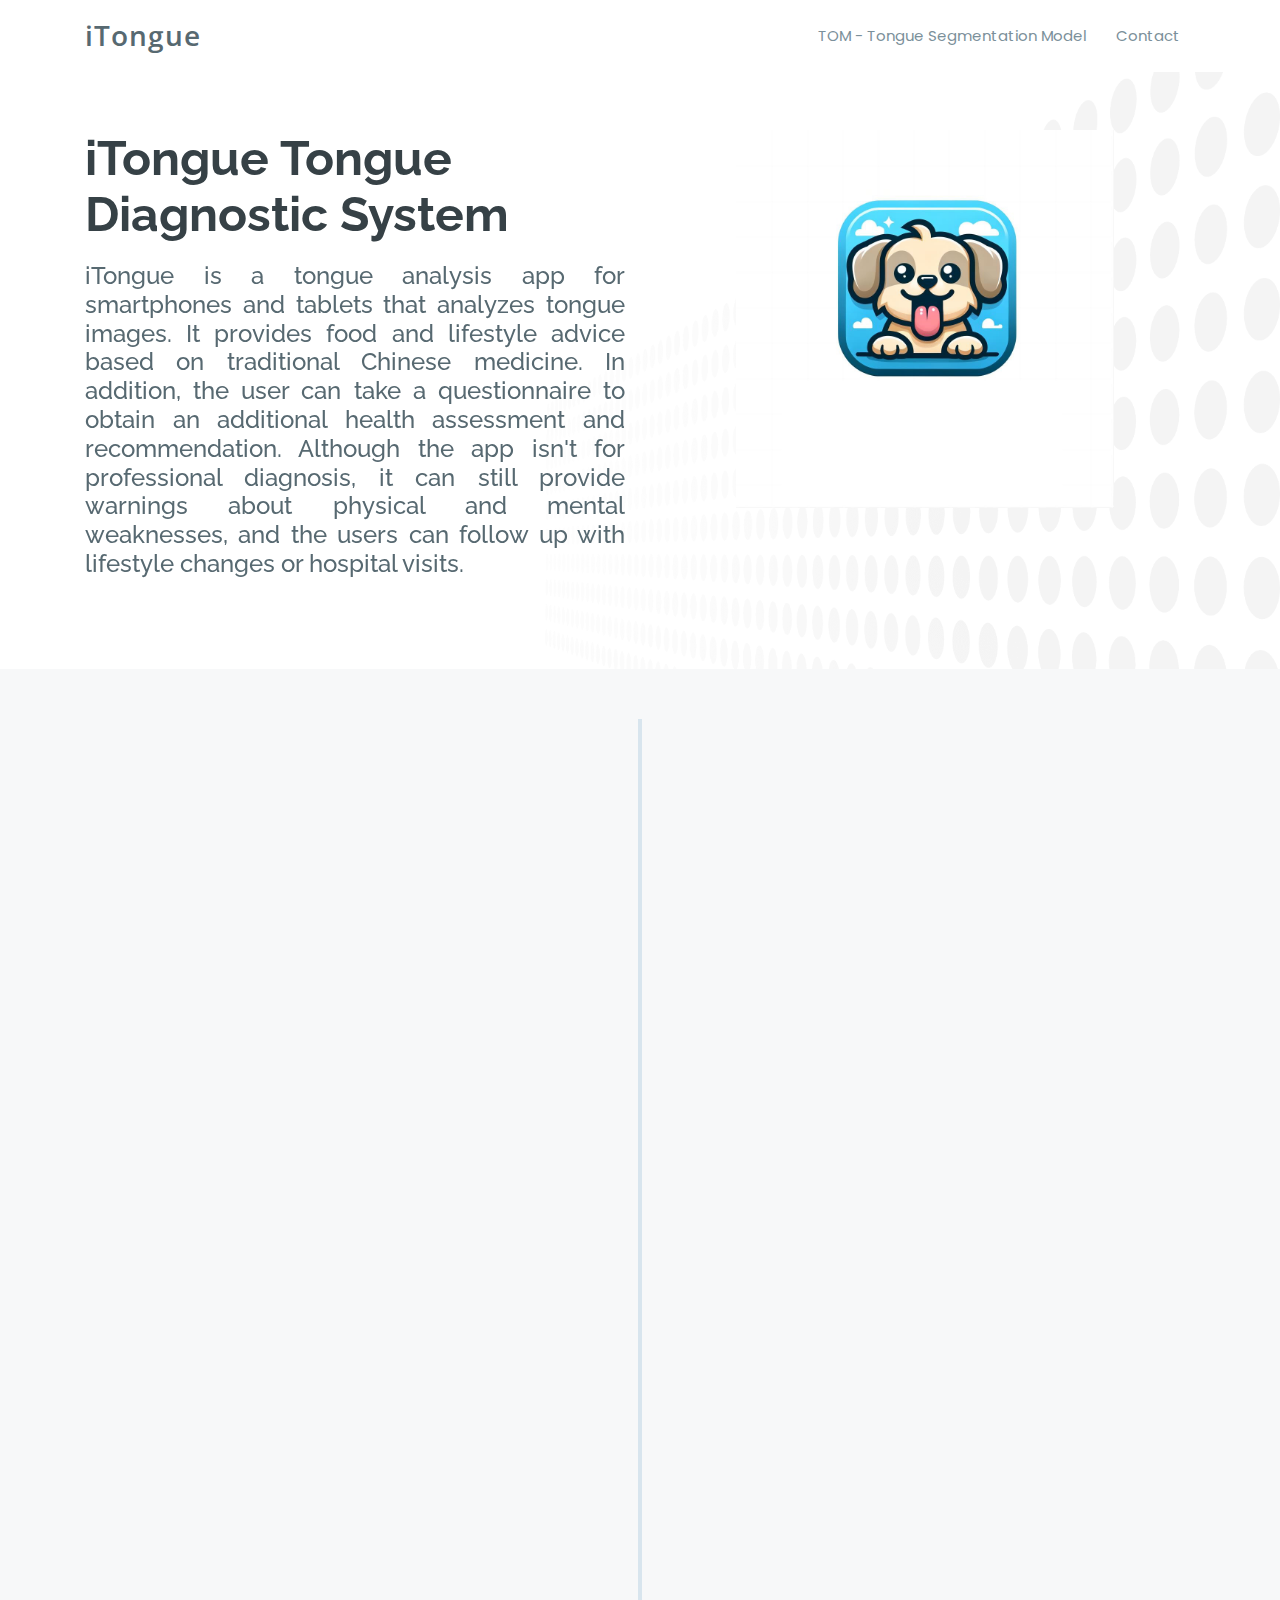
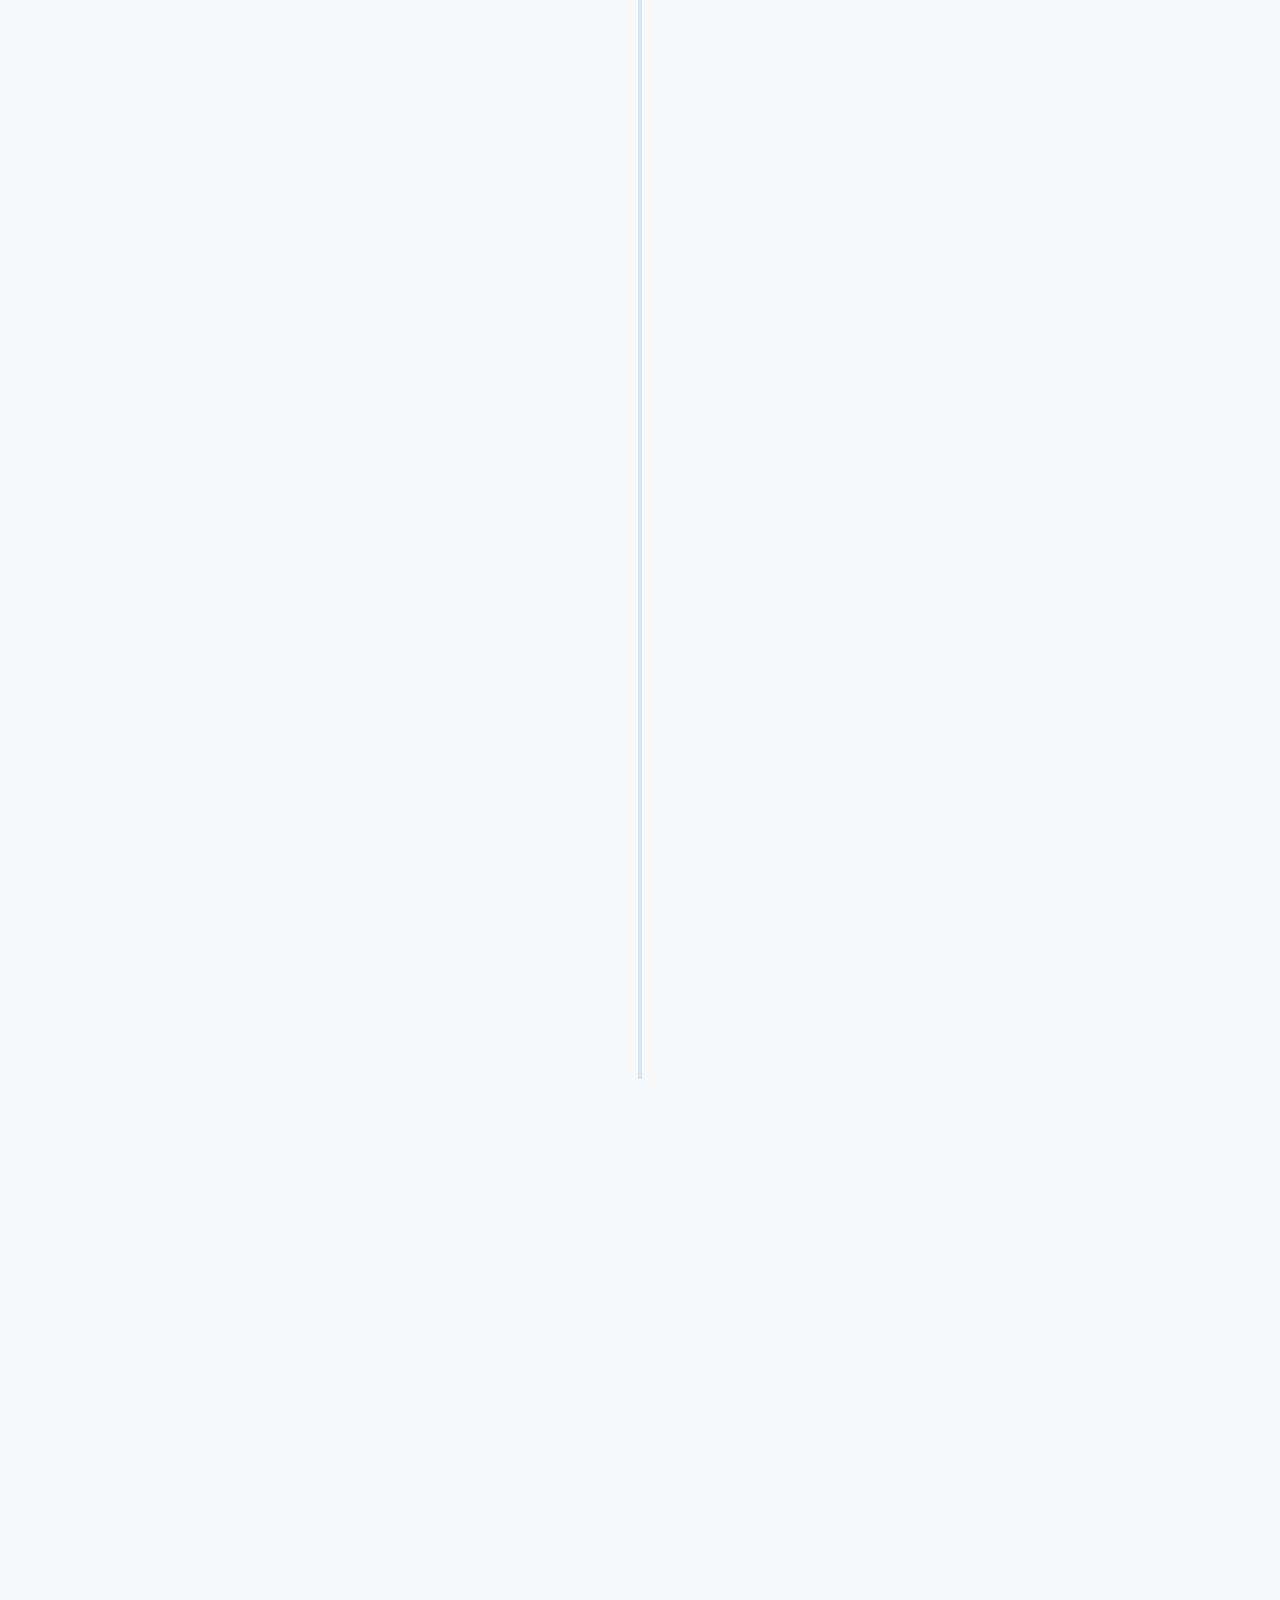
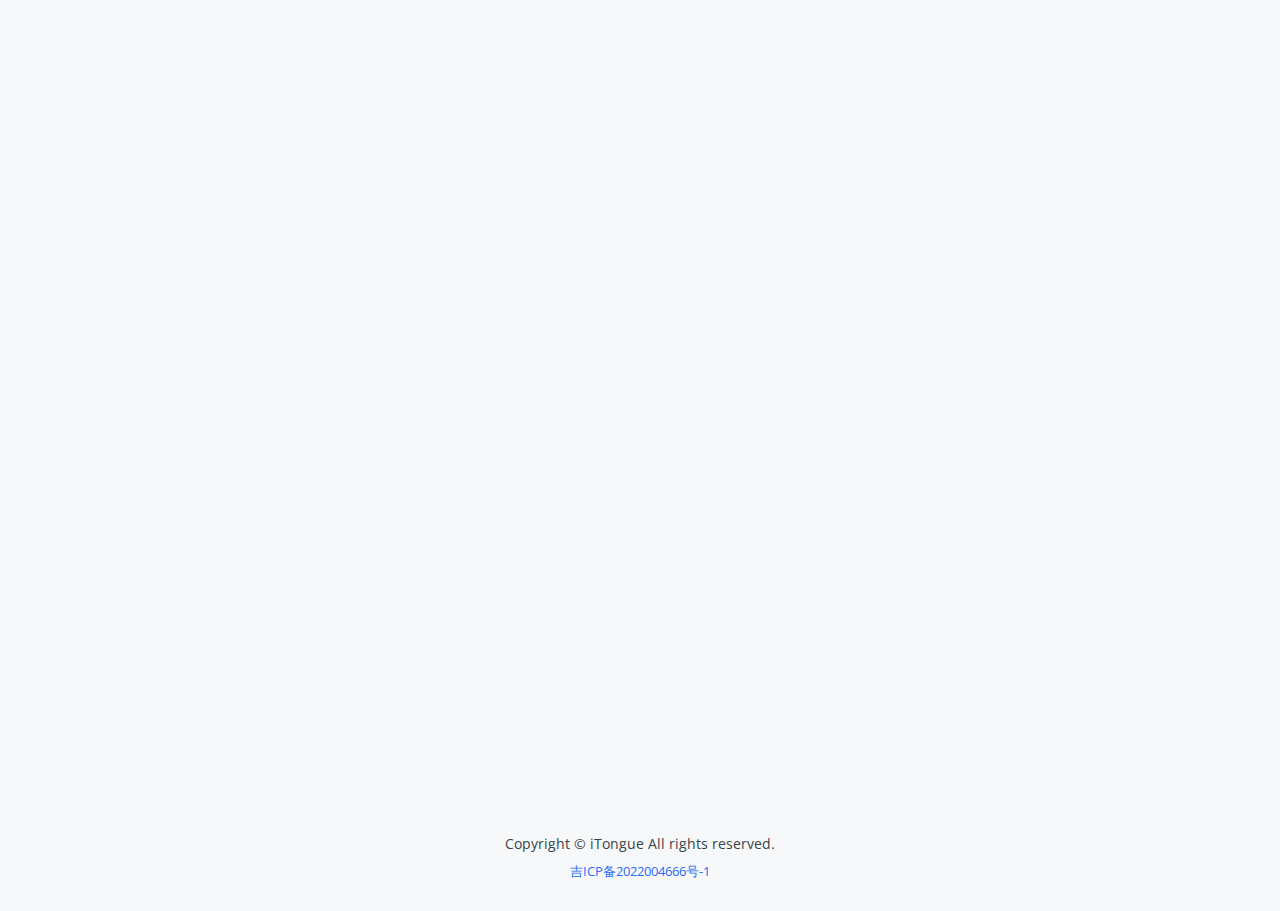
<file: index.html>
<!DOCTYPE html>
<html lang="en">

<head>
    <meta charset="utf-8">
    <meta content="width=device-width, initial-scale=1.0" name="viewport">

    <title>iTongue</title>
    <meta content="" name="descriptison">
    <meta content="" name="keywords">
	<meta content="ZHGZYANG" name="author">
    <link href="assets/img/logo.png" rel="icon">
    <link href="assets/img/logo.png" rel="apple-touch-icon">

    <link href="https://fonts.googleapis.com/css?family=Open+Sans:300,300i,400,400i,600,600i,700,700i|Raleway:300,300i,400,400i,500,500i,600,600i,700,700i|Poppins:300,300i,400,400i,500,500i,600,600i,700,700i"
          rel="stylesheet">

    <link href="assets/vendor/bootstrap/css/bootstrap.min.css" rel="stylesheet">
    <link href="assets/vendor/icofont/icofont.min.css" rel="stylesheet">
    <link href="assets/vendor/boxicons/css/boxicons.min.css" rel="stylesheet">
    <link href="assets/vendor/venobox/venobox.css" rel="stylesheet">
    <link href="assets/vendor/owl.carousel/assets/owl.carousel.min.css" rel="stylesheet">
    <link href="assets/vendor/aos/aos.css" rel="stylesheet">

    <link href="assets/css/style.min.css" rel="stylesheet">
	
	<link href="assets/css/timeline.css" rel="stylesheet">
	<script>document.getElementsByTagName("html")[0].className += " js";</script>
</head>

<body>
<header id="header" class="fixed-top">
    <div class="container d-flex">

        <div class="logo mr-auto">
            <h1 class="text-light"><a href="index.html"><span>iTongue</span></a></h1>
        </div>
        <nav class="nav-menu d-none d-lg-block">
            <ul>
               <!-- <li><a href="#about">About Us</a></li> -->
               <!-- <li><a href="#services">Services</a></li> -->
                <li><a href="http://toml.itongue.cn/">TOM - Tongue Segmentation Model</a></li>
                <li><a href="#contact">Contact</a></li>
            </ul>
        </nav>
    </div>
</header>

<section id="hero">

    <div class="container">
        <div class="row">
            <div class="col-lg-6 pt-5 pt-lg-0 order-2 order-lg-1 d-flex flex-column justify-content-center"
                 data-aos="fade-up">
                <div>
                    <h1>iTongue Tongue Diagnostic System</h1>
                    <h2 style="text-align:justify">iTongue is a tongue analysis app for smartphones and tablets that analyzes tongue images. It provides food and lifestyle advice based on traditional Chinese medicine. In addition, the user can take a questionnaire to obtain an additional health assessment and recommendation. Although the app isn't for professional diagnosis, it can still provide warnings about physical and mental weaknesses, and the users can follow up with lifestyle changes or hospital visits.
					</h2>
                </div>
            </div>
            <div class="col-lg-6 order-1 order-lg-2 hero-img" data-aos="fade-left">
                <img src="assets/img/logo.png" class="img-fluid" alt="">
            </div>
        </div>
    </div>

</section>
<!--
<main id="main">
    <section id="about" class="about">
        <div class="container">

            <div class="row">
                <div class="col-lg-6" data-aos="zoom-in">
                    <img src="assets/img/about.jpg" class="img-fluid" alt="">
                </div>
                <div class="col-lg-6 d-flex flex-column justify-contents-center" data-aos="fade-left">
                    <div class="content pt-4 pt-lg-0">
                        <h3>About us</h3>
                        <p class="font-italic">
                            INTRO
                        </p>
                        <ul>
                            <li><i class="icofont-check-circled"></i> LIST A</li>
                            <li><i class="icofont-check-circled"></i> LIST B</li>
                            <li><i class="icofont-check-circled"></i> LIST C</li>
                        </ul>
                        <p>INTRO</p>
                    </div>
                </div>
            </div>

        </div>
    </section>

    <section id="features" class="features">
        <div class="container">

            <div class="row">
                <div class="col-lg-6 mt-2 mb-tg-0 order-2 order-lg-1">
                    <ul class="nav nav-tabs flex-column">
                        <li class="nav-item" data-aos="fade-up">
                            <a class="nav-link active show" data-toggle="tab" href="#tab-1">
                                <h4>features 1</h4>
                                <p>intro</p>
                            </a>
                        </li>
                        <li class="nav-item mt-2" data-aos="fade-up" data-aos-delay="100">
                            <a class="nav-link" data-toggle="tab" href="#tab-2">
                                <h4>features 1</h4>
                                <p>intro</p>
                            </a>
                        </li>
                        <li class="nav-item mt-2" data-aos="fade-up" data-aos-delay="200">
                            <a class="nav-link" data-toggle="tab" href="#tab-3">
                                <h4>features 1</h4>
                                <p>intro</p>
                            </a>
                        </li>
                        <li class="nav-item mt-2" data-aos="fade-up" data-aos-delay="300">
                            <a class="nav-link" data-toggle="tab" href="#tab-4">
                                <h4>features 1</h4>
                                <p>intro</p>
                            </a>
                        </li>
                    </ul>
                </div>
                <div class="col-lg-6 order-1 order-lg-2" data-aos="zoom-in">
                    <div class="tab-content">
                        <div class="tab-pane active show" id="tab-1">
                            <figure>
                                <img src="assets/img/features-1.png" alt="" class="img-fluid">
                            </figure>
                        </div>
                        <div class="tab-pane" id="tab-2">
                            <figure>
                                <img src="assets/img/features-2.png" alt="" class="img-fluid">
                            </figure>
                        </div>
                        <div class="tab-pane" id="tab-3">
                            <figure>
                                <img src="assets/img/features-3.png" alt="" class="img-fluid">
                            </figure>
                        </div>
                        <div class="tab-pane" id="tab-4">
                            <figure>
                                <img src="assets/img/features-4.png" alt="" class="img-fluid">
                            </figure>
                        </div>
                    </div>
                </div>
            </div>
        </div>
    </section>

    <section id="services" class="services section-bg">
        <div class="container">
            <div class="section-title" data-aos="fade-up">
                <h2>Services</h2>
                <p>intro</p>
            </div>

            <div class="row">
                <div class="col-md-6 col-lg-3 d-flex align-items-stretch mb-5 mb-lg-0" data-aos="zoom-in">
                    <div class="icon-box icon-box-pink">
                        <div class="icon"><i class="bx bxl-dribbble"></i></div>
                        <h4 class="title"><a href="">title</a></h4>
                        <p class="description">intro</p>
                    </div>
                </div>

                <div class="col-md-6 col-lg-3 d-flex align-items-stretch mb-5 mb-lg-0" data-aos="zoom-in"
                     data-aos-delay="100">
                    <div class="icon-box icon-box-cyan">
                        <div class="icon"><i class="bx bx-file"></i></div>
                        <h4 class="title"><a href="">title</a></h4>
                        <p class="description">intro</p>
                    </div>
                </div>

                <div class="col-md-6 col-lg-3 d-flex align-items-stretch mb-5 mb-lg-0" data-aos="zoom-in"
                     data-aos-delay="200">
                    <div class="icon-box icon-box-green">
                        <div class="icon"><i class="bx bx-tachometer"></i></div>
                        <h4 class="title"><a href="">title</a></h4>
                        <p class="description">intro</p>
                    </div>
                </div>

                <div class="col-md-6 col-lg-3 d-flex align-items-stretch mb-5 mb-lg-0" data-aos="zoom-in"
                     data-aos-delay="300">
                    <div class="icon-box icon-box-blue">
                        <div class="icon"><i class="bx bx-world"></i></div>
                        <h4 class="title"><a href="">title</a></h4>
                        <p class="description">intro</p>
                    </div>
                </div>
            </div>
        </div>
    </section>

    <section id="team" class="team">
        <div class="container">

            <div class="section-title" data-aos="fade-up">
                <h2>Team</h2>
                <p></p>
            </div>

            <div class="row">

                <div class="col-lg-4 col-md-6">
                    <div class="member" data-aos="zoom-in">
                        <div class="pic"><img src="assets/img/team/team-1.jpg" class="img-fluid" alt=""></div>
                        <div class="member-info">
                            <h4>1</h4>
                            <span>intro</span>
                            <div class="social">
                                <a href=""><i class="icofont-twitter"></i></a>
                                <a href=""><i class="icofont-facebook"></i></a>
                                <a href=""><i class="icofont-instagram"></i></a>
                                <a href=""><i class="icofont-linkedin"></i></a>
                            </div>
                        </div>
                    </div>
                </div>

                <div class="col-lg-4 col-md-6">
                    <div class="member" data-aos="zoom-in" data-aos-delay="100">
                        <div class="pic"><img src="assets/img/team/team-2.jpg" class="img-fluid" alt=""></div>
                        <div class="member-info">
                            <h4>1</h4>
                            <span>intro</span>
                            <div class="social">
                                <a href=""><i class="icofont-twitter"></i></a>
                                <a href=""><i class="icofont-facebook"></i></a>
                                <a href=""><i class="icofont-instagram"></i></a>
                                <a href=""><i class="icofont-linkedin"></i></a>
                            </div>
                        </div>
                    </div>
                </div>

                <div class="col-lg-4 col-md-6">
                    <div class="member" data-aos="zoom-in" data-aos-delay="200">
                        <div class="pic"><img src="assets/img/team/team-3.jpg" class="img-fluid" alt=""></div>
                        <div class="member-info">
                            <h4>1</h4>
                            <span>intro</span>
                            <div class="social">
                                <a href=""><i class="icofont-twitter"></i></a>
                                <a href=""><i class="icofont-facebook"></i></a>
                                <a href=""><i class="icofont-instagram"></i></a>
                                <a href=""><i class="icofont-linkedin"></i></a>
                            </div>
                        </div>
                    </div>
                </div>
            </div>
        </div>
    </section>
-->

	<section class="cd-timeline js-cd-timeline section-bg">
		<div class="container max-width-lg cd-timeline__container">
			<div class="cd-timeline__block">
				<div class="cd-timeline__img cd-timeline__img--picture">
					<img src="assets/img/cd-icon-picture.svg">
				</div>
				<div class="cd-timeline__content text-component">
					<h2>Timeline Added</h2>
					<p class="color-contrast-medium">This timeline was added to the website.</p>
					<div class="flex justify-between items-center">
						<span class="cd-timeline__date">Mar 2022</span>
					</div>
				</div>
			</div>
			<div class="cd-timeline__block">
				<div class="cd-timeline__img cd-timeline__img--picture">
					<img src="assets/img/cd-icon-picture.svg">
				</div>
				<div class="cd-timeline__content text-component">
					<h2>Updated Interface</h2>
					<div class="flex justify-between items-center">
						<span class="cd-timeline__date">Feb 2022</span>
					</div>
				</div>
			</div>
			<div class="cd-timeline__block">
				<div class="cd-timeline__img cd-timeline__img--picture">
					<img src="assets/img/cd-icon-movie.svg">
				</div>
				<div class="cd-timeline__content text-component">
					<h2>Website Version of iTongue Released</h2>
					<div class="flex justify-between items-center">
						<span class="cd-timeline__date">Jan 2022</span>
					</div>
				</div>
			</div>
			<div class="cd-timeline__block">
				<div class="cd-timeline__img cd-timeline__img--picture">
					<img src="assets/img/cd-icon-location.svg">
				</div>
				<div class="cd-timeline__content text-component">
					<h2>Improved Classification Accuracy</h2>
					<div class="flex justify-between items-center">
						<span class="cd-timeline__date">Sep 2021</span>
					</div>
				</div>
			</div>
			<div class="cd-timeline__block">
				<div class="cd-timeline__img cd-timeline__img--picture">
					<img src="assets/img/cd-icon-location.svg">
				</div>
				<div class="cd-timeline__content text-component">
					<h2>Face Capture Function Added</h2>
					<div class="flex justify-between items-center">
						<span class="cd-timeline__date">Mar 2021</span>
					</div>
				</div>
			</div>
			<div class="cd-timeline__block">
				<div class="cd-timeline__img cd-timeline__img--picture">
					<img src="assets/img/cd-icon-movie.svg">
				</div>
				<div class="cd-timeline__content text-component">
					<h2>Android Version Released</h2>
					<div class="flex justify-between items-center">
						<span class="cd-timeline__date">Jul 2020</span>
					</div>
				</div>
			</div>
			<div class="cd-timeline__block">
				<div class="cd-timeline__img cd-timeline__img--picture">
					<img src="assets/img/cd-icon-location.svg">
				</div>
				<div class="cd-timeline__content text-component">
					<h2>Testing History Function Added</h2>
					<div class="flex justify-between items-center">
						<span class="cd-timeline__date">May 2019</span>
					</div>
				</div>
			</div>
			<div class="cd-timeline__block">
				<div class="cd-timeline__img cd-timeline__img--picture">
					<img src="assets/img/cd-icon-location.svg">
				</div>
				<div class="cd-timeline__content text-component">
					<h2>Physical Classification Function Added</h2>
					<div class="flex justify-between items-center">
						<span class="cd-timeline__date">Apr 2019</span>
					</div>
				</div>
			</div>
			<div class="cd-timeline__block">
				<div class="cd-timeline__img cd-timeline__img--picture">
					<img src="assets/img/cd-icon-picture.svg">
				</div>
				<div class="cd-timeline__content text-component">
					<h2>Interface Updated</h2>
					<div class="flex justify-between items-center">
						<span class="cd-timeline__date">May 2018</span>
					</div>
				</div>
			</div>
			<div class="cd-timeline__block">
				<div class="cd-timeline__img cd-timeline__img--picture">
					<img src="assets/img/cd-icon-movie.svg">
				</div>
				<div class="cd-timeline__content text-component">
					<h2>iOS App Released</h2>
					<p class="color-contrast-medium"> Released iOS app that implements cold and hot tongue classification function</p>
					<div class="flex justify-between items-center">
						<span class="cd-timeline__date">Mar 2018</span>
					</div>
				</div>
			</div>
			<div class="cd-timeline__block">
				<div class="cd-timeline__img cd-timeline__img--picture">
					<img src="assets/img/cd-icon-location.svg">
				</div>
				<div class="cd-timeline__content text-component">
					<h2>iTongue Team Established</h2>
					<div class="flex justify-between items-center">
						<span class="cd-timeline__date">Sep 2017</span>
					</div>
				</div>
			</div>
		</div>
	</section>
	
	<section id="app-list" class="app-list section-bg">
        <div class="container">
            <div class="section-title" data-aos="fade-up">
                <h2>Apps</h2>
                <p></p>
            </div>

            <div class="row">
                <div class="col-lg col-md-4 col-sm-6 mt-4">
                    <div class="box" data-aos="zoom-in">
                        <h3>Web</h3>
                        <ul>
                            <!-- <li>intro</li> -->
                        </ul>
                        <div class="btn-wrap">
                            <a href="http://app.itongue.cn" class="btn-buy">Access</a>
			    <img src="assets/img/web.png" alt="Download Android" width=128>
                        </div>
                    </div>
                </div>

                <div class="col-lg col-md-4 col-sm-6 mt-4">
                    <div class="box" data-aos="zoom-in" data-aos-delay="200">
                        <h3>Android</h3>
                        <ul>
                        </ul>
                        <div class="btn-wrap">
                            <a href="/apk/itongue.4.0.apk" class="btn-buy">Download</a>
			    <img src="assets/img/android-download.png" alt="Download Android" width=128>
                        </div>
                    </div>
                </div>

                <div class="col-lg col-md-4 col-sm-6 mt-4">
                    <div class="box" data-aos="zoom-in" data-aos-delay="300">
                        <h3>iOS</h3>
                        <ul>
                        </ul>
                        <div class="btn-wrap">
                            <a href="https://apps.apple.com/us/app/mytongue/id1580878451" class="btn-buy">Download</a>
			    <img src="assets/img/ios-download.png" alt="Download iOS" width=128>
                        </div>
                    </div>
                </div>
                <div class="col-lg col-md-4 col-sm-6 mt-4">
                    <div class="box" data-aos="zoom-in" data-aos-delay="300">
                        <h3>Wechat</h3>
                        <ul>
                        </ul>
                        <div class="btn-wrap">
			    <a class="btn-buy">Scan</a>
				<br></br>
                            <img src="assets/img/wechat.jpg" alt="WeChat" width=148>
                        </div>
                    </div>
                </div>

                <div class="col-lg col-md-4 col-sm-6 mt-4">
                    <div class="box" data-aos="zoom-in" data-aos-delay="300">
                        <h3>TOM for Windows</h3>
                        <ul>
                        </ul>
                        <div class="btn-wrap">
                            <a href="https://huggingface.co/orangeshushu/TOM/tree/main" class="btn-buy">Download</a>
			    <img src="assets/img/logo.png" alt="Download TOM" width=128>
                        </div>
                    </div>
                </div>
		    
            </div>
        </div>
    </section>


    <section id="contact" class="contact section-bg">
        <div class="container">

            <div class="section-title" data-aos="fade-up">
                <h2>Contact Us</h2>
            </div>

            <div class="row">
                <div class="col-lg-12 mt-5 mt-lg-0 d-flex align-items-stretch" data-aos="fade-right">
                    <div class="info">
                        <div class="email">
                            <i class="icofont-envelope"></i>
                            <h4>Email:</h4>
                            <p><a href = "mailto: jiachengmizzou@gmail.com">jiachengmizzou@gmail.com</a></p>
                        </div>
                    </div>
                </div>
<!--
                <div class="col-lg-7 mt-5 mt-lg-0 d-flex align-items-stretch" data-aos="fade-left">
                    <form action="contact.php" method="post" role="form" class="email-form">
                        <div class="form-row">
                            <div class="form-group col-md-6">
                                <label for="name">Your Name</label>
                                <input type="text" name="name" class="form-control" id="name" data-rule="minlen:4"
                                       data-msg="Please enter at least 4 chars"/>
                                <div class="validate"></div>
                            </div>
                            <div class="form-group col-md-6">
                                <label for="name">Your Email</label>
                                <input type="email" class="form-control" name="email" id="email" data-rule="email"
                                       data-msg="Please enter a valid email"/>
                                <div class="validate"></div>
                            </div>
                        </div>
                        <div class="form-group">
                            <label for="name">Subject</label>
                            <input type="text" class="form-control" name="subject" id="subject" data-rule="minlen:4"
                                   data-msg="Please enter at least 8 chars of subject"/>
                            <div class="validate"></div>
                        </div>
                        <div class="form-group">
                            <label for="name">Message</label>
                            <textarea class="form-control" name="message" rows="10" data-rule="required"
                                      data-msg="Please write something for us"></textarea>
                            <div class="validate"></div>
                        </div>
                        <div class="mb-3">
                            <div class="loading">Loading</div>
                            <div class="error-message"></div>
                            <div class="sent-message">Your message has been sent. Thank you!</div>
                        </div>
                        <div class="text-center">
                            <button type="submit">Send Message</button>
                        </div>
                    </form>
                </div>
-->
            </div>
        </div>
    </section>
</main>

<footer id="footer">
<!--    <div class="footer-top">-->
<!--        <div class="container">-->
<!--            <div class="row">-->

<!--                <div class="col-lg-3 col-md-6">-->
<!--                    <div class="footer-info">-->
<!--                        <h3>ITongue</h3>-->
<!--                        <p>-->
<!--                            <strong>Email:</strong> info@example.com<br>-->
<!--                        </p>-->
<!--                    </div>-->
<!--                </div>-->

<!--                <div class="col-lg-2 col-md-6 footer-links">-->
<!--                    <h4>Useful Links</h4>-->
<!--                    <ul>-->
<!--                        <li><i class="bx bx-chevron-right"></i> <a href="#">Home</a></li>-->
<!--                        <li><i class="bx bx-chevron-right"></i> <a href="#">About us</a></li>-->
<!--                        <li><i class="bx bx-chevron-right"></i> <a href="#">Services</a></li>-->
<!--                        <li><i class="bx bx-chevron-right"></i> <a href="#">Terms of service</a></li>-->
<!--                        <li><i class="bx bx-chevron-right"></i> <a href="#">Privacy policy</a></li>-->
<!--                    </ul>-->
<!--                </div>-->
<!--            </div>-->
<!--        </div>-->
<!--    </div>-->

    <div class="container">
        <div class="copyright">Copyright &copy; iTongue All rights reserved.</div>
        <div class="credits"><a href="https://beian.miit.gov.cn/" target="_blank">吉ICP备2022004666号-1</a></div>
    </div>
</footer>

<a href="#" class="back-to-top"><i class="bx bxs-up-arrow-alt"></i></a>

<script src="assets/vendor/jquery/jquery.min.js"></script>
<script src="assets/vendor/bootstrap/js/bootstrap.bundle.min.js"></script>
<script src="assets/vendor/jquery.easing/jquery.easing.min.js"></script>
<script src="assets/vendor/isotope-layout/isotope.pkgd.min.js"></script>
<script src="assets/vendor/venobox/venobox.min.js"></script>
<script src="assets/vendor/owl.carousel/owl.carousel.min.js"></script>
<script src="assets/vendor/aos/aos.js"></script>

<script src="assets/js/main.min.js"></script>

<script src="assets/js/timeline.js"></script>

</body>
</html>
</file>
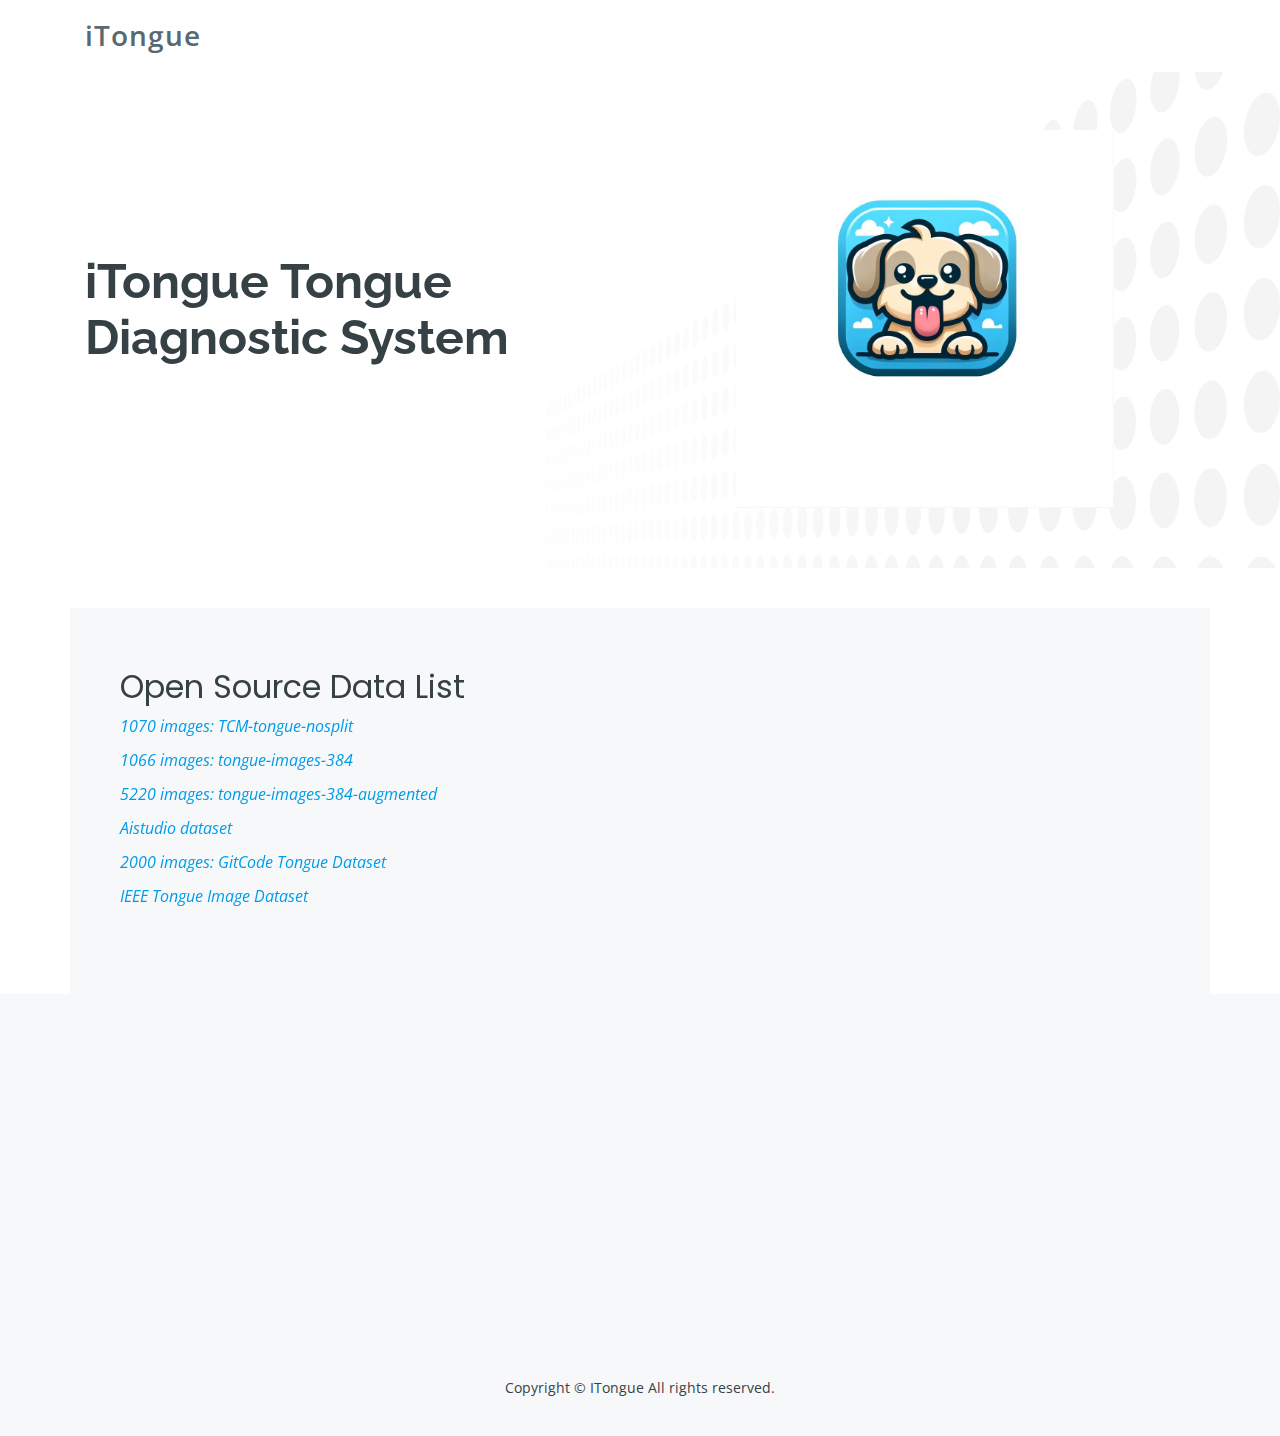
<file: data_list.html>
<!DOCTYPE html>
<html lang="en">

<head>
    <meta charset="utf-8">
    <meta content="width=device-width, initial-scale=1.0" name="viewport">

    <title>ITongue</title>
    <meta content="" name="descriptison">
    <meta content="" name="keywords">
	<meta content="ZHGZYANG" name="author">
    <link href="assets/img/logo.png" rel="icon">
    <link href="assets/img/logo.png" rel="apple-touch-icon">

    <link href="https://fonts.googleapis.com/css?family=Open+Sans:300,300i,400,400i,600,600i,700,700i|Raleway:300,300i,400,400i,500,500i,600,600i,700,700i|Poppins:300,300i,400,400i,500,500i,600,600i,700,700i"
          rel="stylesheet">

    <link href="assets/vendor/bootstrap/css/bootstrap.min.css" rel="stylesheet">
    <link href="assets/vendor/icofont/icofont.min.css" rel="stylesheet">
    <link href="assets/vendor/boxicons/css/boxicons.min.css" rel="stylesheet">
    <link href="assets/vendor/venobox/venobox.css" rel="stylesheet">
    <link href="assets/vendor/owl.carousel/assets/owl.carousel.min.css" rel="stylesheet">
    <link href="assets/vendor/aos/aos.css" rel="stylesheet">

    <link href="assets/css/style.min.css" rel="stylesheet">
</head>

<body>
<header id="header" class="fixed-top">
    <div class="container d-flex">

        <div class="logo mr-auto">
            <h1 class="text-light"><a href="index.html"><span>iTongue</span></a></h1>
        </div>
<!--
        <nav class="nav-menu d-none d-lg-block">
            <ul>
                <li><a href="#about">About Us</a></li>
                <li><a href="#services">Services</a></li>
                <li><a href="#team">Team</a></li>
                <li><a href="#contact">Contact</a></li>
            </ul>
        </nav>
-->
    </div>
</header>

<section id="hero">

    <div class="container">
        <div class="row">
            <div class="col-lg-6 pt-5 pt-lg-0 order-2 order-lg-1 d-flex flex-column justify-content-center"
                 data-aos="fade-up">
                <div>
                    <h1>iTongue Tongue Diagnostic System</h1>
                    <!-- <h2>INTRO</h2> -->
                </div>
            </div>
            <div class="col-lg-6 order-1 order-lg-2 hero-img" data-aos="fade-left">
                <img src="assets/img/logo.png" class="img-fluid" alt="">
            </div>
        </div>
    </div>

</section>

<main id="main">
    <section id="about" class="about">
        <div class="container">
            <div class="row">
<!--                 <div class="col-lg-6" data-aos="zoom-in"> -->
<!--                     <img src="assets/img/about.jpg" class="img-fluid" alt=""> -->
<!--                 </div> -->
                <div class="col-lg-6 d-flex flex-column justify-contents-center" data-aos="fade-left">
                    <div class="content pt-4 pt-lg-0">
                        <h3>Open Source Data List</h3>
                        <ul class="font-italic">
  <li><a href="https://huggingface.co/datasets/Jiahao123/TCM-tongue-nosplit">1070 images: TCM-tongue-nosplit</a></li>
  <li><a href="https://huggingface.co/datasets/e1010101/tongue-images-384">1066 images: tongue-images-384</a></li>
  <li><a href="https://huggingface.co/datasets/e1010101/tongue-images-384-augmented">5220 images: tongue-images-384-augmented</a></li>
  <li><a href="https://aistudio.baidu.com/datasetdetail/196398">Aistudio dataset</a></li>
  <li><a href="https://gitcode.com/open-source-toolkit/7542e/?utm_source=tools_gitcode&index=top&type=card&webUrl&isLogin=1">2000 images: GitCode Tongue Dataset</a></li>
  <li><a href="https://ieee-dataport.org/documents/tongeimagedataset?utm_source=chatgpt.com#files">IEEE Tongue Image Dataset</a></li>

                        </ul>
                   </div>
                </div>
            </div>
        </div>
    </section>

    <section id="contact" class="contact section-bg">
        <div class="container">

            <div class="section-title" data-aos="fade-up">
                <h2>Contact Us</h2>
            </div>

            <div class="row">
                <div class="col-lg-12 mt-5 mt-lg-0 d-flex align-items-stretch" data-aos="fade-right">
                    <div class="info">
                        <div class="email">
                            <i class="icofont-envelope"></i>
                            <h4>Email:</h4>
                            <p>jiachengmizzou@gmail.com</p>
                        </div>
                    </div>
                </div>
<!--
                <div class="col-lg-7 mt-5 mt-lg-0 d-flex align-items-stretch" data-aos="fade-left">
                    <form action="contact.php" method="post" role="form" class="email-form">
                        <div class="form-row">
                            <div class="form-group col-md-6">
                                <label for="name">Your Name</label>
                                <input type="text" name="name" class="form-control" id="name" data-rule="minlen:4"
                                       data-msg="Please enter at least 4 chars"/>
                                <div class="validate"></div>
                            </div>
                            <div class="form-group col-md-6">
                                <label for="name">Your Email</label>
                                <input type="email" class="form-control" name="email" id="email" data-rule="email"
                                       data-msg="Please enter a valid email"/>
                                <div class="validate"></div>
                            </div>
                        </div>
                        <div class="form-group">
                            <label for="name">Subject</label>
                            <input type="text" class="form-control" name="subject" id="subject" data-rule="minlen:4"
                                   data-msg="Please enter at least 8 chars of subject"/>
                            <div class="validate"></div>
                        </div>
                        <div class="form-group">
                            <label for="name">Message</label>
                            <textarea class="form-control" name="message" rows="10" data-rule="required"
                                      data-msg="Please write something for us"></textarea>
                            <div class="validate"></div>
                        </div>
                        <div class="mb-3">
                            <div class="loading">Loading</div>
                            <div class="error-message"></div>
                            <div class="sent-message">Your message has been sent. Thank you!</div>
                        </div>
                        <div class="text-center">
                            <button type="submit">Send Message</button>
                        </div>
                    </form>
                </div>
-->
            </div>
        </div>
    </section>
</main>

<footer id="footer">
<!--    <div class="footer-top">-->
<!--        <div class="container">-->
<!--            <div class="row">-->

<!--                <div class="col-lg-3 col-md-6">-->
<!--                    <div class="footer-info">-->
<!--                        <h3>ITongue</h3>-->
<!--                        <p>-->
<!--                            <strong>Email:</strong> info@example.com<br>-->
<!--                        </p>-->
<!--                    </div>-->
<!--                </div>-->

<!--                <div class="col-lg-2 col-md-6 footer-links">-->
<!--                    <h4>Useful Links</h4>-->
<!--                    <ul>-->
<!--                        <li><i class="bx bx-chevron-right"></i> <a href="#">Home</a></li>-->
<!--                        <li><i class="bx bx-chevron-right"></i> <a href="#">About us</a></li>-->
<!--                        <li><i class="bx bx-chevron-right"></i> <a href="#">Services</a></li>-->
<!--                        <li><i class="bx bx-chevron-right"></i> <a href="#">Terms of service</a></li>-->
<!--                        <li><i class="bx bx-chevron-right"></i> <a href="#">Privacy policy</a></li>-->
<!--                    </ul>-->
<!--                </div>-->
<!--            </div>-->
<!--        </div>-->
<!--    </div>-->

    <div class="container">
        <div class="copyright">Copyright &copy; ITongue All rights reserved.</div>
        <div class="credits"></div>
    </div>
</footer>

<a href="#" class="back-to-top"><i class="bx bxs-up-arrow-alt"></i></a>

<script src="assets/vendor/jquery/jquery.min.js"></script>
<script src="assets/vendor/bootstrap/js/bootstrap.bundle.min.js"></script>
<script src="assets/vendor/jquery.easing/jquery.easing.min.js"></script>
<script src="assets/vendor/isotope-layout/isotope.pkgd.min.js"></script>
<script src="assets/vendor/venobox/venobox.min.js"></script>
<script src="assets/vendor/owl.carousel/owl.carousel.min.js"></script>
<script src="assets/vendor/aos/aos.js"></script>

<script src="assets/js/main.min.js"></script>

</body>
</html>
</file>
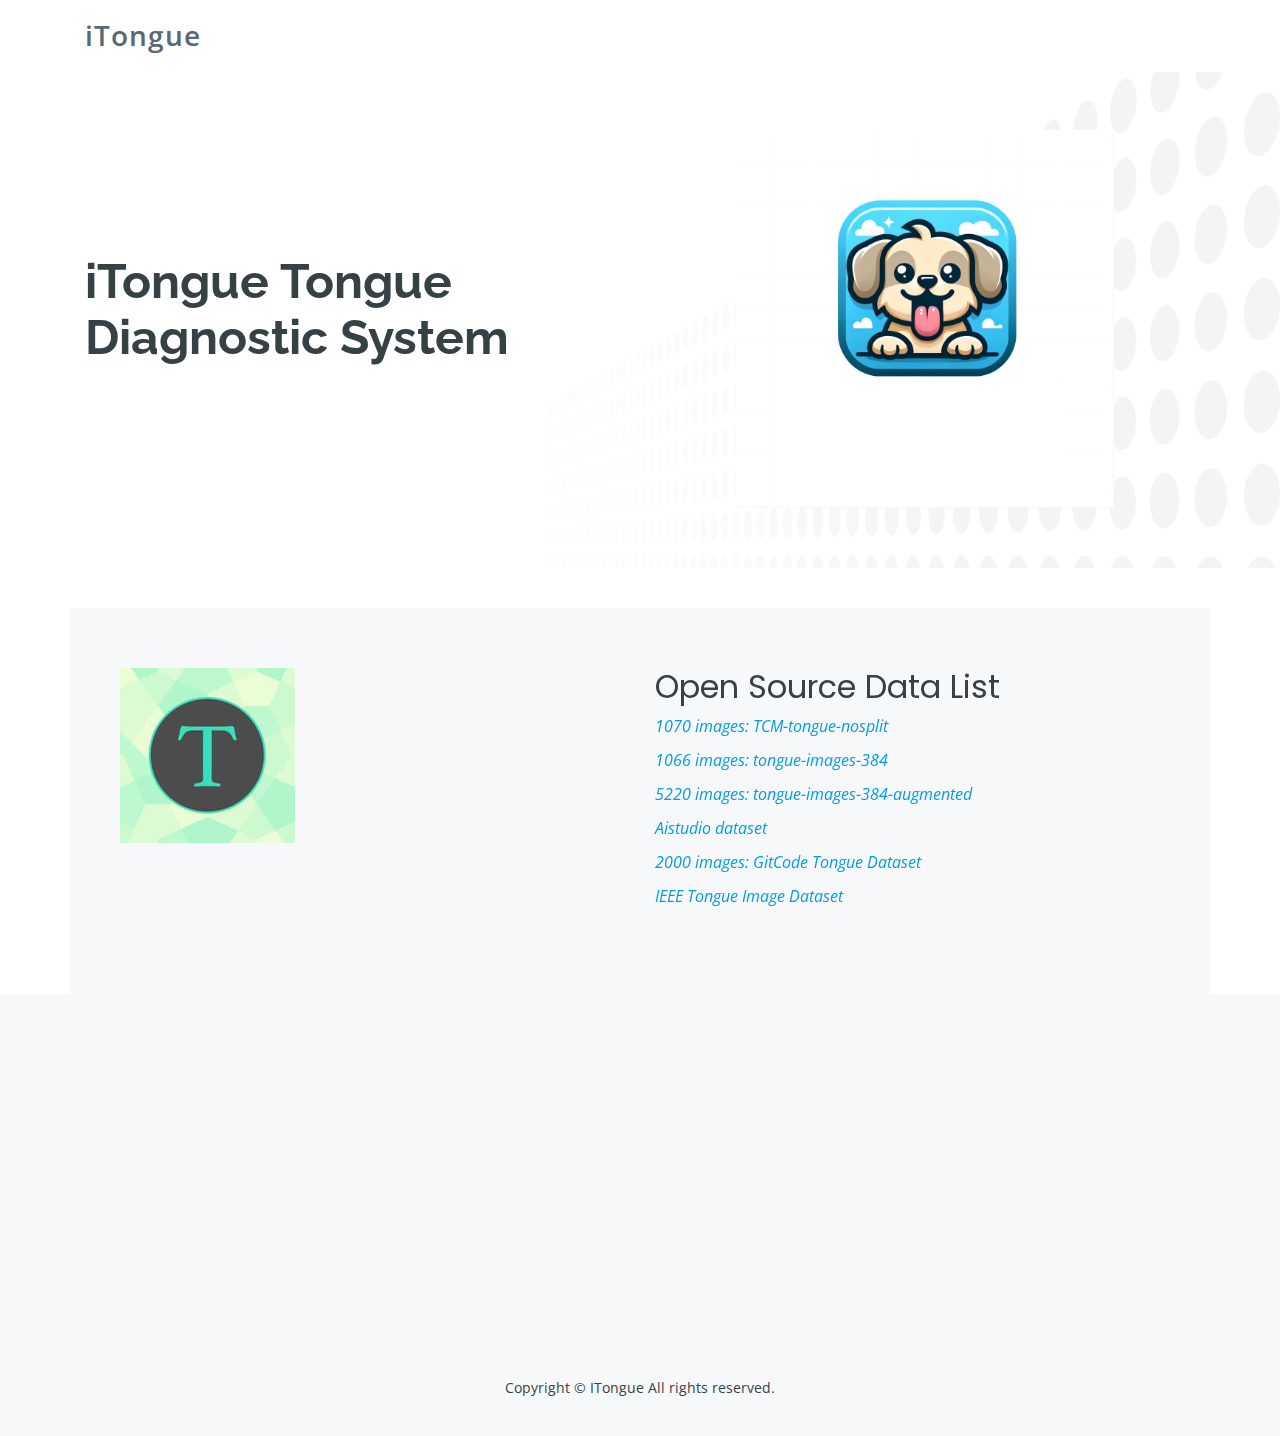
<file: open_source_data_list.html>
<!DOCTYPE html>
<html lang="en">

<head>
    <meta charset="utf-8">
    <meta content="width=device-width, initial-scale=1.0" name="viewport">

    <title>ITongue</title>
    <meta content="" name="descriptison">
    <meta content="" name="keywords">
	<meta content="ZHGZYANG" name="author">
    <link href="assets/img/logo.png" rel="icon">
    <link href="assets/img/logo.png" rel="apple-touch-icon">

    <link href="https://fonts.googleapis.com/css?family=Open+Sans:300,300i,400,400i,600,600i,700,700i|Raleway:300,300i,400,400i,500,500i,600,600i,700,700i|Poppins:300,300i,400,400i,500,500i,600,600i,700,700i"
          rel="stylesheet">

    <link href="assets/vendor/bootstrap/css/bootstrap.min.css" rel="stylesheet">
    <link href="assets/vendor/icofont/icofont.min.css" rel="stylesheet">
    <link href="assets/vendor/boxicons/css/boxicons.min.css" rel="stylesheet">
    <link href="assets/vendor/venobox/venobox.css" rel="stylesheet">
    <link href="assets/vendor/owl.carousel/assets/owl.carousel.min.css" rel="stylesheet">
    <link href="assets/vendor/aos/aos.css" rel="stylesheet">

    <link href="assets/css/style.min.css" rel="stylesheet">
</head>

<body>
<header id="header" class="fixed-top">
    <div class="container d-flex">

        <div class="logo mr-auto">
            <h1 class="text-light"><a href="index.html"><span>iTongue</span></a></h1>
        </div>
<!--
        <nav class="nav-menu d-none d-lg-block">
            <ul>
                <li><a href="#about">About Us</a></li>
                <li><a href="#services">Services</a></li>
                <li><a href="#team">Team</a></li>
                <li><a href="#contact">Contact</a></li>
            </ul>
        </nav>
-->
    </div>
</header>

<section id="hero">

    <div class="container">
        <div class="row">
            <div class="col-lg-6 pt-5 pt-lg-0 order-2 order-lg-1 d-flex flex-column justify-content-center"
                 data-aos="fade-up">
                <div>
                    <h1>iTongue Tongue Diagnostic System</h1>
                    <!-- <h2>INTRO</h2> -->
                </div>
            </div>
            <div class="col-lg-6 order-1 order-lg-2 hero-img" data-aos="fade-left">
                <img src="assets/img/logo.png" class="img-fluid" alt="">
            </div>
        </div>
    </div>

</section>

<main id="main">
    <section id="about" class="about">
        <div class="container">
            <div class="row">
                <div class="col-lg-6" data-aos="zoom-in">
                    <img src="assets/img/about.jpg" class="img-fluid" alt="">
                </div>
                <div class="col-lg-6 d-flex flex-column justify-contents-center" data-aos="fade-left">
                    <div class="content pt-4 pt-lg-0">
                        <h3>Open Source Data List</h3>
                        <ul class="font-italic">
  <li><a href="https://huggingface.co/datasets/Jiahao123/TCM-tongue-nosplit">1070 images: TCM-tongue-nosplit</a></li>
  <li><a href="https://huggingface.co/datasets/e1010101/tongue-images-384">1066 images: tongue-images-384</a></li>
  <li><a href="https://huggingface.co/datasets/e1010101/tongue-images-384-augmented">5220 images: tongue-images-384-augmented</a></li>
  <li><a href="https://aistudio.baidu.com/datasetdetail/196398">Aistudio dataset</a></li>
  <li><a href="https://gitcode.com/open-source-toolkit/7542e/?utm_source=tools_gitcode&index=top&type=card&webUrl&isLogin=1">2000 images: GitCode Tongue Dataset</a></li>
  <li><a href="https://ieee-dataport.org/documents/tongeimagedataset?utm_source=chatgpt.com#files">IEEE Tongue Image Dataset</a></li>

                        </ul>
                   </div>
                </div>
            </div>
        </div>
    </section>

    <section id="contact" class="contact section-bg">
        <div class="container">

            <div class="section-title" data-aos="fade-up">
                <h2>Contact Us</h2>
            </div>

            <div class="row">
                <div class="col-lg-12 mt-5 mt-lg-0 d-flex align-items-stretch" data-aos="fade-right">
                    <div class="info">
                        <div class="email">
                            <i class="icofont-envelope"></i>
                            <h4>Email:</h4>
                            <p>jiachengmizzou@gmail.com</p>
                        </div>
                    </div>
                </div>
<!--
                <div class="col-lg-7 mt-5 mt-lg-0 d-flex align-items-stretch" data-aos="fade-left">
                    <form action="contact.php" method="post" role="form" class="email-form">
                        <div class="form-row">
                            <div class="form-group col-md-6">
                                <label for="name">Your Name</label>
                                <input type="text" name="name" class="form-control" id="name" data-rule="minlen:4"
                                       data-msg="Please enter at least 4 chars"/>
                                <div class="validate"></div>
                            </div>
                            <div class="form-group col-md-6">
                                <label for="name">Your Email</label>
                                <input type="email" class="form-control" name="email" id="email" data-rule="email"
                                       data-msg="Please enter a valid email"/>
                                <div class="validate"></div>
                            </div>
                        </div>
                        <div class="form-group">
                            <label for="name">Subject</label>
                            <input type="text" class="form-control" name="subject" id="subject" data-rule="minlen:4"
                                   data-msg="Please enter at least 8 chars of subject"/>
                            <div class="validate"></div>
                        </div>
                        <div class="form-group">
                            <label for="name">Message</label>
                            <textarea class="form-control" name="message" rows="10" data-rule="required"
                                      data-msg="Please write something for us"></textarea>
                            <div class="validate"></div>
                        </div>
                        <div class="mb-3">
                            <div class="loading">Loading</div>
                            <div class="error-message"></div>
                            <div class="sent-message">Your message has been sent. Thank you!</div>
                        </div>
                        <div class="text-center">
                            <button type="submit">Send Message</button>
                        </div>
                    </form>
                </div>
-->
            </div>
        </div>
    </section>
</main>

<footer id="footer">
<!--    <div class="footer-top">-->
<!--        <div class="container">-->
<!--            <div class="row">-->

<!--                <div class="col-lg-3 col-md-6">-->
<!--                    <div class="footer-info">-->
<!--                        <h3>ITongue</h3>-->
<!--                        <p>-->
<!--                            <strong>Email:</strong> info@example.com<br>-->
<!--                        </p>-->
<!--                    </div>-->
<!--                </div>-->

<!--                <div class="col-lg-2 col-md-6 footer-links">-->
<!--                    <h4>Useful Links</h4>-->
<!--                    <ul>-->
<!--                        <li><i class="bx bx-chevron-right"></i> <a href="#">Home</a></li>-->
<!--                        <li><i class="bx bx-chevron-right"></i> <a href="#">About us</a></li>-->
<!--                        <li><i class="bx bx-chevron-right"></i> <a href="#">Services</a></li>-->
<!--                        <li><i class="bx bx-chevron-right"></i> <a href="#">Terms of service</a></li>-->
<!--                        <li><i class="bx bx-chevron-right"></i> <a href="#">Privacy policy</a></li>-->
<!--                    </ul>-->
<!--                </div>-->
<!--            </div>-->
<!--        </div>-->
<!--    </div>-->

    <div class="container">
        <div class="copyright">Copyright &copy; ITongue All rights reserved.</div>
        <div class="credits"></div>
    </div>
</footer>

<a href="#" class="back-to-top"><i class="bx bxs-up-arrow-alt"></i></a>

<script src="assets/vendor/jquery/jquery.min.js"></script>
<script src="assets/vendor/bootstrap/js/bootstrap.bundle.min.js"></script>
<script src="assets/vendor/jquery.easing/jquery.easing.min.js"></script>
<script src="assets/vendor/isotope-layout/isotope.pkgd.min.js"></script>
<script src="assets/vendor/venobox/venobox.min.js"></script>
<script src="assets/vendor/owl.carousel/owl.carousel.min.js"></script>
<script src="assets/vendor/aos/aos.js"></script>

<script src="assets/js/main.min.js"></script>

</body>
</html>
</file>
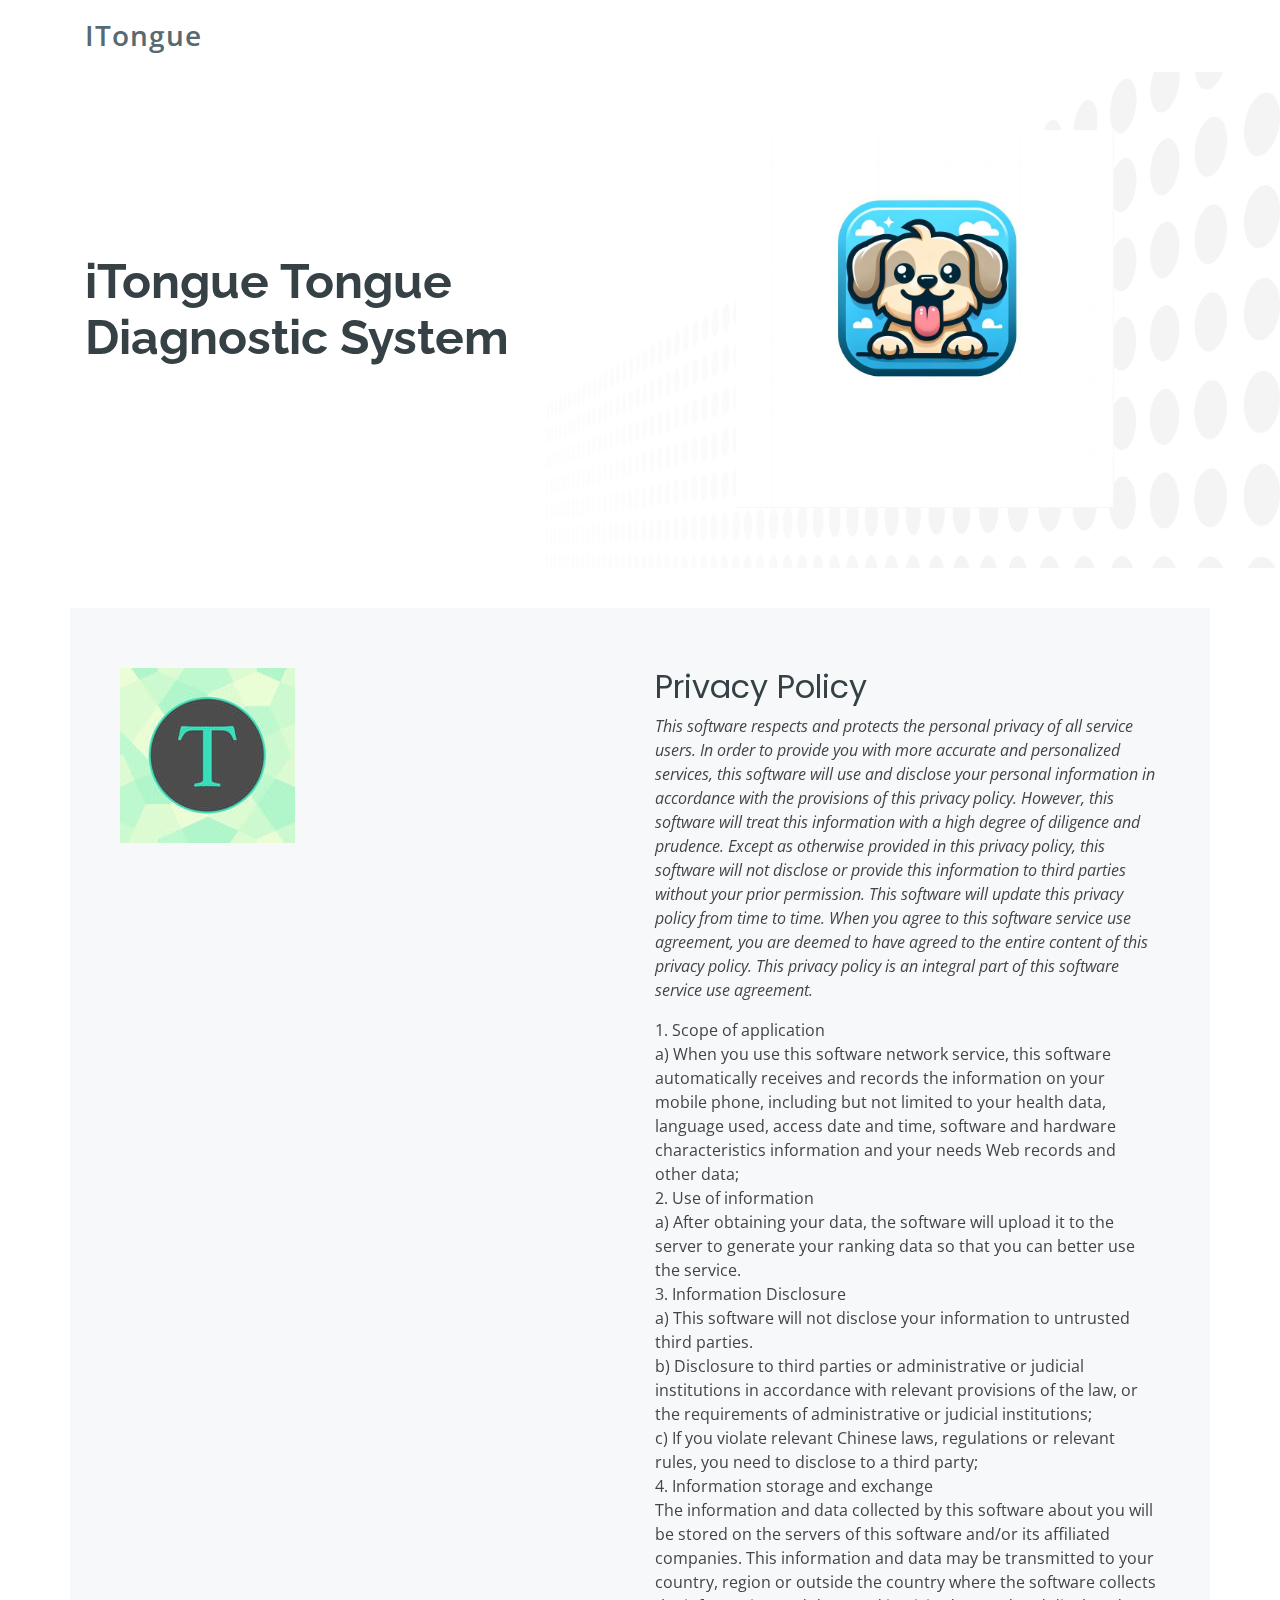
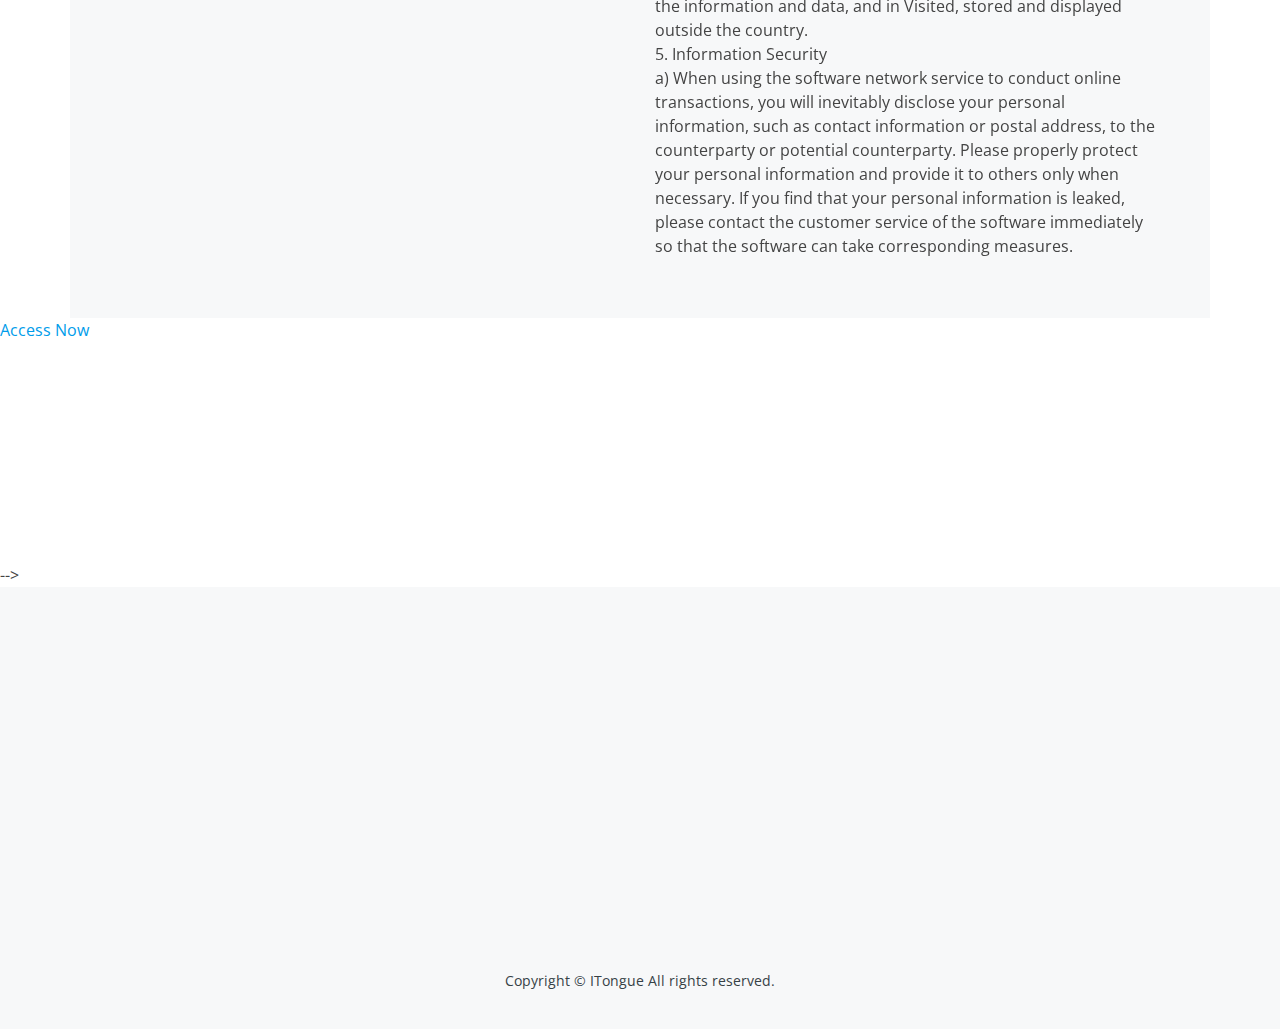
<file: privacy.html>
<!DOCTYPE html>
<html lang="en">

<head>
    <meta charset="utf-8">
    <meta content="width=device-width, initial-scale=1.0" name="viewport">

    <title>ITongue</title>
    <meta content="" name="descriptison">
    <meta content="" name="keywords">
	<meta content="ZHGZYANG" name="author">
    <link href="assets/img/logo.png" rel="icon">
    <link href="assets/img/logo.png" rel="apple-touch-icon">

    <link href="https://fonts.googleapis.com/css?family=Open+Sans:300,300i,400,400i,600,600i,700,700i|Raleway:300,300i,400,400i,500,500i,600,600i,700,700i|Poppins:300,300i,400,400i,500,500i,600,600i,700,700i"
          rel="stylesheet">

    <link href="assets/vendor/bootstrap/css/bootstrap.min.css" rel="stylesheet">
    <link href="assets/vendor/icofont/icofont.min.css" rel="stylesheet">
    <link href="assets/vendor/boxicons/css/boxicons.min.css" rel="stylesheet">
    <link href="assets/vendor/venobox/venobox.css" rel="stylesheet">
    <link href="assets/vendor/owl.carousel/assets/owl.carousel.min.css" rel="stylesheet">
    <link href="assets/vendor/aos/aos.css" rel="stylesheet">

    <link href="assets/css/style.min.css" rel="stylesheet">
</head>

<body>
<header id="header" class="fixed-top">
    <div class="container d-flex">

        <div class="logo mr-auto">
            <h1 class="text-light"><a href="index.html"><span>ITongue</span></a></h1>
        </div>
<!--
        <nav class="nav-menu d-none d-lg-block">
            <ul>
                <li><a href="#about">About Us</a></li>
                <li><a href="#services">Services</a></li>
                <li><a href="#team">Team</a></li>
                <li><a href="#contact">Contact</a></li>
            </ul>
        </nav>
-->
    </div>
</header>

<section id="hero">

    <div class="container">
        <div class="row">
            <div class="col-lg-6 pt-5 pt-lg-0 order-2 order-lg-1 d-flex flex-column justify-content-center"
                 data-aos="fade-up">
                <div>
                    <h1>iTongue Tongue Diagnostic System</h1>
                    <!-- <h2>INTRO</h2> -->
                </div>
            </div>
            <div class="col-lg-6 order-1 order-lg-2 hero-img" data-aos="fade-left">
                <img src="assets/img/logo.png" class="img-fluid" alt="">
            </div>
        </div>
    </div>

</section>

<main id="main">
    <section id="about" class="about">
        <div class="container">
            <div class="row">
                <div class="col-lg-6" data-aos="zoom-in">
                    <img src="assets/img/about.jpg" class="img-fluid" alt="">
                </div>
                <div class="col-lg-6 d-flex flex-column justify-contents-center" data-aos="fade-left">
                    <div class="content pt-4 pt-lg-0">
                        <h3>Privacy Policy</h3>
                        <p class="font-italic">
                            This software respects and protects the personal privacy of all service users. In order to provide you with more accurate and personalized services, this software will use and disclose your personal information in accordance with the provisions of this privacy policy. However, this software will treat this information with a high degree of diligence and prudence. Except as otherwise provided in this privacy policy, this software will not disclose or provide this information to third parties without your prior permission. This software will update this privacy policy from time to time. When you agree to this software service use agreement, you are deemed to have agreed to the entire content of this privacy policy. This privacy policy is an integral part of this software service use agreement.
                        </p>
                        <p>1. Scope of application<br>

a) When you use this software network service, this software automatically receives and records the information on your mobile phone, including but not limited to your health data, language used, access date and time, software and hardware characteristics information and your needs Web records and other data;

<br>2. Use of information

<br>a) After obtaining your data, the software will upload it to the server to generate your ranking data so that you can better use the service.

<br>3. Information Disclosure

<br>a) This software will not disclose your information to untrusted third parties.

<br>b) Disclosure to third parties or administrative or judicial institutions in accordance with relevant provisions of the law, or the requirements of administrative or judicial institutions;

<br>c) If you violate relevant Chinese laws, regulations or relevant rules, you need to disclose to a third party;

<br>4. Information storage and exchange

<br>The information and data collected by this software about you will be stored on the servers of this software and/or its affiliated companies. This information and data may be transmitted to your country, region or outside the country where the software collects the information and data, and in Visited, stored and displayed outside the country.

<br>5. Information Security

<br>a) When using the software network service to conduct online transactions, you will inevitably disclose your personal information, such as contact information or postal address, to the counterparty or potential counterparty. Please properly protect your personal information and provide it to others only when necessary. If you find that your personal information is leaked, please contact the customer service of the software immediately so that the software can take corresponding measures.</p>
                    </div>
                </div>
            </div>
        </div>
    </section>
    <!--
    <section id="features" class="features">
        <div class="container">
            <div class="row">
                <div class="col-lg-6 mt-2 mb-tg-0 order-2 order-lg-1">
                    <ul class="nav nav-tabs flex-column">
                        <li class="nav-item" data-aos="fade-up">
                            <a class="nav-link active show" data-toggle="tab" href="#tab-1">
                                <h4>features 1</h4>
                                <p>intro</p>
                            </a>
                        </li>
                        <li class="nav-item mt-2" data-aos="fade-up" data-aos-delay="100">
                            <a class="nav-link" data-toggle="tab" href="#tab-2">
                                <h4>features 1</h4>
                                <p>intro</p>
                            </a>
                        </li>
                        <li class="nav-item mt-2" data-aos="fade-up" data-aos-delay="200">
                            <a class="nav-link" data-toggle="tab" href="#tab-3">
                                <h4>features 1</h4>
                                <p>intro</p>
                            </a>
                        </li>
                        <li class="nav-item mt-2" data-aos="fade-up" data-aos-delay="300">
                            <a class="nav-link" data-toggle="tab" href="#tab-4">
                                <h4>features 1</h4>
                                <p>intro</p>
                            </a>
                        </li>
                    </ul>
                </div>
                <div class="col-lg-6 order-1 order-lg-2" data-aos="zoom-in">
                    <div class="tab-content">
                        <div class="tab-pane active show" id="tab-1">
                            <figure>
                                <img src="assets/img/features-1.png" alt="" class="img-fluid">
                            </figure>
                        </div>
                        <div class="tab-pane" id="tab-2">
                            <figure>
                                <img src="assets/img/features-2.png" alt="" class="img-fluid">
                            </figure>
                        </div>
                        <div class="tab-pane" id="tab-3">
                            <figure>
                                <img src="assets/img/features-3.png" alt="" class="img-fluid">
                            </figure>
                        </div>
                        <div class="tab-pane" id="tab-4">
                            <figure>
                                <img src="assets/img/features-4.png" alt="" class="img-fluid">
                            </figure>
                        </div>
                    </div>
                </div>
            </div>
        </div>
    </section>
    <section id="services" class="services section-bg">
        <div class="container">
            <div class="section-title" data-aos="fade-up">
                <h2>Services</h2>
                <p>intro</p>
            </div>
            <div class="row">
                <div class="col-md-6 col-lg-3 d-flex align-items-stretch mb-5 mb-lg-0" data-aos="zoom-in">
                    <div class="icon-box icon-box-pink">
                        <div class="icon"><i class="bx bxl-dribbble"></i></div>
                        <h4 class="title"><a href="">title</a></h4>
                        <p class="description">intro</p>
                    </div>
                </div>
                <div class="col-md-6 col-lg-3 d-flex align-items-stretch mb-5 mb-lg-0" data-aos="zoom-in"
                     data-aos-delay="100">
                    <div class="icon-box icon-box-cyan">
                        <div class="icon"><i class="bx bx-file"></i></div>
                        <h4 class="title"><a href="">title</a></h4>
                        <p class="description">intro</p>
                    </div>
                </div>
                <div class="col-md-6 col-lg-3 d-flex align-items-stretch mb-5 mb-lg-0" data-aos="zoom-in"
                     data-aos-delay="200">
                    <div class="icon-box icon-box-green">
                        <div class="icon"><i class="bx bx-tachometer"></i></div>
                        <h4 class="title"><a href="">title</a></h4>
                        <p class="description">intro</p>
                    </div>
                </div>
                <div class="col-md-6 col-lg-3 d-flex align-items-stretch mb-5 mb-lg-0" data-aos="zoom-in"
                     data-aos-delay="300">
                    <div class="icon-box icon-box-blue">
                        <div class="icon"><i class="bx bx-world"></i></div>
                        <h4 class="title"><a href="">title</a></h4>
                        <p class="description">intro</p>
                    </div>
                </div>
            </div>
        </div>
    </section>
    <section id="team" class="team">
        <div class="container">
            <div class="section-title" data-aos="fade-up">
                <h2>Team</h2>
                <p></p>
            </div>
            <div class="row">
                <div class="col-lg-4 col-md-6">
                    <div class="member" data-aos="zoom-in">
                        <div class="pic"><img src="assets/img/team/team-1.jpg" class="img-fluid" alt=""></div>
                        <div class="member-info">
                            <h4>1</h4>
                            <span>intro</span>
                            <div class="social">
                                <a href=""><i class="icofont-twitter"></i></a>
                                <a href=""><i class="icofont-facebook"></i></a>
                                <a href=""><i class="icofont-instagram"></i></a>
                                <a href=""><i class="icofont-linkedin"></i></a>
                            </div>
                        </div>
                    </div>
                </div>
                <div class="col-lg-4 col-md-6">
                    <div class="member" data-aos="zoom-in" data-aos-delay="100">
                        <div class="pic"><img src="assets/img/team/team-2.jpg" class="img-fluid" alt=""></div>
                        <div class="member-info">
                            <h4>1</h4>
                            <span>intro</span>
                            <div class="social">
                                <a href=""><i class="icofont-twitter"></i></a>
                                <a href=""><i class="icofont-facebook"></i></a>
                                <a href=""><i class="icofont-instagram"></i></a>
                                <a href=""><i class="icofont-linkedin"></i></a>
                            </div>
                        </div>
                    </div>
                </div>
                <div class="col-lg-4 col-md-6">
                    <div class="member" data-aos="zoom-in" data-aos-delay="200">
                        <div class="pic"><img src="assets/img/team/team-3.jpg" class="img-fluid" alt=""></div>
                        <div class="member-info">
                            <h4>1</h4>
                            <span>intro</span>
                            <div class="social">
                                <a href=""><i class="icofont-twitter"></i></a>
                                <a href=""><i class="icofont-facebook"></i></a>
                                <a href=""><i class="icofont-instagram"></i></a>
                                <a href=""><i class="icofont-linkedin"></i></a>
                            </div>
                        </div>
                    </div>
                </div>
            </div>
        </div>
    </section>
    <section id="app-list" class="app-list section-bg">
        <div class="container">
            <div class="section-title" data-aos="fade-up">
                <h2>Apps</h2>
                <p></p>
            </div>

            <div class="row">
                <div class="col-lg-3 col-md-6">
                    <div class="box" data-aos="zoom-in">
                        <h3>Web</h3>
                        <ul>
                            <!-- <li>intro</li> -->
                        </ul>
                        <div class="btn-wrap">
                            <a href="http://app.itongue.cn" class="btn-buy">Access Now</a>
                        </div>
                    </div>
                </div>

                <div class="col-lg-3 col-md-6 mt-4 mt-lg-0">
                    <div class="box" data-aos="zoom-in" data-aos-delay="200">
                        <h3>Android</h3>
                        <ul>
                        </ul>
                        <div class="btn-wrap">
                            <a href="/itongue.3.0.apk" class="btn-buy">Access Now</a>
                        </div>
                    </div>
                </div>

                <div class="col-lg-3 col-md-6 mt-4 mt-lg-0">
                    <div class="box" data-aos="zoom-in" data-aos-delay="300">
                        <h3>iOS</h3>
                        <ul>
                        </ul>
                        <div class="btn-wrap">
                            <a href="#" class="btn-buy">Access Now</a>
                        </div>
                    </div>
                </div>
                <div class="col-lg-3 col-md-6 mt-4 mt-lg-0">
                    <div class="box" data-aos="zoom-in" data-aos-delay="300">
                        <h3>Wechat</h3>
                        <ul>
                        </ul>
                        <div class="btn-wrap">
                            <a href="#" class="btn-buy">Access Now</a>
                        </div>
                    </div>
                </div>
            </div>
        </div>
    </section>
-->

    <section id="contact" class="contact section-bg">
        <div class="container">

            <div class="section-title" data-aos="fade-up">
                <h2>Contact Us</h2>
            </div>

            <div class="row">
                <div class="col-lg-12 mt-5 mt-lg-0 d-flex align-items-stretch" data-aos="fade-right">
                    <div class="info">
                        <div class="email">
                            <i class="icofont-envelope"></i>
                            <h4>Email:</h4>
                            <p>jiachengmizzou@gmail.com</p>
                        </div>
                    </div>
                </div>
<!--
                <div class="col-lg-7 mt-5 mt-lg-0 d-flex align-items-stretch" data-aos="fade-left">
                    <form action="contact.php" method="post" role="form" class="email-form">
                        <div class="form-row">
                            <div class="form-group col-md-6">
                                <label for="name">Your Name</label>
                                <input type="text" name="name" class="form-control" id="name" data-rule="minlen:4"
                                       data-msg="Please enter at least 4 chars"/>
                                <div class="validate"></div>
                            </div>
                            <div class="form-group col-md-6">
                                <label for="name">Your Email</label>
                                <input type="email" class="form-control" name="email" id="email" data-rule="email"
                                       data-msg="Please enter a valid email"/>
                                <div class="validate"></div>
                            </div>
                        </div>
                        <div class="form-group">
                            <label for="name">Subject</label>
                            <input type="text" class="form-control" name="subject" id="subject" data-rule="minlen:4"
                                   data-msg="Please enter at least 8 chars of subject"/>
                            <div class="validate"></div>
                        </div>
                        <div class="form-group">
                            <label for="name">Message</label>
                            <textarea class="form-control" name="message" rows="10" data-rule="required"
                                      data-msg="Please write something for us"></textarea>
                            <div class="validate"></div>
                        </div>
                        <div class="mb-3">
                            <div class="loading">Loading</div>
                            <div class="error-message"></div>
                            <div class="sent-message">Your message has been sent. Thank you!</div>
                        </div>
                        <div class="text-center">
                            <button type="submit">Send Message</button>
                        </div>
                    </form>
                </div>
-->
            </div>
        </div>
    </section>
</main>

<footer id="footer">
<!--    <div class="footer-top">-->
<!--        <div class="container">-->
<!--            <div class="row">-->

<!--                <div class="col-lg-3 col-md-6">-->
<!--                    <div class="footer-info">-->
<!--                        <h3>ITongue</h3>-->
<!--                        <p>-->
<!--                            <strong>Email:</strong> info@example.com<br>-->
<!--                        </p>-->
<!--                    </div>-->
<!--                </div>-->

<!--                <div class="col-lg-2 col-md-6 footer-links">-->
<!--                    <h4>Useful Links</h4>-->
<!--                    <ul>-->
<!--                        <li><i class="bx bx-chevron-right"></i> <a href="#">Home</a></li>-->
<!--                        <li><i class="bx bx-chevron-right"></i> <a href="#">About us</a></li>-->
<!--                        <li><i class="bx bx-chevron-right"></i> <a href="#">Services</a></li>-->
<!--                        <li><i class="bx bx-chevron-right"></i> <a href="#">Terms of service</a></li>-->
<!--                        <li><i class="bx bx-chevron-right"></i> <a href="#">Privacy policy</a></li>-->
<!--                    </ul>-->
<!--                </div>-->
<!--            </div>-->
<!--        </div>-->
<!--    </div>-->

    <div class="container">
        <div class="copyright">Copyright &copy; ITongue All rights reserved.</div>
        <div class="credits"></div>
    </div>
</footer>

<a href="#" class="back-to-top"><i class="bx bxs-up-arrow-alt"></i></a>

<script src="assets/vendor/jquery/jquery.min.js"></script>
<script src="assets/vendor/bootstrap/js/bootstrap.bundle.min.js"></script>
<script src="assets/vendor/jquery.easing/jquery.easing.min.js"></script>
<script src="assets/vendor/isotope-layout/isotope.pkgd.min.js"></script>
<script src="assets/vendor/venobox/venobox.min.js"></script>
<script src="assets/vendor/owl.carousel/owl.carousel.min.js"></script>
<script src="assets/vendor/aos/aos.js"></script>

<script src="assets/js/main.min.js"></script>

</body>
</html>
</file>
<file: assets/vendor/venobox/venobox.css>
/* ------ venobox.css --------*/
.vbox-overlay *, .vbox-overlay *:before, .vbox-overlay *:after{
    -webkit-backface-visibility: hidden;
    -webkit-box-sizing:border-box;
    -moz-box-sizing:border-box;
    box-sizing:border-box;
}
.vbox-overlay * { 
    -webkit-backface-visibility: visible;
    backface-visibility: visible;
}
.vbox-overlay{
    display: -webkit-flex;
    display: flex;
    -webkit-flex-direction: column;
    flex-direction: column;
    -webkit-justify-content: center;
    justify-content: center;
    -webkit-align-items: center;
    align-items: center;
    position: fixed;
    left: 0;
    top: 0;
    bottom: 0;
    right: 0;
    z-index: 999999;
}

/* ----- navigation ----- */
.vbox-title{
    width: 100%;
    height: 40px;
    float: left;
    text-align: center;
    line-height: 28px;
    font-size: 12px;
    padding: 6px 50px;
    overflow: hidden;
    position: fixed;
    display: none;
    left: 0;
    z-index: 89;
}
.vbox-close{
    cursor: pointer;
    position: fixed;
    top: -1px;
    right: 0;
    width: 50px;
    height: 40px;
    padding: 6px;
    display: block;
    background-position:10px center;
    overflow: hidden;
    font-size: 24px;
    line-height: 1;
    text-align: center;
    z-index: 99;
}
.vbox-left{
    cursor: pointer;
    position: fixed;
    left: 0;
    height: 40px;
    overflow: hidden;
    line-height: 28px;
    font-size: 12px;
    z-index: 99;
    display: flex;
    align-items:center;
}
.vbox-num{
    display: inline-block;
    margin: 6px 0 6px 15px;
}
/* ----- Social share ----- */
.vbox-share{
    line-height: 28px;
    font-size: 12px;
    overflow: hidden;
    position: fixed;
    left: 0;
    z-index: 98;
    display: flex;
    align-items:center;
    justify-content: center;
    width: 100%;
    text-align: center;
}
.vbox-share svg{
    max-height: 28px;
    width: 28px;
    z-index: 10;
    margin-left: 12px;
    margin-top: 6px;
    margin-bottom: 6px;
    vertical-align: middle;
}


/* ----- navigation ARROWS ----- */
.vbox-next, .vbox-prev{
    position: fixed;
    top: 50%;
    margin-top: -15px;
    overflow: hidden;
    cursor: pointer;
    display: block;
    width: 45px;
    height: 45px;
    z-index: 99;
}
.vbox-next span, .vbox-prev span{
    position: relative;
    width: 20px;
    height: 20px;
    border: 2px solid transparent;
    border-top-color: #B6B6B6;
    border-right-color: #B6B6B6;
    text-indent: -100px;
    position: absolute;
    top: 8px;
    display: block;
}
.vbox-prev{
    left: 15px;
}
.vbox-next{
    right: 15px;
}
.vbox-prev span{
    left: 10px;
    -ms-transform: rotate(-135deg);
    -webkit-transform: rotate(-135deg);
    transform: rotate(-135deg);
}
.vbox-next span{
    -ms-transform: rotate(45deg);
    -webkit-transform: rotate(45deg);
    transform: rotate(45deg);
    right: 10px;
}
/* ------- inline window ------ */
.vbox-inline{
    width: 420px;
    height: 315px;
    height: 70vh;
    padding: 10px;
    background: #fff;
    margin: 0 auto;
    overflow: auto;
    text-align: left;
}
/* ------- Video & iFrames window ------ */
.venoframe{
    max-width: 100%;
    width: 100%;
    border: none;
    width: 100%;
    height: 260px;
    height: 70vh;
}
.venoframe.vbvid{
    height: 260px;
}
@media (min-width: 768px) {
    .venoframe, .vbox-inline{
        width: 90%;
        height: 360px;
        height: 70vh;
    }
    .venoframe.vbvid{
        width: 640px;
        height: 360px;
    }
}
@media (min-width: 992px) {
    .venoframe, .vbox-inline{
        max-width: 1200px;
        width: 80%;
        height: 540px;
        height: 70vh;
    }
    .venoframe.vbvid{
        width: 960px;
        height: 540px;
    }
}
/* 
Please do NOT edit this part! 
or at least read this note: http://i.imgur.com/7C0ws9e.gif
*/
.vbox-open{
    overflow: hidden;
}
.vbox-container{
    position: absolute;
    left: 0;
    right: 0;
    top: 0;
    bottom: 0;
    overflow-x: hidden;
    overflow-y: scroll;
    overflow-scrolling: touch;
    -webkit-overflow-scrolling: touch;
    z-index: 20;
    max-height: 100%;

}

.vbox-content{
    text-align: center;
    float: left;
    width: 100%;
    position: relative;
    overflow: hidden;
    padding: 20px 4%;
}
.vbox-container img{
    max-width: 100%;
    height: auto;
}
.vbox-figlio{
    box-shadow: 0 0 12px rgba(0,0,0,0.19), 0 6px 6px rgba(0,0,0,0.23);
    max-width: 100%;
    text-align: initial;
}
img.vbox-figlio{
    -webkit-user-select: none;
-khtml-user-select: none;
-moz-user-select: none;
-o-user-select: none;
user-select: none;
}
.vbox-content.swipe-left{
    margin-left: -200px !important;
}
.vbox-content.swipe-right{
    margin-left: 200px !important;
}
.vbox-animated{
    webkit-transition: margin 300ms ease-out;
    transition: margin 300ms ease-out;
}

/* ---------- preloader ----------
 * SPINKIT 
 * http://tobiasahlin.com/spinkit/
-------------------------------- */
.sk-double-bounce,.sk-rotating-plane{width:40px;height:40px;margin:40px auto}.sk-rotating-plane{background-color:#333;-webkit-animation:sk-rotatePlane 1.2s infinite ease-in-out;animation:sk-rotatePlane 1.2s infinite ease-in-out}@-webkit-keyframes sk-rotatePlane{0%{-webkit-transform:perspective(120px) rotateX(0) rotateY(0);transform:perspective(120px) rotateX(0) rotateY(0)}50%{-webkit-transform:perspective(120px) rotateX(-180.1deg) rotateY(0);transform:perspective(120px) rotateX(-180.1deg) rotateY(0)}100%{-webkit-transform:perspective(120px) rotateX(-180deg) rotateY(-179.9deg);transform:perspective(120px) rotateX(-180deg) rotateY(-179.9deg)}}@keyframes sk-rotatePlane{0%{-webkit-transform:perspective(120px) rotateX(0) rotateY(0);transform:perspective(120px) rotateX(0) rotateY(0)}50%{-webkit-transform:perspective(120px) rotateX(-180.1deg) rotateY(0);transform:perspective(120px) rotateX(-180.1deg) rotateY(0)}100%{-webkit-transform:perspective(120px) rotateX(-180deg) rotateY(-179.9deg);transform:perspective(120px) rotateX(-180deg) rotateY(-179.9deg)}}.sk-double-bounce{position:relative}.sk-double-bounce .sk-child{width:100%;height:100%;border-radius:50%;background-color:#333;opacity:.6;position:absolute;top:0;left:0;-webkit-animation:sk-doubleBounce 2s infinite ease-in-out;animation:sk-doubleBounce 2s infinite ease-in-out}.sk-chasing-dots .sk-child,.sk-spinner-pulse,.sk-three-bounce .sk-child{background-color:#333;border-radius:100%}.sk-double-bounce .sk-double-bounce2{-webkit-animation-delay:-1s;animation-delay:-1s}@-webkit-keyframes sk-doubleBounce{0%,100%{-webkit-transform:scale(0);transform:scale(0)}50%{-webkit-transform:scale(1);transform:scale(1)}}@keyframes sk-doubleBounce{0%,100%{-webkit-transform:scale(0);transform:scale(0)}50%{-webkit-transform:scale(1);transform:scale(1)}}.sk-wave{margin:40px auto;width:50px;height:40px;text-align:center;font-size:10px}.sk-wave .sk-rect{background-color:#333;height:100%;width:6px;display:inline-block;-webkit-animation:sk-waveStretchDelay 1.2s infinite ease-in-out;animation:sk-waveStretchDelay 1.2s infinite ease-in-out}.sk-wave .sk-rect1{-webkit-animation-delay:-1.2s;animation-delay:-1.2s}.sk-wave .sk-rect2{-webkit-animation-delay:-1.1s;animation-delay:-1.1s}.sk-wave .sk-rect3{-webkit-animation-delay:-1s;animation-delay:-1s}.sk-wave .sk-rect4{-webkit-animation-delay:-.9s;animation-delay:-.9s}.sk-wave .sk-rect5{-webkit-animation-delay:-.8s;animation-delay:-.8s}@-webkit-keyframes sk-waveStretchDelay{0%,100%,40%{-webkit-transform:scaleY(.4);transform:scaleY(.4)}20%{-webkit-transform:scaleY(1);transform:scaleY(1)}}@keyframes sk-waveStretchDelay{0%,100%,40%{-webkit-transform:scaleY(.4);transform:scaleY(.4)}20%{-webkit-transform:scaleY(1);transform:scaleY(1)}}.sk-wandering-cubes{margin:40px auto;width:40px;height:40px;position:relative}.sk-wandering-cubes .sk-cube{background-color:#333;width:10px;height:10px;position:absolute;top:0;left:0;-webkit-animation:sk-wanderingCube 1.8s ease-in-out -1.8s infinite both;animation:sk-wanderingCube 1.8s ease-in-out -1.8s infinite both}.sk-chasing-dots,.sk-spinner-pulse{width:40px;height:40px;margin:40px auto}.sk-wandering-cubes .sk-cube2{-webkit-animation-delay:-.9s;animation-delay:-.9s}@-webkit-keyframes sk-wanderingCube{0%{-webkit-transform:rotate(0);transform:rotate(0)}25%{-webkit-transform:translateX(30px) rotate(-90deg) scale(.5);transform:translateX(30px) rotate(-90deg) scale(.5)}50%{-webkit-transform:translateX(30px) translateY(30px) rotate(-179deg);transform:translateX(30px) translateY(30px) rotate(-179deg)}50.1%{-webkit-transform:translateX(30px) translateY(30px) rotate(-180deg);transform:translateX(30px) translateY(30px) rotate(-180deg)}75%{-webkit-transform:translateX(0) translateY(30px) rotate(-270deg) scale(.5);transform:translateX(0) translateY(30px) rotate(-270deg) scale(.5)}100%{-webkit-transform:rotate(-360deg);transform:rotate(-360deg)}}@keyframes sk-wanderingCube{0%{-webkit-transform:rotate(0);transform:rotate(0)}25%{-webkit-transform:translateX(30px) rotate(-90deg) scale(.5);transform:translateX(30px) rotate(-90deg) scale(.5)}50%{-webkit-transform:translateX(30px) translateY(30px) rotate(-179deg);transform:translateX(30px) translateY(30px) rotate(-179deg)}50.1%{-webkit-transform:translateX(30px) translateY(30px) rotate(-180deg);transform:translateX(30px) translateY(30px) rotate(-180deg)}75%{-webkit-transform:translateX(0) translateY(30px) rotate(-270deg) scale(.5);transform:translateX(0) translateY(30px) rotate(-270deg) scale(.5)}100%{-webkit-transform:rotate(-360deg);transform:rotate(-360deg)}}.sk-spinner-pulse{-webkit-animation:sk-pulseScaleOut 1s infinite ease-in-out;animation:sk-pulseScaleOut 1s infinite ease-in-out}@-webkit-keyframes sk-pulseScaleOut{0%{-webkit-transform:scale(0);transform:scale(0)}100%{-webkit-transform:scale(1);transform:scale(1);opacity:0}}@keyframes sk-pulseScaleOut{0%{-webkit-transform:scale(0);transform:scale(0)}100%{-webkit-transform:scale(1);transform:scale(1);opacity:0}}.sk-chasing-dots{position:relative;text-align:center;-webkit-animation:sk-chasingDotsRotate 2s infinite linear;animation:sk-chasingDotsRotate 2s infinite linear}.sk-chasing-dots .sk-child{width:60%;height:60%;display:inline-block;position:absolute;top:0;-webkit-animation:sk-chasingDotsBounce 2s infinite ease-in-out;animation:sk-chasingDotsBounce 2s infinite ease-in-out}.sk-chasing-dots .sk-dot2{top:auto;bottom:0;-webkit-animation-delay:-1s;animation-delay:-1s}@-webkit-keyframes sk-chasingDotsRotate{100%{-webkit-transform:rotate(360deg);transform:rotate(360deg)}}@keyframes sk-chasingDotsRotate{100%{-webkit-transform:rotate(360deg);transform:rotate(360deg)}}@-webkit-keyframes sk-chasingDotsBounce{0%,100%{-webkit-transform:scale(0);transform:scale(0)}50%{-webkit-transform:scale(1);transform:scale(1)}}@keyframes sk-chasingDotsBounce{0%,100%{-webkit-transform:scale(0);transform:scale(0)}50%{-webkit-transform:scale(1);transform:scale(1)}}.sk-three-bounce{margin:40px auto;width:80px;text-align:center}.sk-three-bounce .sk-child{width:20px;height:20px;display:inline-block;-webkit-animation:sk-three-bounce 1.4s ease-in-out 0s infinite both;animation:sk-three-bounce 1.4s ease-in-out 0s infinite both}.sk-circle .sk-child:before,.sk-fading-circle .sk-circle:before{display:block;border-radius:100%;content:'';background-color:#333}.sk-three-bounce .sk-bounce1{-webkit-animation-delay:-.32s;animation-delay:-.32s}.sk-three-bounce .sk-bounce2{-webkit-animation-delay:-.16s;animation-delay:-.16s}@-webkit-keyframes sk-three-bounce{0%,100%,80%{-webkit-transform:scale(0);transform:scale(0)}40%{-webkit-transform:scale(1);transform:scale(1)}}@keyframes sk-three-bounce{0%,100%,80%{-webkit-transform:scale(0);transform:scale(0)}40%{-webkit-transform:scale(1);transform:scale(1)}}.sk-circle{margin:40px auto;width:40px;height:40px;position:relative}.sk-circle .sk-child{width:100%;height:100%;position:absolute;left:0;top:0}.sk-circle .sk-child:before{margin:0 auto;width:15%;height:15%;-webkit-animation:sk-circleBounceDelay 1.2s infinite ease-in-out both;animation:sk-circleBounceDelay 1.2s infinite ease-in-out both}.sk-circle .sk-circle2{-webkit-transform:rotate(30deg);-ms-transform:rotate(30deg);transform:rotate(30deg)}.sk-circle .sk-circle3{-webkit-transform:rotate(60deg);-ms-transform:rotate(60deg);transform:rotate(60deg)}.sk-circle .sk-circle4{-webkit-transform:rotate(90deg);-ms-transform:rotate(90deg);transform:rotate(90deg)}.sk-circle .sk-circle5{-webkit-transform:rotate(120deg);-ms-transform:rotate(120deg);transform:rotate(120deg)}.sk-circle .sk-circle6{-webkit-transform:rotate(150deg);-ms-transform:rotate(150deg);transform:rotate(150deg)}.sk-circle .sk-circle7{-webkit-transform:rotate(180deg);-ms-transform:rotate(180deg);transform:rotate(180deg)}.sk-circle .sk-circle8{-webkit-transform:rotate(210deg);-ms-transform:rotate(210deg);transform:rotate(210deg)}.sk-circle .sk-circle9{-webkit-transform:rotate(240deg);-ms-transform:rotate(240deg);transform:rotate(240deg)}.sk-circle .sk-circle10{-webkit-transform:rotate(270deg);-ms-transform:rotate(270deg);transform:rotate(270deg)}.sk-circle .sk-circle11{-webkit-transform:rotate(300deg);-ms-transform:rotate(300deg);transform:rotate(300deg)}.sk-circle .sk-circle12{-webkit-transform:rotate(330deg);-ms-transform:rotate(330deg);transform:rotate(330deg)}.sk-circle .sk-circle2:before{-webkit-animation-delay:-1.1s;animation-delay:-1.1s}.sk-circle .sk-circle3:before{-webkit-animation-delay:-1s;animation-delay:-1s}.sk-circle .sk-circle4:before{-webkit-animation-delay:-.9s;animation-delay:-.9s}.sk-circle .sk-circle5:before{-webkit-animation-delay:-.8s;animation-delay:-.8s}.sk-circle .sk-circle6:before{-webkit-animation-delay:-.7s;animation-delay:-.7s}.sk-circle .sk-circle7:before{-webkit-animation-delay:-.6s;animation-delay:-.6s}.sk-circle .sk-circle8:before{-webkit-animation-delay:-.5s;animation-delay:-.5s}.sk-circle .sk-circle9:before{-webkit-animation-delay:-.4s;animation-delay:-.4s}.sk-circle .sk-circle10:before{-webkit-animation-delay:-.3s;animation-delay:-.3s}.sk-circle .sk-circle11:before{-webkit-animation-delay:-.2s;animation-delay:-.2s}.sk-circle .sk-circle12:before{-webkit-animation-delay:-.1s;animation-delay:-.1s}@-webkit-keyframes sk-circleBounceDelay{0%,100%,80%{-webkit-transform:scale(0);transform:scale(0)}40%{-webkit-transform:scale(1);transform:scale(1)}}@keyframes sk-circleBounceDelay{0%,100%,80%{-webkit-transform:scale(0);transform:scale(0)}40%{-webkit-transform:scale(1);transform:scale(1)}}.sk-cube-grid{width:40px;height:40px;margin:40px auto}.sk-cube-grid .sk-cube{width:33.33%;height:33.33%;background-color:#333;float:left;-webkit-animation:sk-cubeGridScaleDelay 1.3s infinite ease-in-out;animation:sk-cubeGridScaleDelay 1.3s infinite ease-in-out}.sk-cube-grid .sk-cube1{-webkit-animation-delay:.2s;animation-delay:.2s}.sk-cube-grid .sk-cube2{-webkit-animation-delay:.3s;animation-delay:.3s}.sk-cube-grid .sk-cube3{-webkit-animation-delay:.4s;animation-delay:.4s}.sk-cube-grid .sk-cube4{-webkit-animation-delay:.1s;animation-delay:.1s}.sk-cube-grid .sk-cube5{-webkit-animation-delay:.2s;animation-delay:.2s}.sk-cube-grid .sk-cube6{-webkit-animation-delay:.3s;animation-delay:.3s}.sk-cube-grid .sk-cube7{-webkit-animation-delay:0ms;animation-delay:0ms}.sk-cube-grid .sk-cube8{-webkit-animation-delay:.1s;animation-delay:.1s}.sk-cube-grid .sk-cube9{-webkit-animation-delay:.2s;animation-delay:.2s}@-webkit-keyframes sk-cubeGridScaleDelay{0%,100%,70%{-webkit-transform:scale3D(1,1,1);transform:scale3D(1,1,1)}35%{-webkit-transform:scale3D(0,0,1);transform:scale3D(0,0,1)}}@keyframes sk-cubeGridScaleDelay{0%,100%,70%{-webkit-transform:scale3D(1,1,1);transform:scale3D(1,1,1)}35%{-webkit-transform:scale3D(0,0,1);transform:scale3D(0,0,1)}}.sk-fading-circle{margin:40px auto;width:40px;height:40px;position:relative}.sk-fading-circle .sk-circle{width:100%;height:100%;position:absolute;left:0;top:0}.sk-fading-circle .sk-circle:before{margin:0 auto;width:15%;height:15%;-webkit-animation:sk-circleFadeDelay 1.2s infinite ease-in-out both;animation:sk-circleFadeDelay 1.2s infinite ease-in-out both}.sk-fading-circle .sk-circle2{-webkit-transform:rotate(30deg);-ms-transform:rotate(30deg);transform:rotate(30deg)}.sk-fading-circle .sk-circle3{-webkit-transform:rotate(60deg);-ms-transform:rotate(60deg);transform:rotate(60deg)}.sk-fading-circle .sk-circle4{-webkit-transform:rotate(90deg);-ms-transform:rotate(90deg);transform:rotate(90deg)}.sk-fading-circle .sk-circle5{-webkit-transform:rotate(120deg);-ms-transform:rotate(120deg);transform:rotate(120deg)}.sk-fading-circle .sk-circle6{-webkit-transform:rotate(150deg);-ms-transform:rotate(150deg);transform:rotate(150deg)}.sk-fading-circle .sk-circle7{-webkit-transform:rotate(180deg);-ms-transform:rotate(180deg);transform:rotate(180deg)}.sk-fading-circle .sk-circle8{-webkit-transform:rotate(210deg);-ms-transform:rotate(210deg);transform:rotate(210deg)}.sk-fading-circle .sk-circle9{-webkit-transform:rotate(240deg);-ms-transform:rotate(240deg);transform:rotate(240deg)}.sk-fading-circle .sk-circle10{-webkit-transform:rotate(270deg);-ms-transform:rotate(270deg);transform:rotate(270deg)}.sk-fading-circle .sk-circle11{-webkit-transform:rotate(300deg);-ms-transform:rotate(300deg);transform:rotate(300deg)}.sk-fading-circle .sk-circle12{-webkit-transform:rotate(330deg);-ms-transform:rotate(330deg);transform:rotate(330deg)}.sk-fading-circle .sk-circle2:before{-webkit-animation-delay:-1.1s;animation-delay:-1.1s}.sk-fading-circle .sk-circle3:before{-webkit-animation-delay:-1s;animation-delay:-1s}.sk-fading-circle .sk-circle4:before{-webkit-animation-delay:-.9s;animation-delay:-.9s}.sk-fading-circle .sk-circle5:before{-webkit-animation-delay:-.8s;animation-delay:-.8s}.sk-fading-circle .sk-circle6:before{-webkit-animation-delay:-.7s;animation-delay:-.7s}.sk-fading-circle .sk-circle7:before{-webkit-animation-delay:-.6s;animation-delay:-.6s}.sk-fading-circle .sk-circle8:before{-webkit-animation-delay:-.5s;animation-delay:-.5s}.sk-fading-circle .sk-circle9:before{-webkit-animation-delay:-.4s;animation-delay:-.4s}.sk-fading-circle .sk-circle10:before{-webkit-animation-delay:-.3s;animation-delay:-.3s}.sk-fading-circle .sk-circle11:before{-webkit-animation-delay:-.2s;animation-delay:-.2s}.sk-fading-circle .sk-circle12:before{-webkit-animation-delay:-.1s;animation-delay:-.1s}@-webkit-keyframes sk-circleFadeDelay{0%,100%,39%{opacity:0}40%{opacity:1}}@keyframes sk-circleFadeDelay{0%,100%,39%{opacity:0}40%{opacity:1}}.sk-folding-cube{margin:40px auto;width:40px;height:40px;position:relative;-webkit-transform:rotateZ(45deg);transform:rotateZ(45deg)}.sk-folding-cube .sk-cube{float:left;width:50%;height:50%;position:relative;-webkit-transform:scale(1.1);-ms-transform:scale(1.1);transform:scale(1.1)}.sk-folding-cube .sk-cube:before{content:'';position:absolute;top:0;left:0;width:100%;height:100%;background-color:#333;-webkit-animation:sk-foldCubeAngle 2.4s infinite linear both;animation:sk-foldCubeAngle 2.4s infinite linear both;-webkit-transform-origin:100% 100%;-ms-transform-origin:100% 100%;transform-origin:100% 100%}.sk-folding-cube .sk-cube2{-webkit-transform:scale(1.1) rotateZ(90deg);transform:scale(1.1) rotateZ(90deg)}.sk-folding-cube .sk-cube3{-webkit-transform:scale(1.1) rotateZ(180deg);transform:scale(1.1) rotateZ(180deg)}.sk-folding-cube .sk-cube4{-webkit-transform:scale(1.1) rotateZ(270deg);transform:scale(1.1) rotateZ(270deg)}.sk-folding-cube .sk-cube2:before{-webkit-animation-delay:.3s;animation-delay:.3s}.sk-folding-cube .sk-cube3:before{-webkit-animation-delay:.6s;animation-delay:.6s}.sk-folding-cube .sk-cube4:before{-webkit-animation-delay:.9s;animation-delay:.9s}@-webkit-keyframes sk-foldCubeAngle{0%,10%{-webkit-transform:perspective(140px) rotateX(-180deg);transform:perspective(140px) rotateX(-180deg);opacity:0}25%,75%{-webkit-transform:perspective(140px) rotateX(0);transform:perspective(140px) rotateX(0);opacity:1}100%,90%{-webkit-transform:perspective(140px) rotateY(180deg);transform:perspective(140px) rotateY(180deg);opacity:0}}@keyframes sk-foldCubeAngle{0%,10%{-webkit-transform:perspective(140px) rotateX(-180deg);transform:perspective(140px) rotateX(-180deg);opacity:0}25%,75%{-webkit-transform:perspective(140px) rotateX(0);transform:perspective(140px) rotateX(0);opacity:1}100%,90%{-webkit-transform:perspective(140px) rotateY(180deg);transform:perspective(140px) rotateY(180deg);opacity:0}}
</file>
<file: assets/css/timeline.css>
@import url(https://fonts.googleapis.com/css?family=Droid+Serif|Open+Sans:400,700);
*,
::after,
::before {
	box-sizing: inherit
}

* {
	font: inherit
}

html {
	box-sizing: border-box
}

body {
	background-color: #fff;
	background-color: var(--color-bg, #fff)
}

article,
aside,
details,
figcaption,
figure,
footer,
form legend,
header,
hgroup,
main,
menu,
nav,
section {
	display: block
}

ol,
ul {
	list-style: none
}

blockquote,
q {
	quotes: none
}

button,
input,
select,
textarea {
	margin: 0
}

.btn,
.form-control,
.link,
.reset {
	background-color: transparent;
	padding: 0;
	border: 0;
	border-radius: 0;
	color: inherit;
	line-height: inherit;
	-webkit-appearance: none;
	-moz-appearance: none;
	appearance: none
}

select.form-control::-ms-expand {
	display: none
}

textarea {
	resize: vertical;
	overflow: auto;
	vertical-align: top
}

input::-ms-clear {
	display: none
}

table {
	border-collapse: collapse;
	border-spacing: 0
}

img,
svg,
video {
	max-width: 100%
}

[data-theme] {
	background-color: #fff;
	background-color: var(--color-bg, #fff);
	color: #303035;
	color: var(--color-contrast-high, #313135)
}

:root {
	--space-unit: 1em;
	--space-xxxxs: calc(0.125*var(--space-unit));
	--space-xxxs: calc(0.25*var(--space-unit));
	--space-xxs: calc(0.375*var(--space-unit));
	--space-xs: calc(0.5*var(--space-unit));
	--space-sm: calc(0.75*var(--space-unit));
	--space-md: calc(1.25*var(--space-unit));
	--space-lg: calc(2*var(--space-unit));
	--space-xl: calc(3.25*var(--space-unit));
	--space-xxl: calc(5.25*var(--space-unit));
	--space-xxxl: calc(8.5*var(--space-unit));
	--space-xxxxl: calc(13.75*var(--space-unit));
	--component-padding: var(--space-md)
}

:root {
	--max-width-xxs: 32rem;
	--max-width-xs: 38rem;
	--max-width-sm: 48rem;
	--max-width-md: 64rem;
	--max-width-lg: 80rem;
	--max-width-xl: 90rem;
	--max-width-xxl: 120rem
}

.container {
	width: calc(100% - 1.25em);
	width: calc(100% - 2*var(--component-padding));
	margin-left: auto;
	margin-right: auto
}

.max-width-xxs {
	max-width: 32rem;
	max-width: var(--max-width-xxs)
}

.max-width-xs {
	max-width: 38rem;
	max-width: var(--max-width-xs)
}

.max-width-sm {
	max-width: 48rem;
	max-width: var(--max-width-sm)
}

.max-width-md {
	max-width: 64rem;
	max-width: var(--max-width-md)
}

.max-width-lg {
	max-width: 80rem;
	max-width: var(--max-width-lg)
}

.max-width-xl {
	max-width: 90rem;
	max-width: var(--max-width-xl)
}

.max-width-xxl {
	max-width: 120rem;
	max-width: var(--max-width-xxl)
}

.max-width-adaptive-sm {
	max-width: 38rem;
	max-width: var(--max-width-xs)
}

@media (min-width:64rem) {
	.max-width-adaptive-sm {
		max-width: 48rem;
		max-width: var(--max-width-sm)
	}
}

.max-width-adaptive-md {
	max-width: 38rem;
	max-width: var(--max-width-xs)
}

@media (min-width:64rem) {
	.max-width-adaptive-md {
		max-width: 64rem;
		max-width: var(--max-width-md)
	}
}

.max-width-adaptive,
.max-width-adaptive-lg {
	max-width: 38rem;
	max-width: var(--max-width-xs)
}

@media (min-width:64rem) {
	.max-width-adaptive,
	.max-width-adaptive-lg {
		max-width: 64rem;
		max-width: var(--max-width-md)
	}
}

@media (min-width:90rem) {
	.max-width-adaptive,
	.max-width-adaptive-lg {
		max-width: 80rem;
		max-width: var(--max-width-lg)
	}
}

.max-width-adaptive-xl {
	max-width: 38rem;
	max-width: var(--max-width-xs)
}

@media (min-width:64rem) {
	.max-width-adaptive-xl {
		max-width: 64rem;
		max-width: var(--max-width-md)
	}
}

@media (min-width:90rem) {
	.max-width-adaptive-xl {
		max-width: 90rem;
		max-width: var(--max-width-xl)
	}
}

.grid {
	--grid-gap: 0px;
	display: -ms-flexbox;
	display: flex;
	-ms-flex-wrap: wrap;
	flex-wrap: wrap
}

.grid>* {
	-ms-flex-preferred-size: 100%;
	flex-basis: 100%
}

[class*=grid-gap] {
	margin-bottom: 1em * -1;
	margin-bottom: calc(var(--grid-gap, 1em)*-1);
	margin-right: 1em * -1;
	margin-right: calc(var(--grid-gap, 1em)*-1)
}

[class*=grid-gap]>* {
	margin-bottom: 1em;
	margin-bottom: var(--grid-gap, 1em);
	margin-right: 1em;
	margin-right: var(--grid-gap, 1em)
}

.grid-gap-xxxxs {
	--grid-gap: var(--space-xxxxs)
}

.grid-gap-xxxs {
	--grid-gap: var(--space-xxxs)
}

.grid-gap-xxs {
	--grid-gap: var(--space-xxs)
}

.grid-gap-xs {
	--grid-gap: var(--space-xs)
}

.grid-gap-sm {
	--grid-gap: var(--space-sm)
}

.grid-gap-md {
	--grid-gap: var(--space-md)
}

.grid-gap-lg {
	--grid-gap: var(--space-lg)
}

.grid-gap-xl {
	--grid-gap: var(--space-xl)
}

.grid-gap-xxl {
	--grid-gap: var(--space-xxl)
}

.grid-gap-xxxl {
	--grid-gap: var(--space-xxxl)
}

.grid-gap-xxxxl {
	--grid-gap: var(--space-xxxxl)
}

.col {
	-ms-flex-positive: 1;
	flex-grow: 1;
	-ms-flex-preferred-size: 0;
	flex-basis: 0;
	max-width: 100%
}

.col-1 {
	-ms-flex-preferred-size: calc(8.33% - 0.01px - 1em);
	-ms-flex-preferred-size: calc(8.33% - 0.01px - var(--grid-gap, 1em));
	flex-basis: calc(8.33% - 0.01px - 1em);
	flex-basis: calc(8.33% - 0.01px - var(--grid-gap, 1em));
	max-width: calc(8.33% - .01px - 1em);
	max-width: calc(8.33% - .01px - var(--grid-gap, 1em))
}

.col-2 {
	-ms-flex-preferred-size: calc(16.66% - 0.01px - 1em);
	-ms-flex-preferred-size: calc(16.66% - 0.01px - var(--grid-gap, 1em));
	flex-basis: calc(16.66% - 0.01px - 1em);
	flex-basis: calc(16.66% - 0.01px - var(--grid-gap, 1em));
	max-width: calc(16.66% - .01px - 1em);
	max-width: calc(16.66% - .01px - var(--grid-gap, 1em))
}

.col-3 {
	-ms-flex-preferred-size: calc(25% - 0.01px - 1em);
	-ms-flex-preferred-size: calc(25% - 0.01px - var(--grid-gap, 1em));
	flex-basis: calc(25% - 0.01px - 1em);
	flex-basis: calc(25% - 0.01px - var(--grid-gap, 1em));
	max-width: calc(25% - .01px - 1em);
	max-width: calc(25% - .01px - var(--grid-gap, 1em))
}

.col-4 {
	-ms-flex-preferred-size: calc(33.33% - 0.01px - 1em);
	-ms-flex-preferred-size: calc(33.33% - 0.01px - var(--grid-gap, 1em));
	flex-basis: calc(33.33% - 0.01px - 1em);
	flex-basis: calc(33.33% - 0.01px - var(--grid-gap, 1em));
	max-width: calc(33.33% - .01px - 1em);
	max-width: calc(33.33% - .01px - var(--grid-gap, 1em))
}

.col-5 {
	-ms-flex-preferred-size: calc(41.66% - 0.01px - 1em);
	-ms-flex-preferred-size: calc(41.66% - 0.01px - var(--grid-gap, 1em));
	flex-basis: calc(41.66% - 0.01px - 1em);
	flex-basis: calc(41.66% - 0.01px - var(--grid-gap, 1em));
	max-width: calc(41.66% - .01px - 1em);
	max-width: calc(41.66% - .01px - var(--grid-gap, 1em))
}

.col-6 {
	-ms-flex-preferred-size: calc(50% - 0.01px - 1em);
	-ms-flex-preferred-size: calc(50% - 0.01px - var(--grid-gap, 1em));
	flex-basis: calc(50% - 0.01px - 1em);
	flex-basis: calc(50% - 0.01px - var(--grid-gap, 1em));
	max-width: calc(50% - .01px - 1em);
	max-width: calc(50% - .01px - var(--grid-gap, 1em))
}

.col-7 {
	-ms-flex-preferred-size: calc(58.33% - 0.01px - 1em);
	-ms-flex-preferred-size: calc(58.33% - 0.01px - var(--grid-gap, 1em));
	flex-basis: calc(58.33% - 0.01px - 1em);
	flex-basis: calc(58.33% - 0.01px - var(--grid-gap, 1em));
	max-width: calc(58.33% - .01px - 1em);
	max-width: calc(58.33% - .01px - var(--grid-gap, 1em))
}

.col-8 {
	-ms-flex-preferred-size: calc(66.66% - 0.01px - 1em);
	-ms-flex-preferred-size: calc(66.66% - 0.01px - var(--grid-gap, 1em));
	flex-basis: calc(66.66% - 0.01px - 1em);
	flex-basis: calc(66.66% - 0.01px - var(--grid-gap, 1em));
	max-width: calc(66.66% - .01px - 1em);
	max-width: calc(66.66% - .01px - var(--grid-gap, 1em))
}

.col-9 {
	-ms-flex-preferred-size: calc(75% - 0.01px - 1em);
	-ms-flex-preferred-size: calc(75% - 0.01px - var(--grid-gap, 1em));
	flex-basis: calc(75% - 0.01px - 1em);
	flex-basis: calc(75% - 0.01px - var(--grid-gap, 1em));
	max-width: calc(75% - .01px - 1em);
	max-width: calc(75% - .01px - var(--grid-gap, 1em))
}

.col-10 {
	-ms-flex-preferred-size: calc(83.33% - 0.01px - 1em);
	-ms-flex-preferred-size: calc(83.33% - 0.01px - var(--grid-gap, 1em));
	flex-basis: calc(83.33% - 0.01px - 1em);
	flex-basis: calc(83.33% - 0.01px - var(--grid-gap, 1em));
	max-width: calc(83.33% - .01px - 1em);
	max-width: calc(83.33% - .01px - var(--grid-gap, 1em))
}

.col-11 {
	-ms-flex-preferred-size: calc(91.66% - 0.01px - 1em);
	-ms-flex-preferred-size: calc(91.66% - 0.01px - var(--grid-gap, 1em));
	flex-basis: calc(91.66% - 0.01px - 1em);
	flex-basis: calc(91.66% - 0.01px - var(--grid-gap, 1em));
	max-width: calc(91.66% - .01px - 1em);
	max-width: calc(91.66% - .01px - var(--grid-gap, 1em))
}

.col-12 {
	-ms-flex-preferred-size: calc(100% - 0.01px - 1em);
	-ms-flex-preferred-size: calc(100% - 0.01px - var(--grid-gap, 1em));
	flex-basis: calc(100% - 0.01px - 1em);
	flex-basis: calc(100% - 0.01px - var(--grid-gap, 1em));
	max-width: calc(100% - .01px - 1em);
	max-width: calc(100% - .01px - var(--grid-gap, 1em))
}

@media (min-width:32rem) {
	.col\@xs {
		-ms-flex-positive: 1;
		flex-grow: 1;
		-ms-flex-preferred-size: 0;
		flex-basis: 0;
		max-width: 100%
	}
	.col-1\@xs {
		-ms-flex-preferred-size: calc(8.33% - 0.01px - 1em);
		-ms-flex-preferred-size: calc(8.33% - 0.01px - var(--grid-gap, 1em));
		flex-basis: calc(8.33% - 0.01px - 1em);
		flex-basis: calc(8.33% - 0.01px - var(--grid-gap, 1em));
		max-width: calc(8.33% - .01px - 1em);
		max-width: calc(8.33% - .01px - var(--grid-gap, 1em))
	}
	.col-2\@xs {
		-ms-flex-preferred-size: calc(16.66% - 0.01px - 1em);
		-ms-flex-preferred-size: calc(16.66% - 0.01px - var(--grid-gap, 1em));
		flex-basis: calc(16.66% - 0.01px - 1em);
		flex-basis: calc(16.66% - 0.01px - var(--grid-gap, 1em));
		max-width: calc(16.66% - .01px - 1em);
		max-width: calc(16.66% - .01px - var(--grid-gap, 1em))
	}
	.col-3\@xs {
		-ms-flex-preferred-size: calc(25% - 0.01px - 1em);
		-ms-flex-preferred-size: calc(25% - 0.01px - var(--grid-gap, 1em));
		flex-basis: calc(25% - 0.01px - 1em);
		flex-basis: calc(25% - 0.01px - var(--grid-gap, 1em));
		max-width: calc(25% - .01px - 1em);
		max-width: calc(25% - .01px - var(--grid-gap, 1em))
	}
	.col-4\@xs {
		-ms-flex-preferred-size: calc(33.33% - 0.01px - 1em);
		-ms-flex-preferred-size: calc(33.33% - 0.01px - var(--grid-gap, 1em));
		flex-basis: calc(33.33% - 0.01px - 1em);
		flex-basis: calc(33.33% - 0.01px - var(--grid-gap, 1em));
		max-width: calc(33.33% - .01px - 1em);
		max-width: calc(33.33% - .01px - var(--grid-gap, 1em))
	}
	.col-5\@xs {
		-ms-flex-preferred-size: calc(41.66% - 0.01px - 1em);
		-ms-flex-preferred-size: calc(41.66% - 0.01px - var(--grid-gap, 1em));
		flex-basis: calc(41.66% - 0.01px - 1em);
		flex-basis: calc(41.66% - 0.01px - var(--grid-gap, 1em));
		max-width: calc(41.66% - .01px - 1em);
		max-width: calc(41.66% - .01px - var(--grid-gap, 1em))
	}
	.col-6\@xs {
		-ms-flex-preferred-size: calc(50% - 0.01px - 1em);
		-ms-flex-preferred-size: calc(50% - 0.01px - var(--grid-gap, 1em));
		flex-basis: calc(50% - 0.01px - 1em);
		flex-basis: calc(50% - 0.01px - var(--grid-gap, 1em));
		max-width: calc(50% - .01px - 1em);
		max-width: calc(50% - .01px - var(--grid-gap, 1em))
	}
	.col-7\@xs {
		-ms-flex-preferred-size: calc(58.33% - 0.01px - 1em);
		-ms-flex-preferred-size: calc(58.33% - 0.01px - var(--grid-gap, 1em));
		flex-basis: calc(58.33% - 0.01px - 1em);
		flex-basis: calc(58.33% - 0.01px - var(--grid-gap, 1em));
		max-width: calc(58.33% - .01px - 1em);
		max-width: calc(58.33% - .01px - var(--grid-gap, 1em))
	}
	.col-8\@xs {
		-ms-flex-preferred-size: calc(66.66% - 0.01px - 1em);
		-ms-flex-preferred-size: calc(66.66% - 0.01px - var(--grid-gap, 1em));
		flex-basis: calc(66.66% - 0.01px - 1em);
		flex-basis: calc(66.66% - 0.01px - var(--grid-gap, 1em));
		max-width: calc(66.66% - .01px - 1em);
		max-width: calc(66.66% - .01px - var(--grid-gap, 1em))
	}
	.col-9\@xs {
		-ms-flex-preferred-size: calc(75% - 0.01px - 1em);
		-ms-flex-preferred-size: calc(75% - 0.01px - var(--grid-gap, 1em));
		flex-basis: calc(75% - 0.01px - 1em);
		flex-basis: calc(75% - 0.01px - var(--grid-gap, 1em));
		max-width: calc(75% - .01px - 1em);
		max-width: calc(75% - .01px - var(--grid-gap, 1em))
	}
	.col-10\@xs {
		-ms-flex-preferred-size: calc(83.33% - 0.01px - 1em);
		-ms-flex-preferred-size: calc(83.33% - 0.01px - var(--grid-gap, 1em));
		flex-basis: calc(83.33% - 0.01px - 1em);
		flex-basis: calc(83.33% - 0.01px - var(--grid-gap, 1em));
		max-width: calc(83.33% - .01px - 1em);
		max-width: calc(83.33% - .01px - var(--grid-gap, 1em))
	}
	.col-11\@xs {
		-ms-flex-preferred-size: calc(91.66% - 0.01px - 1em);
		-ms-flex-preferred-size: calc(91.66% - 0.01px - var(--grid-gap, 1em));
		flex-basis: calc(91.66% - 0.01px - 1em);
		flex-basis: calc(91.66% - 0.01px - var(--grid-gap, 1em));
		max-width: calc(91.66% - .01px - 1em);
		max-width: calc(91.66% - .01px - var(--grid-gap, 1em))
	}
	.col-12\@xs {
		-ms-flex-preferred-size: calc(100% - 0.01px - 1em);
		-ms-flex-preferred-size: calc(100% - 0.01px - var(--grid-gap, 1em));
		flex-basis: calc(100% - 0.01px - 1em);
		flex-basis: calc(100% - 0.01px - var(--grid-gap, 1em));
		max-width: calc(100% - .01px - 1em);
		max-width: calc(100% - .01px - var(--grid-gap, 1em))
	}
}

@media (min-width:48rem) {
	.col\@sm {
		-ms-flex-positive: 1;
		flex-grow: 1;
		-ms-flex-preferred-size: 0;
		flex-basis: 0;
		max-width: 100%
	}
	.col-1\@sm {
		-ms-flex-preferred-size: calc(8.33% - 0.01px - 1em);
		-ms-flex-preferred-size: calc(8.33% - 0.01px - var(--grid-gap, 1em));
		flex-basis: calc(8.33% - 0.01px - 1em);
		flex-basis: calc(8.33% - 0.01px - var(--grid-gap, 1em));
		max-width: calc(8.33% - .01px - 1em);
		max-width: calc(8.33% - .01px - var(--grid-gap, 1em))
	}
	.col-2\@sm {
		-ms-flex-preferred-size: calc(16.66% - 0.01px - 1em);
		-ms-flex-preferred-size: calc(16.66% - 0.01px - var(--grid-gap, 1em));
		flex-basis: calc(16.66% - 0.01px - 1em);
		flex-basis: calc(16.66% - 0.01px - var(--grid-gap, 1em));
		max-width: calc(16.66% - .01px - 1em);
		max-width: calc(16.66% - .01px - var(--grid-gap, 1em))
	}
	.col-3\@sm {
		-ms-flex-preferred-size: calc(25% - 0.01px - 1em);
		-ms-flex-preferred-size: calc(25% - 0.01px - var(--grid-gap, 1em));
		flex-basis: calc(25% - 0.01px - 1em);
		flex-basis: calc(25% - 0.01px - var(--grid-gap, 1em));
		max-width: calc(25% - .01px - 1em);
		max-width: calc(25% - .01px - var(--grid-gap, 1em))
	}
	.col-4\@sm {
		-ms-flex-preferred-size: calc(33.33% - 0.01px - 1em);
		-ms-flex-preferred-size: calc(33.33% - 0.01px - var(--grid-gap, 1em));
		flex-basis: calc(33.33% - 0.01px - 1em);
		flex-basis: calc(33.33% - 0.01px - var(--grid-gap, 1em));
		max-width: calc(33.33% - .01px - 1em);
		max-width: calc(33.33% - .01px - var(--grid-gap, 1em))
	}
	.col-5\@sm {
		-ms-flex-preferred-size: calc(41.66% - 0.01px - 1em);
		-ms-flex-preferred-size: calc(41.66% - 0.01px - var(--grid-gap, 1em));
		flex-basis: calc(41.66% - 0.01px - 1em);
		flex-basis: calc(41.66% - 0.01px - var(--grid-gap, 1em));
		max-width: calc(41.66% - .01px - 1em);
		max-width: calc(41.66% - .01px - var(--grid-gap, 1em))
	}
	.col-6\@sm {
		-ms-flex-preferred-size: calc(50% - 0.01px - 1em);
		-ms-flex-preferred-size: calc(50% - 0.01px - var(--grid-gap, 1em));
		flex-basis: calc(50% - 0.01px - 1em);
		flex-basis: calc(50% - 0.01px - var(--grid-gap, 1em));
		max-width: calc(50% - .01px - 1em);
		max-width: calc(50% - .01px - var(--grid-gap, 1em))
	}
	.col-7\@sm {
		-ms-flex-preferred-size: calc(58.33% - 0.01px - 1em);
		-ms-flex-preferred-size: calc(58.33% - 0.01px - var(--grid-gap, 1em));
		flex-basis: calc(58.33% - 0.01px - 1em);
		flex-basis: calc(58.33% - 0.01px - var(--grid-gap, 1em));
		max-width: calc(58.33% - .01px - 1em);
		max-width: calc(58.33% - .01px - var(--grid-gap, 1em))
	}
	.col-8\@sm {
		-ms-flex-preferred-size: calc(66.66% - 0.01px - 1em);
		-ms-flex-preferred-size: calc(66.66% - 0.01px - var(--grid-gap, 1em));
		flex-basis: calc(66.66% - 0.01px - 1em);
		flex-basis: calc(66.66% - 0.01px - var(--grid-gap, 1em));
		max-width: calc(66.66% - .01px - 1em);
		max-width: calc(66.66% - .01px - var(--grid-gap, 1em))
	}
	.col-9\@sm {
		-ms-flex-preferred-size: calc(75% - 0.01px - 1em);
		-ms-flex-preferred-size: calc(75% - 0.01px - var(--grid-gap, 1em));
		flex-basis: calc(75% - 0.01px - 1em);
		flex-basis: calc(75% - 0.01px - var(--grid-gap, 1em));
		max-width: calc(75% - .01px - 1em);
		max-width: calc(75% - .01px - var(--grid-gap, 1em))
	}
	.col-10\@sm {
		-ms-flex-preferred-size: calc(83.33% - 0.01px - 1em);
		-ms-flex-preferred-size: calc(83.33% - 0.01px - var(--grid-gap, 1em));
		flex-basis: calc(83.33% - 0.01px - 1em);
		flex-basis: calc(83.33% - 0.01px - var(--grid-gap, 1em));
		max-width: calc(83.33% - .01px - 1em);
		max-width: calc(83.33% - .01px - var(--grid-gap, 1em))
	}
	.col-11\@sm {
		-ms-flex-preferred-size: calc(91.66% - 0.01px - 1em);
		-ms-flex-preferred-size: calc(91.66% - 0.01px - var(--grid-gap, 1em));
		flex-basis: calc(91.66% - 0.01px - 1em);
		flex-basis: calc(91.66% - 0.01px - var(--grid-gap, 1em));
		max-width: calc(91.66% - .01px - 1em);
		max-width: calc(91.66% - .01px - var(--grid-gap, 1em))
	}
	.col-12\@sm {
		-ms-flex-preferred-size: calc(100% - 0.01px - 1em);
		-ms-flex-preferred-size: calc(100% - 0.01px - var(--grid-gap, 1em));
		flex-basis: calc(100% - 0.01px - 1em);
		flex-basis: calc(100% - 0.01px - var(--grid-gap, 1em));
		max-width: calc(100% - .01px - 1em);
		max-width: calc(100% - .01px - var(--grid-gap, 1em))
	}
}

@media (min-width:64rem) {
	.col\@md {
		-ms-flex-positive: 1;
		flex-grow: 1;
		-ms-flex-preferred-size: 0;
		flex-basis: 0;
		max-width: 100%
	}
	.col-1\@md {
		-ms-flex-preferred-size: calc(8.33% - 0.01px - 1em);
		-ms-flex-preferred-size: calc(8.33% - 0.01px - var(--grid-gap, 1em));
		flex-basis: calc(8.33% - 0.01px - 1em);
		flex-basis: calc(8.33% - 0.01px - var(--grid-gap, 1em));
		max-width: calc(8.33% - .01px - 1em);
		max-width: calc(8.33% - .01px - var(--grid-gap, 1em))
	}
	.col-2\@md {
		-ms-flex-preferred-size: calc(16.66% - 0.01px - 1em);
		-ms-flex-preferred-size: calc(16.66% - 0.01px - var(--grid-gap, 1em));
		flex-basis: calc(16.66% - 0.01px - 1em);
		flex-basis: calc(16.66% - 0.01px - var(--grid-gap, 1em));
		max-width: calc(16.66% - .01px - 1em);
		max-width: calc(16.66% - .01px - var(--grid-gap, 1em))
	}
	.col-3\@md {
		-ms-flex-preferred-size: calc(25% - 0.01px - 1em);
		-ms-flex-preferred-size: calc(25% - 0.01px - var(--grid-gap, 1em));
		flex-basis: calc(25% - 0.01px - 1em);
		flex-basis: calc(25% - 0.01px - var(--grid-gap, 1em));
		max-width: calc(25% - .01px - 1em);
		max-width: calc(25% - .01px - var(--grid-gap, 1em))
	}
	.col-4\@md {
		-ms-flex-preferred-size: calc(33.33% - 0.01px - 1em);
		-ms-flex-preferred-size: calc(33.33% - 0.01px - var(--grid-gap, 1em));
		flex-basis: calc(33.33% - 0.01px - 1em);
		flex-basis: calc(33.33% - 0.01px - var(--grid-gap, 1em));
		max-width: calc(33.33% - .01px - 1em);
		max-width: calc(33.33% - .01px - var(--grid-gap, 1em))
	}
	.col-5\@md {
		-ms-flex-preferred-size: calc(41.66% - 0.01px - 1em);
		-ms-flex-preferred-size: calc(41.66% - 0.01px - var(--grid-gap, 1em));
		flex-basis: calc(41.66% - 0.01px - 1em);
		flex-basis: calc(41.66% - 0.01px - var(--grid-gap, 1em));
		max-width: calc(41.66% - .01px - 1em);
		max-width: calc(41.66% - .01px - var(--grid-gap, 1em))
	}
	.col-6\@md {
		-ms-flex-preferred-size: calc(50% - 0.01px - 1em);
		-ms-flex-preferred-size: calc(50% - 0.01px - var(--grid-gap, 1em));
		flex-basis: calc(50% - 0.01px - 1em);
		flex-basis: calc(50% - 0.01px - var(--grid-gap, 1em));
		max-width: calc(50% - .01px - 1em);
		max-width: calc(50% - .01px - var(--grid-gap, 1em))
	}
	.col-7\@md {
		-ms-flex-preferred-size: calc(58.33% - 0.01px - 1em);
		-ms-flex-preferred-size: calc(58.33% - 0.01px - var(--grid-gap, 1em));
		flex-basis: calc(58.33% - 0.01px - 1em);
		flex-basis: calc(58.33% - 0.01px - var(--grid-gap, 1em));
		max-width: calc(58.33% - .01px - 1em);
		max-width: calc(58.33% - .01px - var(--grid-gap, 1em))
	}
	.col-8\@md {
		-ms-flex-preferred-size: calc(66.66% - 0.01px - 1em);
		-ms-flex-preferred-size: calc(66.66% - 0.01px - var(--grid-gap, 1em));
		flex-basis: calc(66.66% - 0.01px - 1em);
		flex-basis: calc(66.66% - 0.01px - var(--grid-gap, 1em));
		max-width: calc(66.66% - .01px - 1em);
		max-width: calc(66.66% - .01px - var(--grid-gap, 1em))
	}
	.col-9\@md {
		-ms-flex-preferred-size: calc(75% - 0.01px - 1em);
		-ms-flex-preferred-size: calc(75% - 0.01px - var(--grid-gap, 1em));
		flex-basis: calc(75% - 0.01px - 1em);
		flex-basis: calc(75% - 0.01px - var(--grid-gap, 1em));
		max-width: calc(75% - .01px - 1em);
		max-width: calc(75% - .01px - var(--grid-gap, 1em))
	}
	.col-10\@md {
		-ms-flex-preferred-size: calc(83.33% - 0.01px - 1em);
		-ms-flex-preferred-size: calc(83.33% - 0.01px - var(--grid-gap, 1em));
		flex-basis: calc(83.33% - 0.01px - 1em);
		flex-basis: calc(83.33% - 0.01px - var(--grid-gap, 1em));
		max-width: calc(83.33% - .01px - 1em);
		max-width: calc(83.33% - .01px - var(--grid-gap, 1em))
	}
	.col-11\@md {
		-ms-flex-preferred-size: calc(91.66% - 0.01px - 1em);
		-ms-flex-preferred-size: calc(91.66% - 0.01px - var(--grid-gap, 1em));
		flex-basis: calc(91.66% - 0.01px - 1em);
		flex-basis: calc(91.66% - 0.01px - var(--grid-gap, 1em));
		max-width: calc(91.66% - .01px - 1em);
		max-width: calc(91.66% - .01px - var(--grid-gap, 1em))
	}
	.col-12\@md {
		-ms-flex-preferred-size: calc(100% - 0.01px - 1em);
		-ms-flex-preferred-size: calc(100% - 0.01px - var(--grid-gap, 1em));
		flex-basis: calc(100% - 0.01px - 1em);
		flex-basis: calc(100% - 0.01px - var(--grid-gap, 1em));
		max-width: calc(100% - .01px - 1em);
		max-width: calc(100% - .01px - var(--grid-gap, 1em))
	}
}

@media (min-width:80rem) {
	.col\@lg {
		-ms-flex-positive: 1;
		flex-grow: 1;
		-ms-flex-preferred-size: 0;
		flex-basis: 0;
		max-width: 100%
	}
	.col-1\@lg {
		-ms-flex-preferred-size: calc(8.33% - 0.01px - 1em);
		-ms-flex-preferred-size: calc(8.33% - 0.01px - var(--grid-gap, 1em));
		flex-basis: calc(8.33% - 0.01px - 1em);
		flex-basis: calc(8.33% - 0.01px - var(--grid-gap, 1em));
		max-width: calc(8.33% - .01px - 1em);
		max-width: calc(8.33% - .01px - var(--grid-gap, 1em))
	}
	.col-2\@lg {
		-ms-flex-preferred-size: calc(16.66% - 0.01px - 1em);
		-ms-flex-preferred-size: calc(16.66% - 0.01px - var(--grid-gap, 1em));
		flex-basis: calc(16.66% - 0.01px - 1em);
		flex-basis: calc(16.66% - 0.01px - var(--grid-gap, 1em));
		max-width: calc(16.66% - .01px - 1em);
		max-width: calc(16.66% - .01px - var(--grid-gap, 1em))
	}
	.col-3\@lg {
		-ms-flex-preferred-size: calc(25% - 0.01px - 1em);
		-ms-flex-preferred-size: calc(25% - 0.01px - var(--grid-gap, 1em));
		flex-basis: calc(25% - 0.01px - 1em);
		flex-basis: calc(25% - 0.01px - var(--grid-gap, 1em));
		max-width: calc(25% - .01px - 1em);
		max-width: calc(25% - .01px - var(--grid-gap, 1em))
	}
	.col-4\@lg {
		-ms-flex-preferred-size: calc(33.33% - 0.01px - 1em);
		-ms-flex-preferred-size: calc(33.33% - 0.01px - var(--grid-gap, 1em));
		flex-basis: calc(33.33% - 0.01px - 1em);
		flex-basis: calc(33.33% - 0.01px - var(--grid-gap, 1em));
		max-width: calc(33.33% - .01px - 1em);
		max-width: calc(33.33% - .01px - var(--grid-gap, 1em))
	}
	.col-5\@lg {
		-ms-flex-preferred-size: calc(41.66% - 0.01px - 1em);
		-ms-flex-preferred-size: calc(41.66% - 0.01px - var(--grid-gap, 1em));
		flex-basis: calc(41.66% - 0.01px - 1em);
		flex-basis: calc(41.66% - 0.01px - var(--grid-gap, 1em));
		max-width: calc(41.66% - .01px - 1em);
		max-width: calc(41.66% - .01px - var(--grid-gap, 1em))
	}
	.col-6\@lg {
		-ms-flex-preferred-size: calc(50% - 0.01px - 1em);
		-ms-flex-preferred-size: calc(50% - 0.01px - var(--grid-gap, 1em));
		flex-basis: calc(50% - 0.01px - 1em);
		flex-basis: calc(50% - 0.01px - var(--grid-gap, 1em));
		max-width: calc(50% - .01px - 1em);
		max-width: calc(50% - .01px - var(--grid-gap, 1em))
	}
	.col-7\@lg {
		-ms-flex-preferred-size: calc(58.33% - 0.01px - 1em);
		-ms-flex-preferred-size: calc(58.33% - 0.01px - var(--grid-gap, 1em));
		flex-basis: calc(58.33% - 0.01px - 1em);
		flex-basis: calc(58.33% - 0.01px - var(--grid-gap, 1em));
		max-width: calc(58.33% - .01px - 1em);
		max-width: calc(58.33% - .01px - var(--grid-gap, 1em))
	}
	.col-8\@lg {
		-ms-flex-preferred-size: calc(66.66% - 0.01px - 1em);
		-ms-flex-preferred-size: calc(66.66% - 0.01px - var(--grid-gap, 1em));
		flex-basis: calc(66.66% - 0.01px - 1em);
		flex-basis: calc(66.66% - 0.01px - var(--grid-gap, 1em));
		max-width: calc(66.66% - .01px - 1em);
		max-width: calc(66.66% - .01px - var(--grid-gap, 1em))
	}
	.col-9\@lg {
		-ms-flex-preferred-size: calc(75% - 0.01px - 1em);
		-ms-flex-preferred-size: calc(75% - 0.01px - var(--grid-gap, 1em));
		flex-basis: calc(75% - 0.01px - 1em);
		flex-basis: calc(75% - 0.01px - var(--grid-gap, 1em));
		max-width: calc(75% - .01px - 1em);
		max-width: calc(75% - .01px - var(--grid-gap, 1em))
	}
	.col-10\@lg {
		-ms-flex-preferred-size: calc(83.33% - 0.01px - 1em);
		-ms-flex-preferred-size: calc(83.33% - 0.01px - var(--grid-gap, 1em));
		flex-basis: calc(83.33% - 0.01px - 1em);
		flex-basis: calc(83.33% - 0.01px - var(--grid-gap, 1em));
		max-width: calc(83.33% - .01px - 1em);
		max-width: calc(83.33% - .01px - var(--grid-gap, 1em))
	}
	.col-11\@lg {
		-ms-flex-preferred-size: calc(91.66% - 0.01px - 1em);
		-ms-flex-preferred-size: calc(91.66% - 0.01px - var(--grid-gap, 1em));
		flex-basis: calc(91.66% - 0.01px - 1em);
		flex-basis: calc(91.66% - 0.01px - var(--grid-gap, 1em));
		max-width: calc(91.66% - .01px - 1em);
		max-width: calc(91.66% - .01px - var(--grid-gap, 1em))
	}
	.col-12\@lg {
		-ms-flex-preferred-size: calc(100% - 0.01px - 1em);
		-ms-flex-preferred-size: calc(100% - 0.01px - var(--grid-gap, 1em));
		flex-basis: calc(100% - 0.01px - 1em);
		flex-basis: calc(100% - 0.01px - var(--grid-gap, 1em));
		max-width: calc(100% - .01px - 1em);
		max-width: calc(100% - .01px - var(--grid-gap, 1em))
	}
}

@media (min-width:90rem) {
	.col\@xl {
		-ms-flex-positive: 1;
		flex-grow: 1;
		-ms-flex-preferred-size: 0;
		flex-basis: 0;
		max-width: 100%
	}
	.col-1\@xl {
		-ms-flex-preferred-size: calc(8.33% - 0.01px - 1em);
		-ms-flex-preferred-size: calc(8.33% - 0.01px - var(--grid-gap, 1em));
		flex-basis: calc(8.33% - 0.01px - 1em);
		flex-basis: calc(8.33% - 0.01px - var(--grid-gap, 1em));
		max-width: calc(8.33% - .01px - 1em);
		max-width: calc(8.33% - .01px - var(--grid-gap, 1em))
	}
	.col-2\@xl {
		-ms-flex-preferred-size: calc(16.66% - 0.01px - 1em);
		-ms-flex-preferred-size: calc(16.66% - 0.01px - var(--grid-gap, 1em));
		flex-basis: calc(16.66% - 0.01px - 1em);
		flex-basis: calc(16.66% - 0.01px - var(--grid-gap, 1em));
		max-width: calc(16.66% - .01px - 1em);
		max-width: calc(16.66% - .01px - var(--grid-gap, 1em))
	}
	.col-3\@xl {
		-ms-flex-preferred-size: calc(25% - 0.01px - 1em);
		-ms-flex-preferred-size: calc(25% - 0.01px - var(--grid-gap, 1em));
		flex-basis: calc(25% - 0.01px - 1em);
		flex-basis: calc(25% - 0.01px - var(--grid-gap, 1em));
		max-width: calc(25% - .01px - 1em);
		max-width: calc(25% - .01px - var(--grid-gap, 1em))
	}
	.col-4\@xl {
		-ms-flex-preferred-size: calc(33.33% - 0.01px - 1em);
		-ms-flex-preferred-size: calc(33.33% - 0.01px - var(--grid-gap, 1em));
		flex-basis: calc(33.33% - 0.01px - 1em);
		flex-basis: calc(33.33% - 0.01px - var(--grid-gap, 1em));
		max-width: calc(33.33% - .01px - 1em);
		max-width: calc(33.33% - .01px - var(--grid-gap, 1em))
	}
	.col-5\@xl {
		-ms-flex-preferred-size: calc(41.66% - 0.01px - 1em);
		-ms-flex-preferred-size: calc(41.66% - 0.01px - var(--grid-gap, 1em));
		flex-basis: calc(41.66% - 0.01px - 1em);
		flex-basis: calc(41.66% - 0.01px - var(--grid-gap, 1em));
		max-width: calc(41.66% - .01px - 1em);
		max-width: calc(41.66% - .01px - var(--grid-gap, 1em))
	}
	.col-6\@xl {
		-ms-flex-preferred-size: calc(50% - 0.01px - 1em);
		-ms-flex-preferred-size: calc(50% - 0.01px - var(--grid-gap, 1em));
		flex-basis: calc(50% - 0.01px - 1em);
		flex-basis: calc(50% - 0.01px - var(--grid-gap, 1em));
		max-width: calc(50% - .01px - 1em);
		max-width: calc(50% - .01px - var(--grid-gap, 1em))
	}
	.col-7\@xl {
		-ms-flex-preferred-size: calc(58.33% - 0.01px - 1em);
		-ms-flex-preferred-size: calc(58.33% - 0.01px - var(--grid-gap, 1em));
		flex-basis: calc(58.33% - 0.01px - 1em);
		flex-basis: calc(58.33% - 0.01px - var(--grid-gap, 1em));
		max-width: calc(58.33% - .01px - 1em);
		max-width: calc(58.33% - .01px - var(--grid-gap, 1em))
	}
	.col-8\@xl {
		-ms-flex-preferred-size: calc(66.66% - 0.01px - 1em);
		-ms-flex-preferred-size: calc(66.66% - 0.01px - var(--grid-gap, 1em));
		flex-basis: calc(66.66% - 0.01px - 1em);
		flex-basis: calc(66.66% - 0.01px - var(--grid-gap, 1em));
		max-width: calc(66.66% - .01px - 1em);
		max-width: calc(66.66% - .01px - var(--grid-gap, 1em))
	}
	.col-9\@xl {
		-ms-flex-preferred-size: calc(75% - 0.01px - 1em);
		-ms-flex-preferred-size: calc(75% - 0.01px - var(--grid-gap, 1em));
		flex-basis: calc(75% - 0.01px - 1em);
		flex-basis: calc(75% - 0.01px - var(--grid-gap, 1em));
		max-width: calc(75% - .01px - 1em);
		max-width: calc(75% - .01px - var(--grid-gap, 1em))
	}
	.col-10\@xl {
		-ms-flex-preferred-size: calc(83.33% - 0.01px - 1em);
		-ms-flex-preferred-size: calc(83.33% - 0.01px - var(--grid-gap, 1em));
		flex-basis: calc(83.33% - 0.01px - 1em);
		flex-basis: calc(83.33% - 0.01px - var(--grid-gap, 1em));
		max-width: calc(83.33% - .01px - 1em);
		max-width: calc(83.33% - .01px - var(--grid-gap, 1em))
	}
	.col-11\@xl {
		-ms-flex-preferred-size: calc(91.66% - 0.01px - 1em);
		-ms-flex-preferred-size: calc(91.66% - 0.01px - var(--grid-gap, 1em));
		flex-basis: calc(91.66% - 0.01px - 1em);
		flex-basis: calc(91.66% - 0.01px - var(--grid-gap, 1em));
		max-width: calc(91.66% - .01px - 1em);
		max-width: calc(91.66% - .01px - var(--grid-gap, 1em))
	}
	.col-12\@xl {
		-ms-flex-preferred-size: calc(100% - 0.01px - 1em);
		-ms-flex-preferred-size: calc(100% - 0.01px - var(--grid-gap, 1em));
		flex-basis: calc(100% - 0.01px - 1em);
		flex-basis: calc(100% - 0.01px - var(--grid-gap, 1em));
		max-width: calc(100% - .01px - 1em);
		max-width: calc(100% - .01px - var(--grid-gap, 1em))
	}
}

:root {
	--radius-sm: calc(var(--radius, 0.25em)/2);
	--radius-md: var(--radius, 0.25em);
	--radius-lg: calc(var(--radius, 0.25em)*2);
	--shadow-sm: 0 1px 2px rgba(0, 0, 0, .085), 0 1px 8px rgba(0, 0, 0, .1);
	--shadow-md: 0 1px 8px rgba(0, 0, 0, .1), 0 8px 24px rgba(0, 0, 0, .15);
	--shadow-lg: 0 1px 8px rgba(0, 0, 0, .1), 0 16px 48px rgba(0, 0, 0, .1), 0 24px 60px rgba(0, 0, 0, .1);
	--bounce: cubic-bezier(0.175, 0.885, 0.32, 1.275);
	--ease-in-out: cubic-bezier(0.645, 0.045, 0.355, 1);
	--ease-in: cubic-bezier(0.55, 0.055, 0.675, 0.19);
	--ease-out: cubic-bezier(0.215, 0.61, 0.355, 1)
}

:root {
	--body-line-height: 1.4;
	--heading-line-height: 1.2
}

body {
	font-size: 1em;
	font-size: var(--text-base-size, 1em);
	font-family: var(--font-primary, sans-serif);
	color: #303035;
	color: var(--color-contrast-high, #313135)
}

h1,
h2,
h3,
h4 {
	color: #1c1c21;
	color: var(--color-contrast-higher, #1c1c21);
	line-height: 1.2;
	line-height: var(--heading-line-height, 1.2)
}

.text-xxxl {
	font-size: 2.48832em;
	font-size: var(--text-xxxl, 2.488em)
}

.text-xxl,
h1 {
	font-size: 2.0736em;
	font-size: var(--text-xxl, 2.074em)
}

.text-xl,
h2 {
	font-size: 1.728em;
	font-size: var(--text-xl, 1.728em)
}

.text-lg,
h3 {
	font-size: 1.44em;
	font-size: var(--text-lg, 1.44em)
}

.text-md,
h4 {
	font-size: 1.2em;
	font-size: var(--text-md, 1.2em)
}

.text-sm,
small {
	font-size: .83333em;
	font-size: var(--text-sm, .833em)
}

.text-xs {
	font-size: .69444em;
	font-size: var(--text-xs, .694em)
}

.link,
a {
	color: #296df3;
	color: var(--color-primary, #2a6df4)
}

.text-bold,
strong {
	font-weight: 700
}

s {
	text-decoration: line-through
}

.text-underline,
u {
	text-decoration: underline
}

.text-component {
	--component-body-line-height: calc(var(--body-line-height)*var(--line-height-multiplier, 1));
	--component-heading-line-height: calc(var(--heading-line-height)*var(--line-height-multiplier, 1))
}

.text-component h1,
.text-component h2,
.text-component h3,
.text-component h4 {
	line-height: 1.2;
	line-height: var(--component-heading-line-height, 1.2);
	margin-bottom: .25em;
	margin-bottom: calc(var(--space-xxxs)*var(--text-vspace-multiplier, 1))
}

.text-component h2,
.text-component h3,
.text-component h4 {
	margin-top: .75em;
	margin-top: calc(var(--space-sm)*var(--text-vspace-multiplier, 1))
}

.text-component blockquote,
.text-component ol li,
.text-component p,
.text-component ul li {
	line-height: 1.4;
	line-height: var(--component-body-line-height)
}

.text-component .text-component__block,
.text-component blockquote,
.text-component ol,
.text-component p,
.text-component ul {
	margin-bottom: .75em;
	margin-bottom: calc(var(--space-sm)*var(--text-vspace-multiplier, 1))
}

.text-component ol,
.text-component ul {
	padding-left: 1em
}

.text-component ul {
	list-style-type: disc
}

.text-component ol {
	list-style-type: decimal
}

.text-component img {
	display: block;
	margin: 0 auto
}

.text-component figcaption {
	text-align: center;
	margin-top: .5em;
	margin-top: var(--space-xs)
}

.text-component em {
	font-style: italic
}

.text-component hr {
	margin-top: 2em;
	margin-top: calc(var(--space-lg)*var(--text-vspace-multiplier, 1));
	margin-bottom: 2em;
	margin-bottom: calc(var(--space-lg)*var(--text-vspace-multiplier, 1));
	margin-left: auto;
	margin-right: auto
}

.text-component>:first-child {
	margin-top: 0
}

.text-component>:last-child {
	margin-bottom: 0
}

.text-component__block--full-width {
	width: 100vw;
	margin-left: calc(50% - 50vw)
}

@media (min-width:48rem) {
	.text-component__block--left,
	.text-component__block--right {
		width: 45%
	}
	.text-component__block--left img,
	.text-component__block--right img {
		width: 100%
	}
	.text-component__block--left {
		float: left;
		margin-right: .75em;
		margin-right: calc(var(--space-sm)*var(--text-vspace-multiplier, 1))
	}
	.text-component__block--right {
		float: right;
		margin-left: .75em;
		margin-left: calc(var(--space-sm)*var(--text-vspace-multiplier, 1))
	}
}

@media (min-width:90rem) {
	.text-component__block--outset {
		width: calc(100% + 10.5em);
		width: calc(100% + 2*var(--space-xxl))
	}
	.text-component__block--outset img {
		width: 100%
	}
	.text-component__block--outset:not(.text-component__block--right) {
		margin-left: -5.25em;
		margin-left: calc(-1*var(--space-xxl))
	}
	.text-component__block--left,
	.text-component__block--right {
		width: 50%
	}
	.text-component__block--right.text-component__block--outset {
		margin-right: -5.25em;
		margin-right: calc(-1*var(--space-xxl))
	}
}

:root {
	--icon-xxs: 12px;
	--icon-xs: 16px;
	--icon-sm: 24px;
	--icon-md: 32px;
	--icon-lg: 48px;
	--icon-xl: 64px;
	--icon-xxl: 128px
}

.icon {
	display: inline-block;
	color: inherit;
	fill: currentColor;
	height: 1em;
	width: 1em;
	line-height: 1;
	-ms-flex-negative: 0;
	flex-shrink: 0
}

.icon--xxs {
	font-size: 12px;
	font-size: var(--icon-xxs)
}

.icon--xs {
	font-size: 16px;
	font-size: var(--icon-xs)
}

.icon--sm {
	font-size: 24px;
	font-size: var(--icon-sm)
}

.icon--md {
	font-size: 32px;
	font-size: var(--icon-md)
}

.icon--lg {
	font-size: 48px;
	font-size: var(--icon-lg)
}

.icon--xl {
	font-size: 64px;
	font-size: var(--icon-xl)
}

.icon--xxl {
	font-size: 128px;
	font-size: var(--icon-xxl)
}

.icon--is-spinning {
	-webkit-animation: icon-spin 1s infinite linear;
	animation: icon-spin 1s infinite linear
}

@-webkit-keyframes icon-spin {
	0% {
		-webkit-transform: rotate(0);
		transform: rotate(0)
	}
	100% {
		-webkit-transform: rotate(360deg);
		transform: rotate(360deg)
	}
}

@keyframes icon-spin {
	0% {
		-webkit-transform: rotate(0);
		transform: rotate(0)
	}
	100% {
		-webkit-transform: rotate(360deg);
		transform: rotate(360deg)
	}
}

.icon use {
	color: inherit;
	fill: currentColor
}

.btn {
	position: relative;
	display: -ms-inline-flexbox;
	display: inline-flex;
	-ms-flex-pack: center;
	justify-content: center;
	-ms-flex-align: center;
	align-items: center;
	white-space: nowrap;
	text-decoration: none;
	line-height: 1;
	font-size: 1em;
	font-size: var(--btn-font-size, 1em);
	padding-top: .5em;
	padding-top: var(--btn-padding-y, .5em);
	padding-bottom: .5em;
	padding-bottom: var(--btn-padding-y, .5em);
	padding-left: .75em;
	padding-left: var(--btn-padding-x, .75em);
	padding-right: .75em;
	padding-right: var(--btn-padding-x, .75em);
	border-radius: .25em;
	border-radius: var(--btn-radius, .25em)
}

.btn--primary {
	background-color: #296df3;
	background-color: var(--color-primary, #2a6df4);
	color: #fff;
	color: var(--color-white, #fff)
}

.btn--subtle {
	background-color: #d3d3d4;
	background-color: var(--color-contrast-low, #d3d3d4);
	color: #1c1c21;
	color: var(--color-contrast-higher, #1c1c21)
}

.btn--accent {
	background-color: #f54250;
	background-color: var(--color-accent, #f54251);
	color: #fff;
	color: var(--color-white, #fff)
}

.btn--disabled {
	cursor: not-allowed
}

.btn--sm {
	font-size: .8em;
	font-size: var(--btn-font-size-sm, .8em)
}

.btn--md {
	font-size: 1.2em;
	font-size: var(--btn-font-size-md, 1.2em)
}

.btn--lg {
	font-size: 1.4em;
	font-size: var(--btn-font-size-lg, 1.4em)
}

.btn--icon {
	padding: .5em;
	padding: var(--btn-padding-y, .5em)
}

.form-control {
	background-color: #fff;
	background-color: var(--color-bg, #f2f2f2);
	padding-top: .5em;
	padding-top: var(--form-control-padding-y, .5em);
	padding-bottom: .5em;
	padding-bottom: var(--form-control-padding-y, .5em);
	padding-left: .75em;
	padding-left: var(--form-control-padding-x, .75em);
	padding-right: .75em;
	padding-right: var(--form-control-padding-x, .75em);
	border-radius: .25em;
	border-radius: var(--form-control-radius, .25em)
}

.form-control::-webkit-input-placeholder {
	color: #79797b;
	color: var(--color-contrast-medium, #79797c)
}

.form-control::-moz-placeholder {
	opacity: 1;
	color: #79797b;
	color: var(--color-contrast-medium, #79797c)
}

.form-control:-ms-input-placeholder {
	color: #79797b;
	color: var(--color-contrast-medium, #79797c)
}

.form-control:-moz-placeholder {
	color: #79797b;
	color: var(--color-contrast-medium, #79797c)
}

.form-control[disabled],
.form-control[readonly] {
	cursor: not-allowed
}

.form-legend {
	color: #1c1c21;
	color: var(--color-contrast-higher, #1c1c21);
	line-height: 1.2;
	font-size: 1.2em;
	font-size: var(--text-md, 1.2em);
	margin-bottom: .375em;
	margin-bottom: var(--space-xxs)
}

.form-label {
	display: inline-block
}

.form__msg-error {
	background-color: #f54250;
	background-color: var(--color-error, #f54251);
	color: #fff;
	color: var(--color-white, #fff);
	font-size: .83333em;
	font-size: var(--text-sm, .833em);
	-webkit-font-smoothing: antialiased;
	-moz-osx-font-smoothing: grayscale;
	padding: .5em;
	padding: var(--space-xs);
	margin-top: .75em;
	margin-top: var(--space-sm);
	border-radius: .25em;
	border-radius: var(--radius-md, .25em);
	position: absolute;
	clip: rect(1px, 1px, 1px, 1px)
}

.form__msg-error::before {
	content: '';
	position: absolute;
	left: .75em;
	left: var(--space-sm);
	top: 0;
	-webkit-transform: translateY(-100%);
	-ms-transform: translateY(-100%);
	transform: translateY(-100%);
	width: 0;
	height: 0;
	border: 8px solid transparent;
	border-bottom-color: #f54250;
	border-bottom-color: var(--color-error)
}

.form__msg-error--is-visible {
	position: relative;
	clip: auto
}

.checkbox-list>*,
.radio-list>* {
	position: relative;
	display: -ms-flexbox;
	display: flex;
	-ms-flex-align: baseline;
	align-items: baseline;
	margin-bottom: .375em;
	margin-bottom: var(--space-xxs)
}

.checkbox-list>:last-of-type,
.radio-list>:last-of-type {
	margin-bottom: 0
}

.checkbox-list label,
.radio-list label {
	line-height: 1.4;
	line-height: var(--body-line-height);
	-webkit-user-select: none;
	-moz-user-select: none;
	-ms-user-select: none;
	user-select: none
}

.checkbox-list input,
.radio-list input {
	vertical-align: top;
	margin-right: .25em;
	margin-right: var(--space-xxxs);
	-ms-flex-negative: 0;
	flex-shrink: 0
}

:root {
	--zindex-header: 2;
	--zindex-popover: 5;
	--zindex-fixed-element: 10;
	--zindex-overlay: 15
}

@media not all and (min-width:32rem) {
	.display\@xs {
		display: none!important
	}
}

@media (min-width:32rem) {
	.hide\@xs {
		display: none!important
	}
}

@media not all and (min-width:48rem) {
	.display\@sm {
		display: none!important
	}
}

@media (min-width:48rem) {
	.hide\@sm {
		display: none!important
	}
}

@media not all and (min-width:64rem) {
	.display\@md {
		display: none!important
	}
}

@media (min-width:64rem) {
	.hide\@md {
		display: none!important
	}
}

@media not all and (min-width:80rem) {
	.display\@lg {
		display: none!important
	}
}

@media (min-width:80rem) {
	.hide\@lg {
		display: none!important
	}
}

@media not all and (min-width:90rem) {
	.display\@xl {
		display: none!important
	}
}

@media (min-width:90rem) {
	.hide\@xl {
		display: none!important
	}
}

:root {
	--display: block
}

.is-visible {
	display: block!important;
	display: var(--display)!important
}

.is-hidden {
	display: none!important
}

.sr-only {
	position: absolute;
	clip: rect(1px, 1px, 1px, 1px);
	-webkit-clip-path: inset(50%);
	clip-path: inset(50%);
	width: 1px;
	height: 1px;
	overflow: hidden;
	padding: 0;
	border: 0;
	white-space: nowrap
}

.flex {
	display: -ms-flexbox;
	display: flex
}

.inline-flex {
	display: -ms-inline-flexbox;
	display: inline-flex
}

.flex-wrap {
	-ms-flex-wrap: wrap;
	flex-wrap: wrap
}

.flex-column {
	-ms-flex-direction: column;
	flex-direction: column
}

.flex-row {
	-ms-flex-direction: row;
	flex-direction: row
}

.flex-center {
	-ms-flex-pack: center;
	justify-content: center;
	-ms-flex-align: center;
	align-items: center
}

.justify-start {
	-ms-flex-pack: start;
	justify-content: flex-start
}

.justify-end {
	-ms-flex-pack: end;
	justify-content: flex-end
}

.justify-center {
	-ms-flex-pack: center;
	justify-content: center
}

.justify-between {
	-ms-flex-pack: justify;
	justify-content: space-between
}

.items-center {
	-ms-flex-align: center;
	align-items: center
}

.items-start {
	-ms-flex-align: start;
	align-items: flex-start
}

.items-end {
	-ms-flex-align: end;
	align-items: flex-end
}

@media (min-width:32rem) {
	.flex-wrap\@xs {
		-ms-flex-wrap: wrap;
		flex-wrap: wrap
	}
	.flex-column\@xs {
		-ms-flex-direction: column;
		flex-direction: column
	}
	.flex-row\@xs {
		-ms-flex-direction: row;
		flex-direction: row
	}
	.flex-center\@xs {
		-ms-flex-pack: center;
		justify-content: center;
		-ms-flex-align: center;
		align-items: center
	}
	.justify-start\@xs {
		-ms-flex-pack: start;
		justify-content: flex-start
	}
	.justify-end\@xs {
		-ms-flex-pack: end;
		justify-content: flex-end
	}
	.justify-center\@xs {
		-ms-flex-pack: center;
		justify-content: center
	}
	.justify-between\@xs {
		-ms-flex-pack: justify;
		justify-content: space-between
	}
	.items-center\@xs {
		-ms-flex-align: center;
		align-items: center
	}
	.items-start\@xs {
		-ms-flex-align: start;
		align-items: flex-start
	}
	.items-end\@xs {
		-ms-flex-align: end;
		align-items: flex-end
	}
}

@media (min-width:48rem) {
	.flex-wrap\@sm {
		-ms-flex-wrap: wrap;
		flex-wrap: wrap
	}
	.flex-column\@sm {
		-ms-flex-direction: column;
		flex-direction: column
	}
	.flex-row\@sm {
		-ms-flex-direction: row;
		flex-direction: row
	}
	.flex-center\@sm {
		-ms-flex-pack: center;
		justify-content: center;
		-ms-flex-align: center;
		align-items: center
	}
	.justify-start\@sm {
		-ms-flex-pack: start;
		justify-content: flex-start
	}
	.justify-end\@sm {
		-ms-flex-pack: end;
		justify-content: flex-end
	}
	.justify-center\@sm {
		-ms-flex-pack: center;
		justify-content: center
	}
	.justify-between\@sm {
		-ms-flex-pack: justify;
		justify-content: space-between
	}
	.items-center\@sm {
		-ms-flex-align: center;
		align-items: center
	}
	.items-start\@sm {
		-ms-flex-align: start;
		align-items: flex-start
	}
	.items-end\@sm {
		-ms-flex-align: end;
		align-items: flex-end
	}
}

@media (min-width:64rem) {
	.flex-wrap\@md {
		-ms-flex-wrap: wrap;
		flex-wrap: wrap
	}
	.flex-column\@md {
		-ms-flex-direction: column;
		flex-direction: column
	}
	.flex-row\@md {
		-ms-flex-direction: row;
		flex-direction: row
	}
	.flex-center\@md {
		-ms-flex-pack: center;
		justify-content: center;
		-ms-flex-align: center;
		align-items: center
	}
	.justify-start\@md {
		-ms-flex-pack: start;
		justify-content: flex-start
	}
	.justify-end\@md {
		-ms-flex-pack: end;
		justify-content: flex-end
	}
	.justify-center\@md {
		-ms-flex-pack: center;
		justify-content: center
	}
	.justify-between\@md {
		-ms-flex-pack: justify;
		justify-content: space-between
	}
	.items-center\@md {
		-ms-flex-align: center;
		align-items: center
	}
	.items-start\@md {
		-ms-flex-align: start;
		align-items: flex-start
	}
	.items-end\@md {
		-ms-flex-align: end;
		align-items: flex-end
	}
}

@media (min-width:80rem) {
	.flex-wrap\@lg {
		-ms-flex-wrap: wrap;
		flex-wrap: wrap
	}
	.flex-column\@lg {
		-ms-flex-direction: column;
		flex-direction: column
	}
	.flex-row\@lg {
		-ms-flex-direction: row;
		flex-direction: row
	}
	.flex-center\@lg {
		-ms-flex-pack: center;
		justify-content: center;
		-ms-flex-align: center;
		align-items: center
	}
	.justify-start\@lg {
		-ms-flex-pack: start;
		justify-content: flex-start
	}
	.justify-end\@lg {
		-ms-flex-pack: end;
		justify-content: flex-end
	}
	.justify-center\@lg {
		-ms-flex-pack: center;
		justify-content: center
	}
	.justify-between\@lg {
		-ms-flex-pack: justify;
		justify-content: space-between
	}
	.items-center\@lg {
		-ms-flex-align: center;
		align-items: center
	}
	.items-start\@lg {
		-ms-flex-align: start;
		align-items: flex-start
	}
	.items-end\@lg {
		-ms-flex-align: end;
		align-items: flex-end
	}
}

@media (min-width:90rem) {
	.flex-wrap\@xl {
		-ms-flex-wrap: wrap;
		flex-wrap: wrap
	}
	.flex-column\@xl {
		-ms-flex-direction: column;
		flex-direction: column
	}
	.flex-row\@xl {
		-ms-flex-direction: row;
		flex-direction: row
	}
	.flex-center\@xl {
		-ms-flex-pack: center;
		justify-content: center;
		-ms-flex-align: center;
		align-items: center
	}
	.justify-start\@xl {
		-ms-flex-pack: start;
		justify-content: flex-start
	}
	.justify-end\@xl {
		-ms-flex-pack: end;
		justify-content: flex-end
	}
	.justify-center\@xl {
		-ms-flex-pack: center;
		justify-content: center
	}
	.justify-between\@xl {
		-ms-flex-pack: justify;
		justify-content: space-between
	}
	.items-center\@xl {
		-ms-flex-align: center;
		align-items: center
	}
	.items-start\@xl {
		-ms-flex-align: start;
		align-items: flex-start
	}
	.items-end\@xl {
		-ms-flex-align: end;
		align-items: flex-end
	}
}

.flex-grow {
	-ms-flex-positive: 1;
	flex-grow: 1
}

.flex-shrink-0 {
	-ms-flex-negative: 0;
	flex-shrink: 0
}

.flex-gap-xxxs {
	margin-bottom: -.25em;
	margin-bottom: calc(-1*var(--space-xxxs));
	margin-right: -.25em;
	margin-right: calc(-1*var(--space-xxxs))
}

.flex-gap-xxxs>* {
	margin-bottom: .25em;
	margin-bottom: var(--space-xxxs);
	margin-right: .25em;
	margin-right: var(--space-xxxs)
}

.flex-gap-xxs {
	margin-bottom: -.375em;
	margin-bottom: calc(-1*var(--space-xxs));
	margin-right: -.375em;
	margin-right: calc(-1*var(--space-xxs))
}

.flex-gap-xxs>* {
	margin-bottom: .375em;
	margin-bottom: var(--space-xxs);
	margin-right: .375em;
	margin-right: var(--space-xxs)
}

.flex-gap-xs {
	margin-bottom: -.5em;
	margin-bottom: calc(-1*var(--space-xs));
	margin-right: -.5em;
	margin-right: calc(-1*var(--space-xs))
}

.flex-gap-xs>* {
	margin-bottom: .5em;
	margin-bottom: var(--space-xs);
	margin-right: .5em;
	margin-right: var(--space-xs)
}

.flex-gap-sm {
	margin-bottom: -.75em;
	margin-bottom: calc(-1*var(--space-sm));
	margin-right: -.75em;
	margin-right: calc(-1*var(--space-sm))
}

.flex-gap-sm>* {
	margin-bottom: .75em;
	margin-bottom: var(--space-sm);
	margin-right: .75em;
	margin-right: var(--space-sm)
}

.flex-gap-md {
	margin-bottom: -1.25em;
	margin-bottom: calc(-1*var(--space-md));
	margin-right: -1.25em;
	margin-right: calc(-1*var(--space-md))
}

.flex-gap-md>* {
	margin-bottom: 1.25em;
	margin-bottom: var(--space-md);
	margin-right: 1.25em;
	margin-right: var(--space-md)
}

.flex-gap-lg {
	margin-bottom: -2em;
	margin-bottom: calc(-1*var(--space-lg));
	margin-right: -2em;
	margin-right: calc(-1*var(--space-lg))
}

.flex-gap-lg>* {
	margin-bottom: 2em;
	margin-bottom: var(--space-lg);
	margin-right: 2em;
	margin-right: var(--space-lg)
}

.flex-gap-xl {
	margin-bottom: -3.25em;
	margin-bottom: calc(-1*var(--space-xl));
	margin-right: -3.25em;
	margin-right: calc(-1*var(--space-xl))
}

.flex-gap-xl>* {
	margin-bottom: 3.25em;
	margin-bottom: var(--space-xl);
	margin-right: 3.25em;
	margin-right: var(--space-xl)
}

.flex-gap-xxl {
	margin-bottom: -5.25em;
	margin-bottom: calc(-1*var(--space-xxl));
	margin-right: -5.25em;
	margin-right: calc(-1*var(--space-xxl))
}

.flex-gap-xxl>* {
	margin-bottom: 5.25em;
	margin-bottom: var(--space-xxl);
	margin-right: 5.25em;
	margin-right: var(--space-xxl)
}

.margin-xxxxs {
	margin: .125em;
	margin: var(--space-xxxxs)
}

.margin-xxxs {
	margin: .25em;
	margin: var(--space-xxxs)
}

.margin-xxs {
	margin: .375em;
	margin: var(--space-xxs)
}

.margin-xs {
	margin: .5em;
	margin: var(--space-xs)
}

.margin-sm {
	margin: .75em;
	margin: var(--space-sm)
}

.margin-md {
	margin: 1.25em;
	margin: var(--space-md)
}

.margin-lg {
	margin: 2em;
	margin: var(--space-lg)
}

.margin-xl {
	margin: 3.25em;
	margin: var(--space-xl)
}

.margin-xxl {
	margin: 5.25em;
	margin: var(--space-xxl)
}

.margin-xxxl {
	margin: 8.5em;
	margin: var(--space-xxxl)
}

.margin-xxxxl {
	margin: 13.75em;
	margin: var(--space-xxxxl)
}

.margin-auto {
	margin: auto
}

.margin-top-xxxxs {
	margin-top: .125em;
	margin-top: var(--space-xxxxs)
}

.margin-top-xxxs {
	margin-top: .25em;
	margin-top: var(--space-xxxs)
}

.margin-top-xxs {
	margin-top: .375em;
	margin-top: var(--space-xxs)
}

.margin-top-xs {
	margin-top: .5em;
	margin-top: var(--space-xs)
}

.margin-top-sm {
	margin-top: .75em;
	margin-top: var(--space-sm)
}

.margin-top-md {
	margin-top: 1.25em;
	margin-top: var(--space-md)
}

.margin-top-lg {
	margin-top: 2em;
	margin-top: var(--space-lg)
}

.margin-top-xl {
	margin-top: 3.25em;
	margin-top: var(--space-xl)
}

.margin-top-xxl {
	margin-top: 5.25em;
	margin-top: var(--space-xxl)
}

.margin-top-xxxl {
	margin-top: 8.5em;
	margin-top: var(--space-xxxl)
}

.margin-top-xxxxl {
	margin-top: 13.75em;
	margin-top: var(--space-xxxxl)
}

.margin-top-auto {
	margin-top: auto
}

.margin-bottom-xxxxs {
	margin-bottom: .125em;
	margin-bottom: var(--space-xxxxs)
}

.margin-bottom-xxxs {
	margin-bottom: .25em;
	margin-bottom: var(--space-xxxs)
}

.margin-bottom-xxs {
	margin-bottom: .375em;
	margin-bottom: var(--space-xxs)
}

.margin-bottom-xs {
	margin-bottom: .5em;
	margin-bottom: var(--space-xs)
}

.margin-bottom-sm {
	margin-bottom: .75em;
	margin-bottom: var(--space-sm)
}

.margin-bottom-md {
	margin-bottom: 1.25em;
	margin-bottom: var(--space-md)
}

.margin-bottom-lg {
	margin-bottom: 2em;
	margin-bottom: var(--space-lg)
}

.margin-bottom-xl {
	margin-bottom: 3.25em;
	margin-bottom: var(--space-xl)
}

.margin-bottom-xxl {
	margin-bottom: 5.25em;
	margin-bottom: var(--space-xxl)
}

.margin-bottom-xxxl {
	margin-bottom: 8.5em;
	margin-bottom: var(--space-xxxl)
}

.margin-bottom-xxxxl {
	margin-bottom: 13.75em;
	margin-bottom: var(--space-xxxxl)
}

.margin-bottom-auto {
	margin-bottom: auto
}

.margin-right-xxxxs {
	margin-right: .125em;
	margin-right: var(--space-xxxxs)
}

.margin-right-xxxs {
	margin-right: .25em;
	margin-right: var(--space-xxxs)
}

.margin-right-xxs {
	margin-right: .375em;
	margin-right: var(--space-xxs)
}

.margin-right-xs {
	margin-right: .5em;
	margin-right: var(--space-xs)
}

.margin-right-sm {
	margin-right: .75em;
	margin-right: var(--space-sm)
}

.margin-right-md {
	margin-right: 1.25em;
	margin-right: var(--space-md)
}

.margin-right-lg {
	margin-right: 2em;
	margin-right: var(--space-lg)
}

.margin-right-xl {
	margin-right: 3.25em;
	margin-right: var(--space-xl)
}

.margin-right-xxl {
	margin-right: 5.25em;
	margin-right: var(--space-xxl)
}

.margin-right-xxxl {
	margin-right: 8.5em;
	margin-right: var(--space-xxxl)
}

.margin-right-xxxxl {
	margin-right: 13.75em;
	margin-right: var(--space-xxxxl)
}

.margin-right-auto {
	margin-right: auto
}

.margin-left-xxxxs {
	margin-left: .125em;
	margin-left: var(--space-xxxxs)
}

.margin-left-xxxs {
	margin-left: .25em;
	margin-left: var(--space-xxxs)
}

.margin-left-xxs {
	margin-left: .375em;
	margin-left: var(--space-xxs)
}

.margin-left-xs {
	margin-left: .5em;
	margin-left: var(--space-xs)
}

.margin-left-sm {
	margin-left: .75em;
	margin-left: var(--space-sm)
}

.margin-left-md {
	margin-left: 1.25em;
	margin-left: var(--space-md)
}

.margin-left-lg {
	margin-left: 2em;
	margin-left: var(--space-lg)
}

.margin-left-xl {
	margin-left: 3.25em;
	margin-left: var(--space-xl)
}

.margin-left-xxl {
	margin-left: 5.25em;
	margin-left: var(--space-xxl)
}

.margin-left-xxxl {
	margin-left: 8.5em;
	margin-left: var(--space-xxxl)
}

.margin-left-xxxxl {
	margin-left: 13.75em;
	margin-left: var(--space-xxxxl)
}

.margin-left-auto {
	margin-left: auto
}

.margin-x-xxxxs {
	margin-left: .125em;
	margin-left: var(--space-xxxxs);
	margin-right: .125em;
	margin-right: var(--space-xxxxs)
}

.margin-x-xxxs {
	margin-left: .25em;
	margin-left: var(--space-xxxs);
	margin-right: .25em;
	margin-right: var(--space-xxxs)
}

.margin-x-xxs {
	margin-left: .375em;
	margin-left: var(--space-xxs);
	margin-right: .375em;
	margin-right: var(--space-xxs)
}

.margin-x-xs {
	margin-left: .5em;
	margin-left: var(--space-xs);
	margin-right: .5em;
	margin-right: var(--space-xs)
}

.margin-x-sm {
	margin-left: .75em;
	margin-left: var(--space-sm);
	margin-right: .75em;
	margin-right: var(--space-sm)
}

.margin-x-md {
	margin-left: 1.25em;
	margin-left: var(--space-md);
	margin-right: 1.25em;
	margin-right: var(--space-md)
}

.margin-x-lg {
	margin-left: 2em;
	margin-left: var(--space-lg);
	margin-right: 2em;
	margin-right: var(--space-lg)
}

.margin-x-xl {
	margin-left: 3.25em;
	margin-left: var(--space-xl);
	margin-right: 3.25em;
	margin-right: var(--space-xl)
}

.margin-x-xxl {
	margin-left: 5.25em;
	margin-left: var(--space-xxl);
	margin-right: 5.25em;
	margin-right: var(--space-xxl)
}

.margin-x-xxxl {
	margin-left: 8.5em;
	margin-left: var(--space-xxxl);
	margin-right: 8.5em;
	margin-right: var(--space-xxxl)
}

.margin-x-xxxxl {
	margin-left: 13.75em;
	margin-left: var(--space-xxxxl);
	margin-right: 13.75em;
	margin-right: var(--space-xxxxl)
}

.margin-x-auto {
	margin-left: auto;
	margin-right: auto
}

.margin-y-xxxxs {
	margin-top: .125em;
	margin-top: var(--space-xxxxs);
	margin-bottom: .125em;
	margin-bottom: var(--space-xxxxs)
}

.margin-y-xxxs {
	margin-top: .25em;
	margin-top: var(--space-xxxs);
	margin-bottom: .25em;
	margin-bottom: var(--space-xxxs)
}

.margin-y-xxs {
	margin-top: .375em;
	margin-top: var(--space-xxs);
	margin-bottom: .375em;
	margin-bottom: var(--space-xxs)
}

.margin-y-xs {
	margin-top: .5em;
	margin-top: var(--space-xs);
	margin-bottom: .5em;
	margin-bottom: var(--space-xs)
}

.margin-y-sm {
	margin-top: .75em;
	margin-top: var(--space-sm);
	margin-bottom: .75em;
	margin-bottom: var(--space-sm)
}

.margin-y-md {
	margin-top: 1.25em;
	margin-top: var(--space-md);
	margin-bottom: 1.25em;
	margin-bottom: var(--space-md)
}

.margin-y-lg {
	margin-top: 2em;
	margin-top: var(--space-lg);
	margin-bottom: 2em;
	margin-bottom: var(--space-lg)
}

.margin-y-xl {
	margin-top: 3.25em;
	margin-top: var(--space-xl);
	margin-bottom: 3.25em;
	margin-bottom: var(--space-xl)
}

.margin-y-xxl {
	margin-top: 5.25em;
	margin-top: var(--space-xxl);
	margin-bottom: 5.25em;
	margin-bottom: var(--space-xxl)
}

.margin-y-xxxl {
	margin-top: 8.5em;
	margin-top: var(--space-xxxl);
	margin-bottom: 8.5em;
	margin-bottom: var(--space-xxxl)
}

.margin-y-xxxxl {
	margin-top: 13.75em;
	margin-top: var(--space-xxxxl);
	margin-bottom: 13.75em;
	margin-bottom: var(--space-xxxxl)
}

.margin-y-auto {
	margin-top: auto;
	margin-bottom: auto
}

@media not all and (min-width:32rem) {
	.has-margin\@xs {
		margin: 0!important
	}
}

@media not all and (min-width:48rem) {
	.has-margin\@sm {
		margin: 0!important
	}
}

@media not all and (min-width:64rem) {
	.has-margin\@md {
		margin: 0!important
	}
}

@media not all and (min-width:80rem) {
	.has-margin\@lg {
		margin: 0!important
	}
}

@media not all and (min-width:90rem) {
	.has-margin\@xl {
		margin: 0!important
	}
}

.padding-md {
	padding: 1.25em;
	padding: var(--space-md)
}

.padding-xxxxs {
	padding: .125em;
	padding: var(--space-xxxxs)
}

.padding-xxxs {
	padding: .25em;
	padding: var(--space-xxxs)
}

.padding-xxs {
	padding: .375em;
	padding: var(--space-xxs)
}

.padding-xs {
	padding: .5em;
	padding: var(--space-xs)
}

.padding-sm {
	padding: .75em;
	padding: var(--space-sm)
}

.padding-lg {
	padding: 2em;
	padding: var(--space-lg)
}

.padding-xl {
	padding: 3.25em;
	padding: var(--space-xl)
}

.padding-xxl {
	padding: 5.25em;
	padding: var(--space-xxl)
}

.padding-xxxl {
	padding: 8.5em;
	padding: var(--space-xxxl)
}

.padding-xxxxl {
	padding: 13.75em;
	padding: var(--space-xxxxl)
}

.padding-component {
	padding: 1.25em;
	padding: var(--component-padding)
}

.padding-top-md {
	padding-top: 1.25em;
	padding-top: var(--space-md)
}

.padding-top-xxxxs {
	padding-top: .125em;
	padding-top: var(--space-xxxxs)
}

.padding-top-xxxs {
	padding-top: .25em;
	padding-top: var(--space-xxxs)
}

.padding-top-xxs {
	padding-top: .375em;
	padding-top: var(--space-xxs)
}

.padding-top-xs {
	padding-top: .5em;
	padding-top: var(--space-xs)
}

.padding-top-sm {
	padding-top: .75em;
	padding-top: var(--space-sm)
}

.padding-top-lg {
	padding-top: 2em;
	padding-top: var(--space-lg)
}

.padding-top-xl {
	padding-top: 3.25em;
	padding-top: var(--space-xl)
}

.padding-top-xxl {
	padding-top: 5.25em;
	padding-top: var(--space-xxl)
}

.padding-top-xxxl {
	padding-top: 8.5em;
	padding-top: var(--space-xxxl)
}

.padding-top-xxxxl {
	padding-top: 13.75em;
	padding-top: var(--space-xxxxl)
}

.padding-top-component {
	padding-top: 1.25em;
	padding-top: var(--component-padding)
}

.padding-bottom-md {
	padding-bottom: 1.25em;
	padding-bottom: var(--space-md)
}

.padding-bottom-xxxxs {
	padding-bottom: .125em;
	padding-bottom: var(--space-xxxxs)
}

.padding-bottom-xxxs {
	padding-bottom: .25em;
	padding-bottom: var(--space-xxxs)
}

.padding-bottom-xxs {
	padding-bottom: .375em;
	padding-bottom: var(--space-xxs)
}

.padding-bottom-xs {
	padding-bottom: .5em;
	padding-bottom: var(--space-xs)
}

.padding-bottom-sm {
	padding-bottom: .75em;
	padding-bottom: var(--space-sm)
}

.padding-bottom-lg {
	padding-bottom: 2em;
	padding-bottom: var(--space-lg)
}

.padding-bottom-xl {
	padding-bottom: 3.25em;
	padding-bottom: var(--space-xl)
}

.padding-bottom-xxl {
	padding-bottom: 5.25em;
	padding-bottom: var(--space-xxl)
}

.padding-bottom-xxxl {
	padding-bottom: 8.5em;
	padding-bottom: var(--space-xxxl)
}

.padding-bottom-xxxxl {
	padding-bottom: 13.75em;
	padding-bottom: var(--space-xxxxl)
}

.padding-bottom-component {
	padding-bottom: 1.25em;
	padding-bottom: var(--component-padding)
}

.padding-right-md {
	padding-right: 1.25em;
	padding-right: var(--space-md)
}

.padding-right-xxxxs {
	padding-right: .125em;
	padding-right: var(--space-xxxxs)
}

.padding-right-xxxs {
	padding-right: .25em;
	padding-right: var(--space-xxxs)
}

.padding-right-xxs {
	padding-right: .375em;
	padding-right: var(--space-xxs)
}

.padding-right-xs {
	padding-right: .5em;
	padding-right: var(--space-xs)
}

.padding-right-sm {
	padding-right: .75em;
	padding-right: var(--space-sm)
}

.padding-right-lg {
	padding-right: 2em;
	padding-right: var(--space-lg)
}

.padding-right-xl {
	padding-right: 3.25em;
	padding-right: var(--space-xl)
}

.padding-right-xxl {
	padding-right: 5.25em;
	padding-right: var(--space-xxl)
}

.padding-right-xxxl {
	padding-right: 8.5em;
	padding-right: var(--space-xxxl)
}

.padding-right-xxxxl {
	padding-right: 13.75em;
	padding-right: var(--space-xxxxl)
}

.padding-right-component {
	padding-right: 1.25em;
	padding-right: var(--component-padding)
}

.padding-left-md {
	padding-left: 1.25em;
	padding-left: var(--space-md)
}

.padding-left-xxxxs {
	padding-left: .125em;
	padding-left: var(--space-xxxxs)
}

.padding-left-xxxs {
	padding-left: .25em;
	padding-left: var(--space-xxxs)
}

.padding-left-xxs {
	padding-left: .375em;
	padding-left: var(--space-xxs)
}

.padding-left-xs {
	padding-left: .5em;
	padding-left: var(--space-xs)
}

.padding-left-sm {
	padding-left: .75em;
	padding-left: var(--space-sm)
}

.padding-left-lg {
	padding-left: 2em;
	padding-left: var(--space-lg)
}

.padding-left-xl {
	padding-left: 3.25em;
	padding-left: var(--space-xl)
}

.padding-left-xxl {
	padding-left: 5.25em;
	padding-left: var(--space-xxl)
}

.padding-left-xxxl {
	padding-left: 8.5em;
	padding-left: var(--space-xxxl)
}

.padding-left-xxxxl {
	padding-left: 13.75em;
	padding-left: var(--space-xxxxl)
}

.padding-left-component {
	padding-left: 1.25em;
	padding-left: var(--component-padding)
}

.padding-x-md {
	padding-left: 1.25em;
	padding-left: var(--space-md);
	padding-right: 1.25em;
	padding-right: var(--space-md)
}

.padding-x-xxxxs {
	padding-left: .125em;
	padding-left: var(--space-xxxxs);
	padding-right: .125em;
	padding-right: var(--space-xxxxs)
}

.padding-x-xxxs {
	padding-left: .25em;
	padding-left: var(--space-xxxs);
	padding-right: .25em;
	padding-right: var(--space-xxxs)
}

.padding-x-xxs {
	padding-left: .375em;
	padding-left: var(--space-xxs);
	padding-right: .375em;
	padding-right: var(--space-xxs)
}

.padding-x-xs {
	padding-left: .5em;
	padding-left: var(--space-xs);
	padding-right: .5em;
	padding-right: var(--space-xs)
}

.padding-x-sm {
	padding-left: .75em;
	padding-left: var(--space-sm);
	padding-right: .75em;
	padding-right: var(--space-sm)
}

.padding-x-lg {
	padding-left: 2em;
	padding-left: var(--space-lg);
	padding-right: 2em;
	padding-right: var(--space-lg)
}

.padding-x-xl {
	padding-left: 3.25em;
	padding-left: var(--space-xl);
	padding-right: 3.25em;
	padding-right: var(--space-xl)
}

.padding-x-xxl {
	padding-left: 5.25em;
	padding-left: var(--space-xxl);
	padding-right: 5.25em;
	padding-right: var(--space-xxl)
}

.padding-x-xxxl {
	padding-left: 8.5em;
	padding-left: var(--space-xxxl);
	padding-right: 8.5em;
	padding-right: var(--space-xxxl)
}

.padding-x-xxxxl {
	padding-left: 13.75em;
	padding-left: var(--space-xxxxl);
	padding-right: 13.75em;
	padding-right: var(--space-xxxxl)
}

.padding-x-component {
	padding-left: 1.25em;
	padding-left: var(--component-padding);
	padding-right: 1.25em;
	padding-right: var(--component-padding)
}

.padding-y-md {
	padding-top: 1.25em;
	padding-top: var(--space-md);
	padding-bottom: 1.25em;
	padding-bottom: var(--space-md)
}

.padding-y-xxxxs {
	padding-top: .125em;
	padding-top: var(--space-xxxxs);
	padding-bottom: .125em;
	padding-bottom: var(--space-xxxxs)
}

.padding-y-xxxs {
	padding-top: .25em;
	padding-top: var(--space-xxxs);
	padding-bottom: .25em;
	padding-bottom: var(--space-xxxs)
}

.padding-y-xxs {
	padding-top: .375em;
	padding-top: var(--space-xxs);
	padding-bottom: .375em;
	padding-bottom: var(--space-xxs)
}

.padding-y-xs {
	padding-top: .5em;
	padding-top: var(--space-xs);
	padding-bottom: .5em;
	padding-bottom: var(--space-xs)
}

.padding-y-sm {
	padding-top: .75em;
	padding-top: var(--space-sm);
	padding-bottom: .75em;
	padding-bottom: var(--space-sm)
}

.padding-y-lg {
	padding-top: 2em;
	padding-top: var(--space-lg);
	padding-bottom: 2em;
	padding-bottom: var(--space-lg)
}

.padding-y-xl {
	padding-top: 3.25em;
	padding-top: var(--space-xl);
	padding-bottom: 3.25em;
	padding-bottom: var(--space-xl)
}

.padding-y-xxl {
	padding-top: 5.25em;
	padding-top: var(--space-xxl);
	padding-bottom: 5.25em;
	padding-bottom: var(--space-xxl)
}

.padding-y-xxxl {
	padding-top: 8.5em;
	padding-top: var(--space-xxxl);
	padding-bottom: 8.5em;
	padding-bottom: var(--space-xxxl)
}

.padding-y-xxxxl {
	padding-top: 13.75em;
	padding-top: var(--space-xxxxl);
	padding-bottom: 13.75em;
	padding-bottom: var(--space-xxxxl)
}

.padding-y-component {
	padding-top: 1.25em;
	padding-top: var(--component-padding);
	padding-bottom: 1.25em;
	padding-bottom: var(--component-padding)
}

@media not all and (min-width:32rem) {
	.has-padding\@xs {
		padding: 0!important
	}
}

@media not all and (min-width:48rem) {
	.has-padding\@sm {
		padding: 0!important
	}
}

@media not all and (min-width:64rem) {
	.has-padding\@md {
		padding: 0!important
	}
}

@media not all and (min-width:80rem) {
	.has-padding\@lg {
		padding: 0!important
	}
}

@media not all and (min-width:90rem) {
	.has-padding\@xl {
		padding: 0!important
	}
}

.truncate {
	overflow: hidden;
	text-overflow: ellipsis;
	white-space: nowrap
}

.text-replace {
	overflow: hidden;
	color: transparent;
	text-indent: 100%;
	white-space: nowrap
}

.text-center {
	text-align: center
}

.text-left {
	text-align: left
}

.text-right {
	text-align: right
}

@media (min-width:32rem) {
	.text-center\@xs {
		text-align: center
	}
	.text-left\@xs {
		text-align: left
	}
	.text-right\@xs {
		text-align: right
	}
}

@media (min-width:48rem) {
	.text-center\@sm {
		text-align: center
	}
	.text-left\@sm {
		text-align: left
	}
	.text-right\@sm {
		text-align: right
	}
}

@media (min-width:64rem) {
	.text-center\@md {
		text-align: center
	}
	.text-left\@md {
		text-align: left
	}
	.text-right\@md {
		text-align: right
	}
}

@media (min-width:80rem) {
	.text-center\@lg {
		text-align: center
	}
	.text-left\@lg {
		text-align: left
	}
	.text-right\@lg {
		text-align: right
	}
}

@media (min-width:90rem) {
	.text-center\@xl {
		text-align: center
	}
	.text-left\@xl {
		text-align: left
	}
	.text-right\@xl {
		text-align: right
	}
}

.color-inherit {
	color: inherit
}

.color-contrast-medium {
	color: #79797b;
	color: var(--color-contrast-medium, #79797c)
}

.color-contrast-high {
	color: #303035;
	color: var(--color-contrast-high, #313135)
}

.color-contrast-higher {
	color: #1c1c21;
	color: var(--color-contrast-higher, #1c1c21)
}

.color-primary {
	color: #296df3;
	color: var(--color-primary, #2a6df4)
}

.color-accent {
	color: #f54250;
	color: var(--color-accent, #f54251)
}

.color-success {
	color: #87c458;
	color: var(--color-success, #88c559)
}

.color-warning {
	color: #fed038;
	color: var(--color-warning, #ffd138)
}

.color-error {
	color: #f54250;
	color: var(--color-error, #f54251)
}

.width-100\% {
	width: 100%
}

.height-100\% {
	height: 100%
}

.media-wrapper {
	position: relative;
	height: 0;
	padding-bottom: 56.25%
}

.media-wrapper iframe,
.media-wrapper img,
.media-wrapper video {
	position: absolute;
	top: 0;
	left: 0;
	width: 100%;
	height: 100%
}

.media-wrapper img,
.media-wrapper video {
	-o-object-fit: cover;
	object-fit: cover
}

.media-wrapper--4\:3 {
	padding-bottom: 75%
}

:root,
[data-theme=default] {
	--color-primary-darker: hsl(220, 90%, 36%);
	--color-primary-darker-h: 220;
	--color-primary-darker-s: 90%;
	--color-primary-darker-l: 36%;
	--color-primary-dark: hsl(220, 90%, 46%);
	--color-primary-dark-h: 220;
	--color-primary-dark-s: 90%;
	--color-primary-dark-l: 46%;
	--color-primary: hsl(220, 90%, 56%);
	--color-primary-h: 220;
	--color-primary-s: 90%;
	--color-primary-l: 56%;
	--color-primary-light: hsl(220, 90%, 66%);
	--color-primary-light-h: 220;
	--color-primary-light-s: 90%;
	--color-primary-light-l: 66%;
	--color-primary-lighter: hsl(220, 90%, 76%);
	--color-primary-lighter-h: 220;
	--color-primary-lighter-s: 90%;
	--color-primary-lighter-l: 76%;
	--color-accent-darker: hsl(355, 90%, 41%);
	--color-accent-darker-h: 355;
	--color-accent-darker-s: 90%;
	--color-accent-darker-l: 41%;
	--color-accent-dark: hsl(355, 90%, 51%);
	--color-accent-dark-h: 355;
	--color-accent-dark-s: 90%;
	--color-accent-dark-l: 51%;
	--color-accent: hsl(355, 90%, 61%);
	--color-accent-h: 355;
	--color-accent-s: 90%;
	--color-accent-l: 61%;
	--color-accent-light: hsl(355, 90%, 71%);
	--color-accent-light-h: 355;
	--color-accent-light-s: 90%;
	--color-accent-light-l: 71%;
	--color-accent-lighter: hsl(355, 90%, 81%);
	--color-accent-lighter-h: 355;
	--color-accent-lighter-s: 90%;
	--color-accent-lighter-l: 81%;
	--color-black: hsl(240, 8%, 12%);
	--color-black-h: 240;
	--color-black-s: 8%;
	--color-black-l: 12%;
	--color-white: hsl(0, 0%, 100%);
	--color-white-h: 0;
	--color-white-s: 0%;
	--color-white-l: 100%;
	--color-success-darker: hsl(94, 48%, 36%);
	--color-success-darker-h: 94;
	--color-success-darker-s: 48%;
	--color-success-darker-l: 36%;
	--color-success-dark: hsl(94, 48%, 46%);
	--color-success-dark-h: 94;
	--color-success-dark-s: 48%;
	--color-success-dark-l: 46%;
	--color-success: hsl(94, 48%, 56%);
	--color-success-h: 94;
	--color-success-s: 48%;
	--color-success-l: 56%;
	--color-success-light: hsl(94, 48%, 66%);
	--color-success-light-h: 94;
	--color-success-light-s: 48%;
	--color-success-light-l: 66%;
	--color-success-lighter: hsl(94, 48%, 76%);
	--color-success-lighter-h: 94;
	--color-success-lighter-s: 48%;
	--color-success-lighter-l: 76%;
	--color-error-darker: hsl(355, 90%, 41%);
	--color-error-darker-h: 355;
	--color-error-darker-s: 90%;
	--color-error-darker-l: 41%;
	--color-error-dark: hsl(355, 90%, 51%);
	--color-error-dark-h: 355;
	--color-error-dark-s: 90%;
	--color-error-dark-l: 51%;
	--color-error: hsl(355, 90%, 61%);
	--color-error-h: 355;
	--color-error-s: 90%;
	--color-error-l: 61%;
	--color-error-light: hsl(355, 90%, 71%);
	--color-error-light-h: 355;
	--color-error-light-s: 90%;
	--color-error-light-l: 71%;
	--color-error-lighter: hsl(355, 90%, 81%);
	--color-error-lighter-h: 355;
	--color-error-lighter-s: 90%;
	--color-error-lighter-l: 81%;
	--color-warning-darker: hsl(46, 100%, 41%);
	--color-warning-darker-h: 46;
	--color-warning-darker-s: 100%;
	--color-warning-darker-l: 41%;
	--color-warning-dark: hsl(46, 100%, 51%);
	--color-warning-dark-h: 46;
	--color-warning-dark-s: 100%;
	--color-warning-dark-l: 51%;
	--color-warning: hsl(46, 100%, 61%);
	--color-warning-h: 46;
	--color-warning-s: 100%;
	--color-warning-l: 61%;
	--color-warning-light: hsl(46, 100%, 71%);
	--color-warning-light-h: 46;
	--color-warning-light-s: 100%;
	--color-warning-light-l: 71%;
	--color-warning-lighter: hsl(46, 100%, 81%);
	--color-warning-lighter-h: 46;
	--color-warning-lighter-s: 100%;
	--color-warning-lighter-l: 81%;
	--color-bg: hsl(0, 0%, 100%);
	--color-bg-h: 0;
	--color-bg-s: 0%;
	--color-bg-l: 100%;
	--color-contrast-lower: hsl(0, 0%, 95%);
	--color-contrast-lower-h: 0;
	--color-contrast-lower-s: 0%;
	--color-contrast-lower-l: 95%;
	--color-contrast-low: hsl(240, 1%, 83%);
	--color-contrast-low-h: 240;
	--color-contrast-low-s: 1%;
	--color-contrast-low-l: 83%;
	--color-contrast-medium: hsl(240, 1%, 48%);
	--color-contrast-medium-h: 240;
	--color-contrast-medium-s: 1%;
	--color-contrast-medium-l: 48%;
	--color-contrast-high: hsl(240, 4%, 20%);
	--color-contrast-high-h: 240;
	--color-contrast-high-s: 4%;
	--color-contrast-high-l: 20%;
	--color-contrast-higher: hsl(240, 8%, 12%);
	--color-contrast-higher-h: 240;
	--color-contrast-higher-s: 8%;
	--color-contrast-higher-l: 12%
}

@supports (--css:variables) {
	@media (min-width: 64rem) {
		:root {
			--space-unit:1.25em
		}
	}
}

:root {
	--radius: 0.25em
}

:root {
	--font-primary: sans-serif;
	--text-base-size: 1em;
	--text-scale-ratio: 1.2;
	--text-xs: calc(1em/var(--text-scale-ratio)/var(--text-scale-ratio));
	--text-sm: calc(var(--text-xs)*var(--text-scale-ratio));
	--text-md: calc(var(--text-sm)*var(--text-scale-ratio)*var(--text-scale-ratio));
	--text-lg: calc(var(--text-md)*var(--text-scale-ratio));
	--text-xl: calc(var(--text-lg)*var(--text-scale-ratio));
	--text-xxl: calc(var(--text-xl)*var(--text-scale-ratio));
	--text-xxxl: calc(var(--text-xxl)*var(--text-scale-ratio));
	--body-line-height: 1.4;
	--heading-line-height: 1.2;
	--font-primary-capital-letter: 1
}

@supports (--css:variables) {
	@media (min-width: 64rem) {
		:root {
			--text-base-size:1.25em;
			--text-scale-ratio: 1.25
		}
	}
}

mark {
	background-color: hsla(355, 90%, 61%, .2);
	background-color: hsla(var(--color-accent-h), var(--color-accent-s), var(--color-accent-l), .2);
	color: inherit
}

.text-component {
	--line-height-multiplier: 1;
	--text-vspace-multiplier: 1
}

.text-component blockquote {
	padding-left: 1em;
	border-left: 4px solid #d3d3d4;
	border-left: 4px solid var(--color-contrast-low)
}

.text-component hr {
	background: #d3d3d4;
	background: var(--color-contrast-low);
	height: 1px
}

.text-component figcaption {
	font-size: .83333em;
	font-size: var(--text-sm);
	color: #79797b;
	color: var(--color-contrast-medium)
}

.article.text-component {
	--line-height-multiplier: 1.13;
	--text-vspace-multiplier: 1.2
}

:root {
	--btn-font-size: 1em;
	--btn-font-size-sm: calc(var(--btn-font-size) - 0.2em);
	--btn-font-size-md: calc(var(--btn-font-size) + 0.2em);
	--btn-font-size-lg: calc(var(--btn-font-size) + 0.4em);
	--btn-radius: 0.25em;
	--btn-padding-x: var(--space-sm);
	--btn-padding-y: var(--space-xs)
}

.btn {
	--color-shadow: hsla(240, 8%, 12%, 0.15);
	--color-shadow: hsla(var(--color-black-h), var(--color-black-s), var(--color-black-l), 0.15);
	box-shadow: 0 4px 16px hsla(240, 8%, 12%, .15);
	box-shadow: 0 4px 16px hsla(var(--color-black-h), var(--color-black-s), var(--color-black-l), .15);
	cursor: pointer
}

.btn--primary {
	-webkit-font-smoothing: antialiased;
	-moz-osx-font-smoothing: grayscale
}

.btn--accent {
	-webkit-font-smoothing: antialiased;
	-moz-osx-font-smoothing: grayscale
}

.btn--disabled {
	opacity: .6
}

:root {
	--form-control-padding-x: var(--space-sm);
	--form-control-padding-y: var(--space-xs);
	--form-control-radius: 0.25em
}

.form-control {
	border: 2px solid #d3d3d4;
	border: 2px solid var(--color-contrast-low)
}

.form-control:focus {
	outline: 0;
	border-color: #296df3;
	border-color: var(--color-primary);
	--color-shadow: hsla(220, 90%, 56%, 0.2);
	--color-shadow: hsla(var(--color-primary-h), var(--color-primary-s), var(--color-primary-l), 0.2);
	box-shadow: undefined;
	box-shadow: 0 0 0 3px var(--color-shadow)
}

.form-control:focus:focus {
	box-shadow: 0 0 0 3px hsla(220, 90%, 56%, .2);
	box-shadow: 0 0 0 3px var(--color-shadow)
}

.form-control[aria-invalid=true] {
	border-color: #f54250;
	border-color: var(--color-error)
}

.form-control[aria-invalid=true]:focus {
	--color-shadow: hsla(355, 90%, 61%, 0.2);
	--color-shadow: hsla(var(--color-error-h), var(--color-error-s), var(--color-error-l), 0.2);
	box-shadow: undefined;
	box-shadow: 0 0 0 3px var(--color-shadow)
}

.form-control[aria-invalid=true]:focus:focus {
	box-shadow: 0 0 0 3px hsla(355, 90%, 61%, .2);
	box-shadow: 0 0 0 3px var(--color-shadow)
}

.form-label {
	font-size: .83333em;
	font-size: var(--text-sm)
}

:root {
	--cd-color-1: hsl(206, 21%, 24%);
	--cd-color-1-h: 206;
	--cd-color-1-s: 21%;
	--cd-color-1-l: 24%;
	--cd-color-2: hsl(205, 38%, 89%);
	--cd-color-2-h: 205;
	--cd-color-2-s: 38%;
	--cd-color-2-l: 89%;
	--cd-color-3: hsl(207, 10%, 55%);
	--cd-color-3-h: 207;
	--cd-color-3-s: 10%;
	--cd-color-3-l: 55%;
	--cd-color-4: hsl(111, 51%, 60%);
	--cd-color-4-h: 111;
	--cd-color-4-s: 51%;
	--cd-color-4-l: 60%;
	--cd-color-5: hsl(356, 53%, 49%);
	--cd-color-5-h: 356;
	--cd-color-5-s: 53%;
	--cd-color-5-l: 49%;
	--cd-color-6: hsl(47, 85%, 61%);
	--cd-color-6-h: 47;
	--cd-color-6-s: 85%;
	--cd-color-6-l: 61%;
	--cd-header-height: 200px;
	--font-primary: 'Open Sans', sans-serif
}

@supports (--css:variables) {
	@media (min-width: 64rem) {
		:root {
			--cd-header-height:300px
		}
	}
}

.cd-main-header {
	height: 200px;
	height: var(--cd-header-height);
	background: #303e4a;
	background: var(--cd-color-1);
	color: #fff;
	color: var(--color-white);
	-webkit-font-smoothing: antialiased;
	-moz-osx-font-smoothing: grayscale
}

.cd-main-header h1 {
	font-family: 'Open Sans', sans-serif;
	font-family: var(--font-secondary);
	color: inherit
}

.cd-timeline {
	overflow: hidden;
	padding: 2em 0;
	padding: var(--space-lg) 0;
	color: #808d97;
	color: var(--cd-color-3);
	/* background-color: hsl(205, 38%, 93.45%);
	background-color: hsl(var(--cd-color-2-h), var(--cd-color-2-s), calc(var(--cd-color-2-l)*1.05));
	font-family: 'Droid Serif', serif;
	font-family: var(--font-primary) */
}

.cd-timeline h2 {
	font-family: 'Open Sans', sans-serif;
	font-family: var(--font-secondary);
	font-weight: 700
}

.cd-timeline__container {
	position: relative;
	padding: 1.25em 0;
	padding: var(--space-md) 0
}

.cd-timeline__container::before {
	content: '';
	position: absolute;
	top: 0;
	left: 18px;
	height: 100%;
	width: 4px;
	background: #d8e4ed;
	background: var(--cd-color-2)
}

@media (min-width:64rem) {
	.cd-timeline__container::before {
		left: 50%;
		-webkit-transform: translateX(-50%);
		-ms-transform: translateX(-50%);
		transform: translateX(-50%)
	}
}

.cd-timeline__block {
	display: -ms-flexbox;
	display: flex;
	position: relative;
	z-index: 1;
	margin-bottom: 2em;
	margin-bottom: var(--space-lg)
}

.cd-timeline__block:last-child {
	margin-bottom: 0
}

@media (min-width:64rem) {
	.cd-timeline__block:nth-child(even) {
		-ms-flex-direction: row-reverse;
		flex-direction: row-reverse
	}
}

.cd-timeline__img {
	display: -ms-flexbox;
	display: flex;
	-ms-flex-pack: center;
	justify-content: center;
	-ms-flex-align: center;
	align-items: center;
	-ms-flex-negative: 0;
	flex-shrink: 0;
	width: 40px;
	height: 40px;
	border-radius: 50%;
	box-shadow: 0 0 0 4px #fff, inset 0 2px 0 rgba(0, 0, 0, .08), 0 3px 0 4px rgba(0, 0, 0, .05);
	box-shadow: 0 0 0 4px var(--color-white), inset 0 2px 0 rgba(0, 0, 0, .08), 0 3px 0 4px rgba(0, 0, 0, .05)
}

.cd-timeline__img img {
	width: 24px;
	height: 24px
}

@media (min-width:64rem) {
	.cd-timeline__img {
		width: 60px;
		height: 60px;
		-ms-flex-order: 1;
		order: 1;
		margin-left: calc(5% - 30px);
		will-change: transform
	}
	.cd-timeline__block:nth-child(even) .cd-timeline__img {
		margin-right: calc(5% - 30px)
	}
}

.cd-timeline__img--picture {
	background-color: #74cd64;
	background-color: var(--cd-color-4)
}

.cd-timeline__img--movie {
	background-color: #bf3a43;
	background-color: var(--cd-color-5)
}

.cd-timeline__img--location {
	background-color: #f0cb47;
	background-color: var(--cd-color-6)
}

.cd-timeline__content {
	-ms-flex-positive: 1;
	flex-grow: 1;
	position: relative;
	margin-left: 1.25em;
	margin-left: var(--space-md);
	background: #fff;
	background: var(--color-white);
	border-radius: .25em;
	border-radius: var(--radius-md);
	padding: 1.25em;
	padding: var(--space-md);
	box-shadow: 0 3px 0 #d8e4ed;
	box-shadow: 0 3px 0 var(--cd-color-2)
}

.cd-timeline__content::before {
	content: '';
	position: absolute;
	top: 16px;
	right: 100%;
	width: 0;
	height: 0;
	border: 7px solid transparent;
	border-right-color: #fff;
	border-right-color: var(--color-white)
}

.cd-timeline__content h2 {
	color: #303e4a;
	color: var(--cd-color-1)
}

@media (min-width:64rem) {
	.cd-timeline__content {
		width: 45%;
		-ms-flex-positive: 0;
		flex-grow: 0;
		will-change: transform;
		margin: 0;
		font-size: .8em;
		--line-height-multiplier: 1.2
	}
	.cd-timeline__content::before {
		top: 24px
	}
	.cd-timeline__block:nth-child(odd) .cd-timeline__content::before {
		right: auto;
		left: 100%;
		width: 0;
		height: 0;
		border: 7px solid transparent;
		border-left-color: #fff;
		border-left-color: var(--color-white)
	}
}

.cd-timeline__date {
	color: hsla(207, 10%, 55%, .7);
	color: hsla(var(--cd-color-3-h), var(--cd-color-3-s), var(--cd-color-3-l), .7)
}

@media (min-width:64rem) {
	.cd-timeline__date {
		position: absolute;
		width: 100%;
		left: 120%;
		top: 20px
	}
	.cd-timeline__block:nth-child(even) .cd-timeline__date {
		left: auto;
		right: 120%;
		text-align: right
	}
}

@media (min-width:64rem) {
	.cd-timeline__content--hidden,
	.cd-timeline__img--hidden {
		visibility: hidden
	}
	.cd-timeline__img--bounce-in {
		-webkit-animation: cd-bounce-1 .6s;
		animation: cd-bounce-1 .6s
	}
	.cd-timeline__content--bounce-in {
		-webkit-animation: cd-bounce-2 .6s;
		animation: cd-bounce-2 .6s
	}
	.cd-timeline__block:nth-child(even) .cd-timeline__content--bounce-in {
		-webkit-animation-name: cd-bounce-2-inverse;
		animation-name: cd-bounce-2-inverse
	}
}

@-webkit-keyframes cd-bounce-1 {
	0% {
		opacity: 0;
		-webkit-transform: scale(.5);
		transform: scale(.5)
	}
	60% {
		opacity: 1;
		-webkit-transform: scale(1.2);
		transform: scale(1.2)
	}
	100% {
		-webkit-transform: scale(1);
		transform: scale(1)
	}
}

@keyframes cd-bounce-1 {
	0% {
		opacity: 0;
		-webkit-transform: scale(.5);
		transform: scale(.5)
	}
	60% {
		opacity: 1;
		-webkit-transform: scale(1.2);
		transform: scale(1.2)
	}
	100% {
		-webkit-transform: scale(1);
		transform: scale(1)
	}
}

@-webkit-keyframes cd-bounce-2 {
	0% {
		opacity: 0;
		-webkit-transform: translateX(-100px);
		transform: translateX(-100px)
	}
	60% {
		opacity: 1;
		-webkit-transform: translateX(20px);
		transform: translateX(20px)
	}
	100% {
		-webkit-transform: translateX(0);
		transform: translateX(0)
	}
}

@keyframes cd-bounce-2 {
	0% {
		opacity: 0;
		-webkit-transform: translateX(-100px);
		transform: translateX(-100px)
	}
	60% {
		opacity: 1;
		-webkit-transform: translateX(20px);
		transform: translateX(20px)
	}
	100% {
		-webkit-transform: translateX(0);
		transform: translateX(0)
	}
}

@-webkit-keyframes cd-bounce-2-inverse {
	0% {
		opacity: 0;
		-webkit-transform: translateX(100px);
		transform: translateX(100px)
	}
	60% {
		opacity: 1;
		-webkit-transform: translateX(-20px);
		transform: translateX(-20px)
	}
	100% {
		-webkit-transform: translateX(0);
		transform: translateX(0)
	}
}

@keyframes cd-bounce-2-inverse {
	0% {
		opacity: 0;
		-webkit-transform: translateX(100px);
		transform: translateX(100px)
	}
	60% {
		opacity: 1;
		-webkit-transform: translateX(-20px);
		transform: translateX(-20px)
	}
	100% {
		-webkit-transform: translateX(0);
		transform: translateX(0)
	}
}
</file>
<file: assets/css/style.min.css>
body{font-family:"Open Sans",sans-serif;color:#444}a{color:#009cea}a:hover{color:#1eb4ff;text-decoration:none}h1,h2,h3,h4,h5,h6{font-family:"Raleway",sans-serif}.back-to-top{position:fixed;display:none;right:15px;bottom:15px;z-index:99999}.back-to-top i{display:flex;align-items:center;justify-content:center;font-size:24px;width:40px;height:40px;border-radius:4px;background:#009cea;color:#fff;transition:all 0.4s}.back-to-top i:hover{background:#14b1ff;color:#fff}@media screen and (max-width:768px){[data-aos-delay]{transition-delay:0!important}}#header{height:72px;transition:all 0.5s;z-index:997;transition:all 0.5s;padding:15px 0;background:#fff}#header.header-scrolled{box-shadow:0 2px 15px rgba(0,0,0,.1)}#header .logo h1{font-size:28px;margin:0;padding:6px 0;line-height:1;font-weight:600;letter-spacing:1px;font-family:"Open Sans",sans-serif}#header .logo h1 a,#header .logo h1 a:hover{color:#576971;text-decoration:none}#header .logo img{padding:0;margin:0;max-height:40px}@media (max-width:768px){#header .logo h1{font-size:28px;padding:8px 0}}.header-social-links a{color:#7b909a;padding:12px 0 12px 6px;display:inline-block;line-height:1px;transition:0.3s}.header-social-links a:hover{color:#009cea}@media (max-width:768px){.header-social-links{padding-right:48px}}.nav-menu,.nav-menu *{margin:0;padding:0;list-style:none}.nav-menu>ul>li{position:relative;white-space:nowrap;float:left}.nav-menu a{display:block;position:relative;color:#7b909a;padding:10px 15px;transition:0.3s;font-size:15px;font-family:"Poppins",sans-serif}.nav-menu a:hover,.nav-menu .active>a,.nav-menu li:hover>a{color:#009cea;text-decoration:none}.nav-menu .drop-down ul{display:block;position:absolute;left:0;top:calc(100% + 30px);z-index:99;opacity:0;visibility:hidden;padding:10px 0;background:#fff;box-shadow:0 0 30px rgba(127,137,161,.25);transition:ease all 0.3s}.nav-menu .drop-down:hover>ul{opacity:1;top:100%;visibility:visible}.nav-menu .drop-down li{min-width:180px;position:relative}.nav-menu .drop-down ul a{padding:10px 20px;font-size:14px;text-transform:none;color:#003651}.nav-menu .drop-down ul a:hover,.nav-menu .drop-down ul .active>a,.nav-menu .drop-down ul li:hover>a{color:#009cea}.nav-menu .drop-down>a:after{content:"\ea99";font-family:IcoFont;padding-left:5px}.nav-menu .drop-down .drop-down ul{top:0;left:calc(100% - 30px)}.nav-menu .drop-down .drop-down:hover>ul{opacity:1;top:0;left:100%}.nav-menu .drop-down .drop-down>a{padding-right:35px}.nav-menu .drop-down .drop-down>a:after{content:"\eaa0";font-family:IcoFont;position:absolute;right:15px}@media (max-width:1366px){.nav-menu .drop-down .drop-down ul{left:-90%}.nav-menu .drop-down .drop-down:hover>ul{left:-100%}.nav-menu .drop-down .drop-down>a:after{content:"\ea9d"}}.mobile-nav-toggle{position:fixed;right:15px;top:21px;z-index:9998;border:0;background:none;font-size:24px;transition:all 0.4s;outline:none!important;line-height:1;cursor:pointer;text-align:right}.mobile-nav-toggle i{color:#009cea}.mobile-nav{position:fixed;top:55px;right:15px;bottom:15px;left:15px;z-index:9999;overflow-y:auto;background:#fff;transition:ease-in-out 0.2s;opacity:0;visibility:hidden;border-radius:10px;padding:10px 0}.mobile-nav *{margin:0;padding:0;list-style:none}.mobile-nav a{display:block;position:relative;color:#364146;padding:10px 20px;font-weight:500;outline:none}.mobile-nav a:hover,.mobile-nav .active>a,.mobile-nav li:hover>a{color:#009cea;text-decoration:none}.mobile-nav .drop-down>a:after{content:"\ea99";font-family:IcoFont;padding-left:10px;position:absolute;right:15px}.mobile-nav .active.drop-down>a:after{content:"\eaa1"}.mobile-nav .drop-down>a{padding-right:35px}.mobile-nav .drop-down ul{display:none;overflow:hidden}.mobile-nav .drop-down li{padding-left:20px}.mobile-nav-overly{width:100%;height:100%;z-index:9997;top:0;left:0;position:fixed;background:rgba(32,38,41,.6);overflow:hidden;display:none;transition:ease-in-out 0.2s}.mobile-nav-active{overflow:hidden}.mobile-nav-active .mobile-nav{opacity:1;visibility:visible}.mobile-nav-active .mobile-nav-toggle i{color:#fff}#hero{width:100%;background-image:url(../img/hero-bg.png);background-repeat:no-repeat;background-size:contain;background-position:right top;margin-top:70px;padding:60px 0}#hero h1{margin:0 0 20px 0;font-size:48px;font-weight:700;line-height:56px;color:#364146}#hero h2{color:#576971;margin-bottom:30px;font-size:24px}#hero .btn-get-started{font-family:"Raleway",sans-serif;font-weight:600;font-size:13px;text-transform:uppercase;letter-spacing:1px;display:inline-block;padding:12px 28px;border-radius:3px;transition:0.5s;color:#fff;background:#009cea}#hero .btn-get-started:hover{background:#008bd1}#hero .hero-img{text-align:center}#hero .hero-img img{width:70%}@media (min-width:1024px){#hero{background-attachment:fixed}}@media (max-width:992px){#hero h1{font-size:32px;line-height:40px}#hero h2{font-size:20px}}section{padding:60px 0;overflow:hidden}.section-bg{background-color:#f7f8f9}.section-title{text-align:center;padding-bottom:30px}.section-title h2{font-size:32px;font-weight:400;margin-bottom:20px;padding-bottom:0;font-family:"Poppins",sans-serif;color:#627680}.section-title p{margin-bottom:0}.about{padding:0;margin-top:40px}.about .container{background-color:#f7f8f9;padding:60px 50px}@media (max-width:992px){.about .container{padding:30px}}.about .content h3{font-weight:400;font-size:32px;color:#364146;font-family:"Poppins",sans-serif}.about .content ul{list-style:none;padding:0}.about .content ul li{padding-bottom:10px}.about .content ul i{font-size:20px;padding-right:4px;color:#28a745}.about .content p:last-child{margin-bottom:0}.features{padding-bottom:40px}.features .nav-tabs{border:0}.features .nav-link{border:0;padding:20px;transition:0.3s;color:#364146;transition:0.3s ease-in-out;border-radius:0;border-left:4px solid #fafbfb}.features .nav-link h4{font-size:18px;font-weight:600;transition:0.3s ease-in-out;color:#576971}.features .nav-link p{font-size:14px;margin-bottom:0}.features .nav-link:hover{background:#fafbfb}.features .nav-link:hover h4{color:#364146}.features .nav-link.active{border-radius:0;border:0;border-left:4px solid #009cea;background:#fafbfb}.features .nav-link.active h4{color:#009cea}.features .tab-pane.active{-webkit-animation:slide-down 0.5s ease-out;animation:slide-down 0.5s ease-out}.features .tab-content{text-align:right}@-webkit-keyframes slide-down{0%{opacity:0}100%{opacity:1}}@keyframes slide-down{0%{opacity:0}100%{opacity:1}}.services .icon-box{padding:30px;position:relative;overflow:hidden;margin:0;background:#fff;box-shadow:0 10px 29px 0 rgba(68,88,144,.1);transition:all 0.3s ease-in-out;border-radius:4px;text-align:center;border-bottom:3px solid #fff}.services .icon-box:hover{transform:translateY(-5px)}.services .icon i{font-size:48px;line-height:1;margin-bottom:15px}.services .title{font-weight:700;margin-bottom:15px;font-size:18px}.services .title a{color:#111}.services .description{font-size:15px;line-height:28px;margin-bottom:0}.services .icon-box-pink .icon i{color:#ff689b}.services .icon-box-pink:hover{border-color:#ff689b}.services .icon-box-cyan .icon i{color:#3fcdc7}.services .icon-box-cyan:hover{border-color:#3fcdc7}.services .icon-box-green .icon i{color:#41cf2e}.services .icon-box-green:hover{border-color:#41cf2e}.services .icon-box-blue .icon i{color:#2282ff}.services .icon-box-blue:hover{border-color:#2282ff}.team{background:url(../img/team-bg.jpg) center center no-repeat;background-size:cover;padding:60px 0;position:relative}.team::before{content:'';position:absolute;left:0;right:0;top:0;bottom:0;background:rgba(255,255,255,.75);z-index:9}.team .container{position:relative;z-index:10}.team .member{text-align:center;margin-bottom:80px;position:relative}.team .member .pic{overflow:hidden}.team .member .member-info{position:absolute;top:85%;left:20px;right:20px;background:#fff;padding:20px 0;color:#364146;box-shadow:0 2px 15px rgba(0,0,0,.1);max-height:95px;overflow:hidden;transition:max-height 0.5s ease-in-out}.team .member:hover .member-info{max-height:300px}.team .member h4{font-weight:700;margin-bottom:10px;font-size:16px;color:#364146;position:relative;padding-bottom:10px}.team .member h4::after{content:'';position:absolute;display:block;width:50px;height:1px;background:#b5c1c6;bottom:0;left:calc(50% - 25px)}.team .member span{font-style:italic;display:block;font-size:13px}.team .member .social{margin-top:15px}.team .member .social a{transition:color 0.3s;color:#627680}.team .member .social a:hover{color:#009cea}.team .member .social i{font-size:16px;margin:0 2px}@media (max-width:992px){.team .member{margin-bottom:110px}}.app-list .box{padding:20px;background:#fff;text-align:center;border-radius:4px;position:relative;overflow:hidden;border:2px solid #e9ecee}.app-list h3{font-weight:400;padding:20px 15px;font-size:18px;font-weight:400;color:#777}.app-list h4{font-size:36px;color:#009cea;font-weight:600;font-family:"Poppins",sans-serif;margin-bottom:20px}.app-list h4 sup{font-size:20px;top:-15px;left:-3px}.app-list h4 span{color:#bababa;font-size:16px;font-weight:300}.app-list ul{padding:0;list-style:none;color:#444;text-align:center;line-height:20px;font-size:14px}.app-list ul li{padding-bottom:16px}.app-list ul i{color:#009cea;font-size:18px;padding-right:4px}.app-list ul .na{color:#ccc;text-decoration:line-through}.app-list .btn-wrap{padding:20px 15px;text-align:center}.app-list .btn-buy{background:#009cea;display:inline-block;padding:8px 30px;border-radius:4px;color:#fff;font-size:13px;font-family:"Raleway",sans-serif;font-weight:600;text-transform:uppercase}.app-list .featured{background:#009cea;border-color:#009cea}.app-list .featured h3,.app-list .featured h4,.app-list .featured h4 span,.app-list .featured ul,.app-list .featured ul .na{color:#fff}.app-list .featured .btn-buy{background:#fff;color:#009cea}.app-list .advanced{width:200px;position:absolute;top:18px;right:-68px;transform:rotate(45deg);z-index:1;font-size:14px;padding:1px 0 3px 0;background:#009cea;color:#fff}.contact .info{padding:30px;background:#fff;width:100%;border:2px solid #e9ecee;border-radius:4px}.contact .info i{font-size:20px;color:#009cea;float:left;width:44px;height:44px;background:#f2f4f5;display:flex;justify-content:center;align-items:center;border-radius:50px;transition:all 0.3s ease-in-out}.contact .info h4{padding:0 0 0 60px;font-size:20px;font-weight:600;margin-bottom:5px;color:#364146}.contact .info p{padding:0 0 10px 60px;margin-bottom:20px;font-size:14px;color:#627680}.contact .info .social-links{padding-left:60px}.contact .info .social-links a{font-size:18px;display:inline-block;background:#333;color:#fff;line-height:1;padding:8px 0;border-radius:50%;text-align:center;width:36px;height:36px;transition:0.3s;margin-right:10px}.contact .info .social-links a:hover{background:#009cea;color:#fff}.contact .info .email:hover i,.contact .info .address:hover i,.contact .info .phone:hover i{background:#009cea;color:#fff}.contact .email-form{width:100%;padding:30px;background:#fff;border:2px solid #e9ecee;border-radius:4px}.contact .email-form .form-group{padding-bottom:8px}.contact .email-form .validate{display:none;color:red;margin:0 0 15px 0;font-weight:400;font-size:13px}.contact .email-form .error-message{display:none;color:#fff;background:#ed3c0d;text-align:center;padding:15px;font-weight:600}.contact .email-form .sent-message{display:none;color:#fff;background:#18d26e;text-align:center;padding:15px;font-weight:600}.contact .email-form .loading{display:none;background:#fff;text-align:center;padding:15px}.contact .email-form .loading:before{content:"";display:inline-block;border-radius:50%;width:24px;height:24px;margin:0 10px -6px 0;border:3px solid #18d26e;border-top-color:#eee;-webkit-animation:animate-loading 1s linear infinite;animation:animate-loading 1s linear infinite}.contact .email-form input,.contact .email-form textarea{border-radius:0;box-shadow:none;font-size:14px}.contact .email-form input{height:44px}.contact .email-form textarea{padding:10px 12px}.contact .email-form button[type="submit"]{background:#009cea;border:0;padding:10px 24px;color:#fff;transition:0.4s;border-radius:4px}.contact .email-form button[type="submit"]:hover{background:#1eb4ff}@-webkit-keyframes animate-loading{0%{transform:rotate(0deg)}100%{transform:rotate(360deg)}}@keyframes animate-loading{0%{transform:rotate(0deg)}100%{transform:rotate(360deg)}}#footer{background:#f7f8f9;padding:0 0 30px 0;color:#364146;font-size:14px}#footer .footer-top{background:#fff;padding:60px 0 30px 0;border-top:2px solid #e9ecee;border-bottom:2px solid #e9ecee}#footer .footer-top .footer-info{margin-bottom:30px}#footer .footer-top .footer-info h3{font-size:24px;margin:0 0 20px 0;padding:2px 0 2px 0;line-height:1;font-weight:700}#footer .footer-top .footer-info p{font-size:14px;line-height:24px;margin-bottom:0;font-family:"Raleway",sans-serif;color:#576971}#footer .footer-top .social-links a{font-size:18px;display:inline-block;background:#e9ecee;color:#8a9ca5;line-height:1;padding:8px 0;margin-right:4px;border-radius:50%;text-align:center;width:36px;height:36px;transition:0.3s}#footer .footer-top .social-links a:hover{background:#009cea;color:#fff;text-decoration:none}#footer .footer-top h4{font-size:16px;font-weight:600;color:#364146;position:relative;padding-bottom:12px}#footer .footer-top .footer-links{margin-bottom:30px}#footer .footer-top .footer-links ul{list-style:none;padding:0;margin:0}#footer .footer-top .footer-links ul i{padding-right:2px;color:#009cea;font-size:18px;line-height:1;margin-left:-5px}#footer .footer-top .footer-links ul li{padding:10px 0;display:flex;align-items:center}#footer .footer-top .footer-links ul li:first-child{padding-top:0}#footer .footer-top .footer-links ul a{color:#576971;transition:0.3s;display:inline-block;line-height:1}#footer .footer-top .footer-links ul a:hover{color:#009cea}#footer .footer-top .footer-newsletter form{margin-top:30px;background:#fff;padding:6px 10px;position:relative;border-radius:4px;border:1px solid #e3e7e9}#footer .footer-top .footer-newsletter form input[type="email"]{border:0;padding:4px;width:calc(100% - 110px)}#footer .footer-top .footer-newsletter form input[type="submit"]{position:absolute;top:-1px;right:-2px;bottom:-1px;border:0;background:none;font-size:16px;padding:0 20px;background:#009cea;color:#fff;transition:0.3s;border-radius:0 4px 4px 0}#footer .footer-top .footer-newsletter form input[type="submit"]:hover{background:#007ab7}#footer .copyright{text-align:center;padding-top:30px}#footer .credits{padding-top:8px;text-align:center;font-size:13px;color:#364146}
</file>
